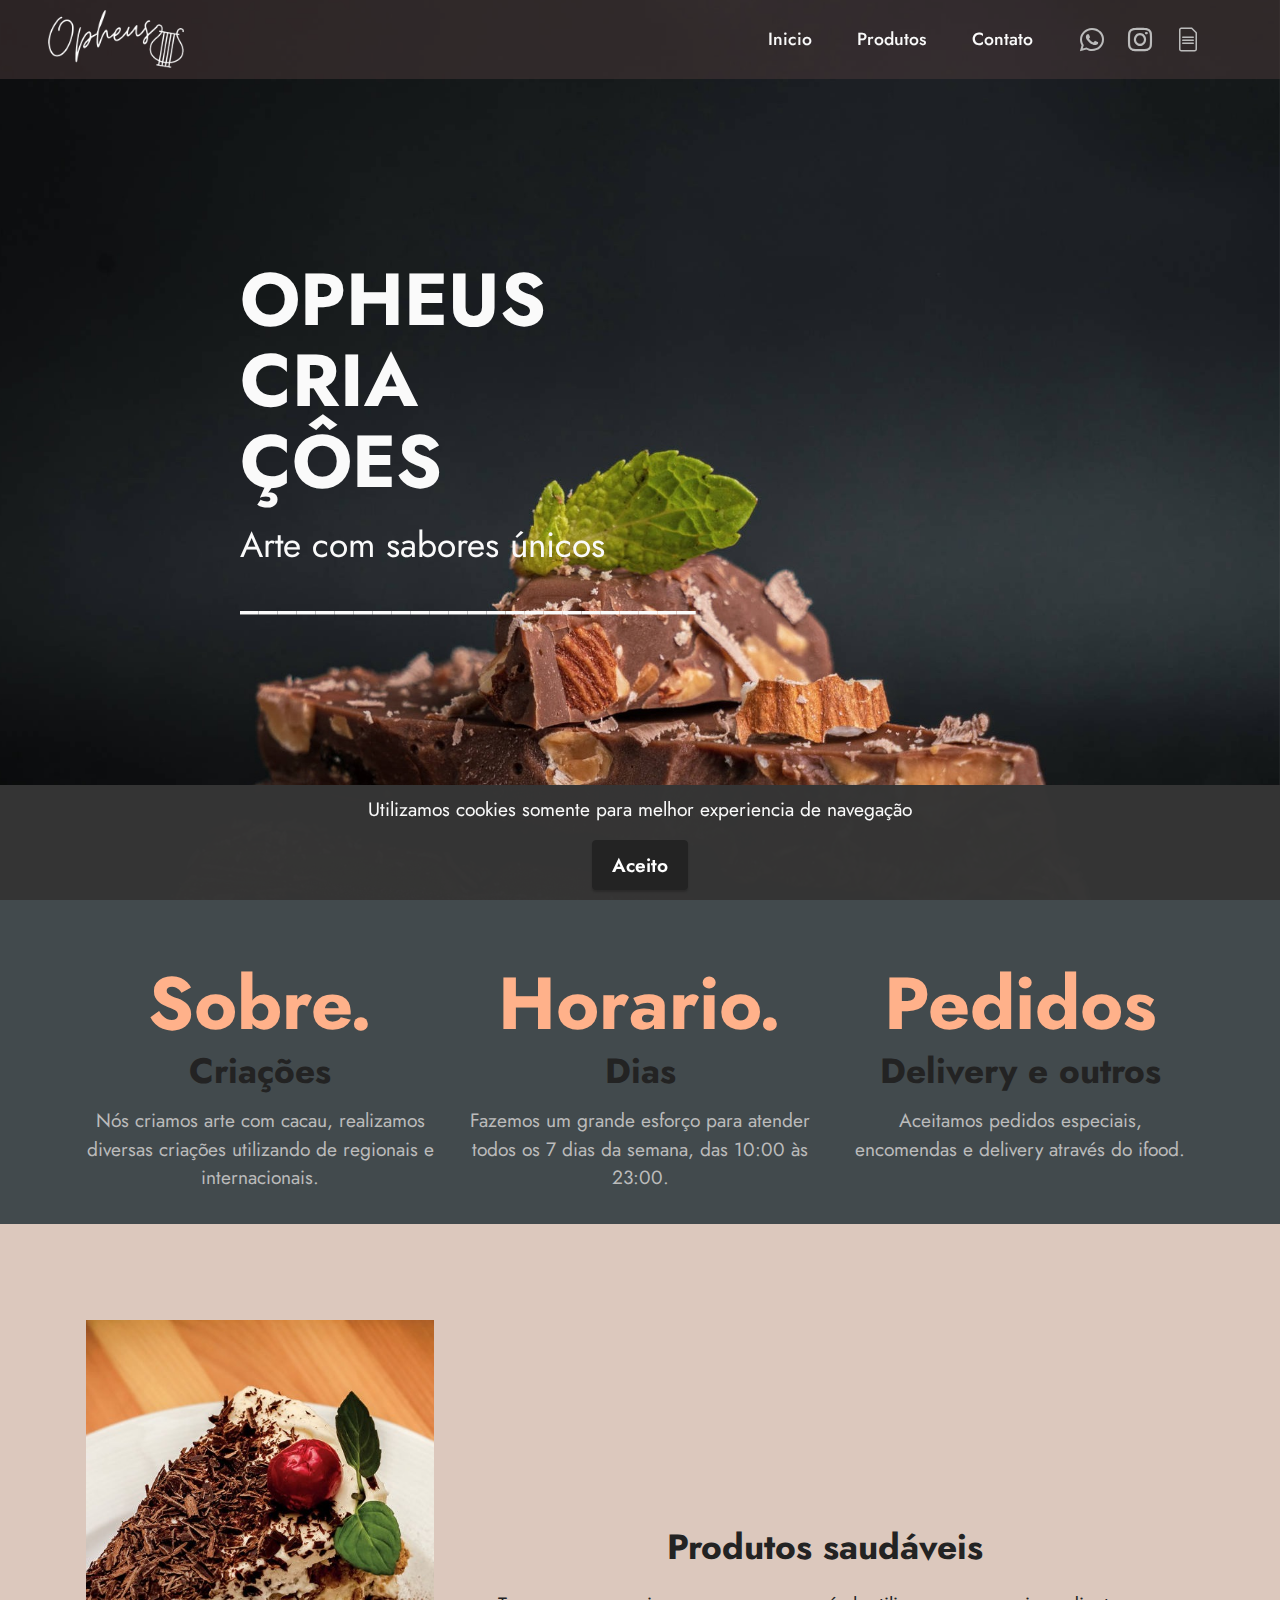
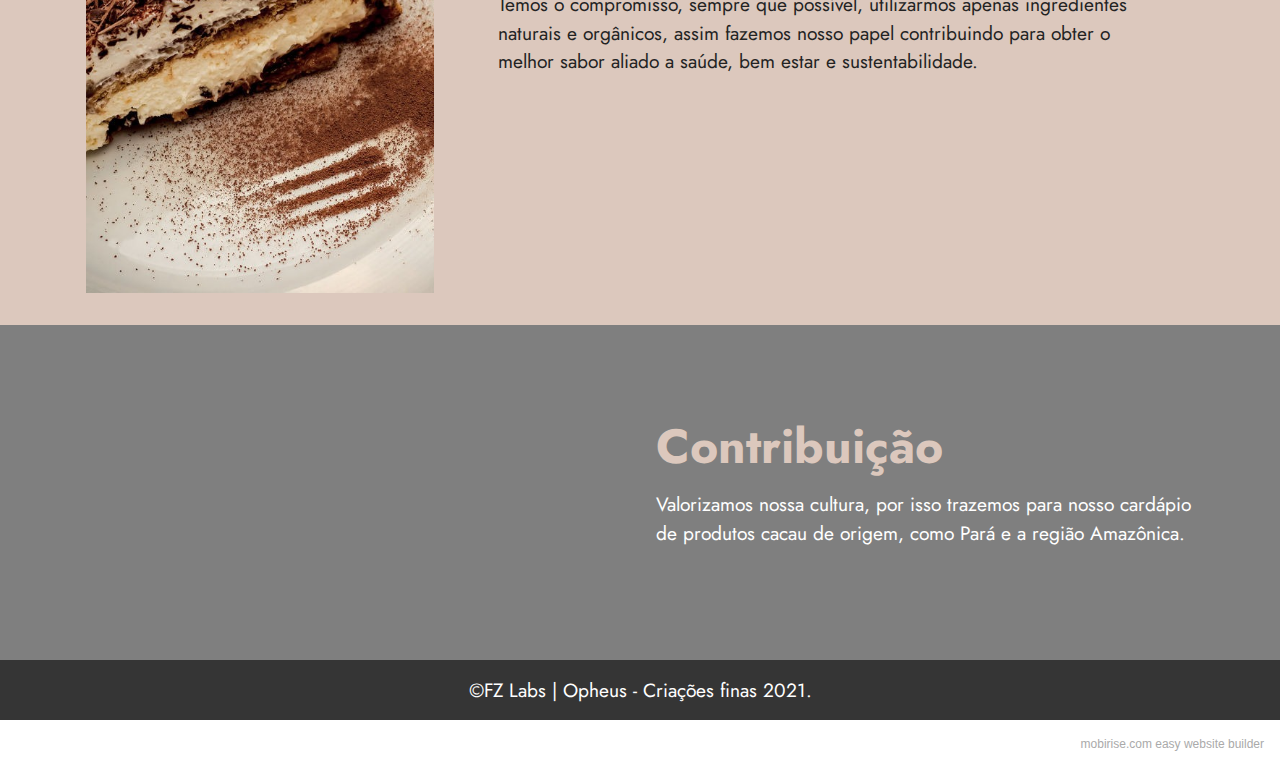
<file: index.html>
<!DOCTYPE html>
<html  >
<head>
  <!-- Site made with Mobirise Website Builder v5.4.1, https://mobirise.com -->
  <meta charset="UTF-8">
  <meta http-equiv="X-UA-Compatible" content="IE=edge">
  <meta name="generator" content="Mobirise v5.4.1, mobirise.com">
  <meta name="twitter:card" content="summary_large_image"/>
  <meta name="twitter:image:src" content="assets/images/index-meta.jpg">
  <meta property="og:image" content="assets/images/index-meta.jpg">
  <meta name="twitter:title" content="Opheus - Criações finas">
  <meta name="viewport" content="width=device-width, initial-scale=1, minimum-scale=1">
  <link rel="shortcut icon" href="assets/images/fav-3-128x128-1.png" type="image/x-icon">
  <meta name="description" content="">
  
  
  <title>Opheus - Criações finas</title>
  <link rel="stylesheet" href="assets/web/assets/mobirise-icons-bold/mobirise-icons-bold.css">
  <link rel="stylesheet" href="assets/bootstrap/css/bootstrap.min.css">
  <link rel="stylesheet" href="assets/bootstrap/css/bootstrap-grid.min.css">
  <link rel="stylesheet" href="assets/bootstrap/css/bootstrap-reboot.min.css">
  <link rel="stylesheet" href="assets/parallax/jarallax.css">
  <link rel="stylesheet" href="assets/dropdown/css/style.css">
  <link rel="stylesheet" href="assets/socicon/css/styles.css">
  <link rel="stylesheet" href="assets/theme/css/style.css">
  <link rel="preload" href="https://fonts.googleapis.com/css?family=Jost:100,200,300,400,500,600,700,800,900,100i,200i,300i,400i,500i,600i,700i,800i,900i&display=swap" as="style" onload="this.onload=null;this.rel='stylesheet'">
  <noscript><link rel="stylesheet" href="https://fonts.googleapis.com/css?family=Jost:100,200,300,400,500,600,700,800,900,100i,200i,300i,400i,500i,600i,700i,800i,900i&display=swap"></noscript>
  <link rel="preload" as="style" href="assets/mobirise/css/mbr-additional.css"><link rel="stylesheet" href="assets/mobirise/css/mbr-additional.css" type="text/css">
  
  
  
  
</head>
<body>
  
  <section data-bs-version="5.1" class="menu menu3 cid-sEtc2OxBUn" once="menu" id="menu3-k">
    
    <nav class="navbar navbar-dropdown navbar-fixed-top navbar-expand-lg">
        <div class="container-fluid">
            <div class="navbar-brand">
                <span class="navbar-logo">
                    <a href="https://opheus.com.br">
                        <img src="assets/images/logo-branca-transparente-pequena-cortada-350x148.png" alt="Mobirise" style="height: 3.6rem;">
                    </a>
                </span>
                
            </div>
            <button class="navbar-toggler" type="button" data-toggle="collapse" data-bs-toggle="collapse" data-target="#navbarSupportedContent" data-bs-target="#navbarSupportedContent" aria-controls="navbarNavAltMarkup" aria-expanded="false" aria-label="Toggle navigation">
                <div class="hamburger">
                    <span></span>
                    <span></span>
                    <span></span>
                    <span></span>
                </div>
            </button>
            <div class="collapse navbar-collapse" id="navbarSupportedContent">
                <ul class="navbar-nav nav-dropdown nav-right" data-app-modern-menu="true"><li class="nav-item"><a class="nav-link link text-white text-primary display-4" href="index.html">Inicio<br></a></li>
                    <li class="nav-item"><a class="nav-link link text-white text-primary display-4" href="page2.html">Produtos</a></li>
                    <li class="nav-item"><a class="nav-link link text-white text-primary display-4" href="contato.html">Contato</a>
                    </li></ul>
                <div class="icons-menu">
                    <a class="iconfont-wrapper" href="https://wa.me/5561998802733">
                        <span class="p-2 mbr-iconfont socicon-whatsapp socicon"></span>
                    </a>
                    <a class="iconfont-wrapper" href="https://instagram.com/ophe.us" target="_blank">
                        <span class="p-2 mbr-iconfont socicon-instagram socicon"></span>
                    </a>
                    <a class="iconfont-wrapper" href="https://mobiri.se" target="_blank">
                        <span class="p-2 mbr-iconfont mbrib-file"></span>
                    </a>
                    
                </div>
                
            </div>
        </div>
    </nav>
</section>

<section data-bs-version="5.1" class="header1 cid-s48MCQYojq mbr-fullscreen mbr-parallax-background" id="header1-f">

    

    

    <div class="align-center container-fluid">
        <div class="row justify-content-center">
            <div class="col-12 col-lg-8">
                <h1 class="mbr-section-title mbr-fonts-style mb-3 display-1"><strong>OPHEUS</strong><br><strong>CRIA</strong><br><strong>ÇÔES</strong></h1>
                <h2 class="mbr-section-title mbr-fonts-style mb-3 display-5">Arte com sabores únicos<br><strong>________________________</strong></h2>
                
                
            </div>
        </div>
    </div>
</section>

<section data-bs-version="5.1" class="features23 cid-sEtl3nvO9F" id="features23-l">

    

    
    <div class="container">
        <div class="card-wrapper">
            <div class="card-box align-left">
                
                
                
            </div>
        </div>
        <!-- col-12 col-md-6 col-lg-4 -->
        <div class="row justify-content-center content-row mt-4">
            <div class="card p-4 p-md-3 col-md-6 col-lg-4">
                <div class="card-box">
                    <div class="title">
                        <span class="num mbr-fonts-style display-1"><strong>Sobre.</strong></span>
                    </div>
                    <h4 class="card-title mbr-fonts-style display-5"><strong>Criações</strong></h4>
                    <p class="mbr-text card-text mbr-fonts-style display-7">Nós criamos arte com cacau, realizamos diversas criações utilizando de regionais e internacionais.
                    </p>
                </div>
            </div>
            <div class="card p-4 p-md-3 col-md-6 col-lg-4">
                <div class="card-box">
                    <div class="title">
                        <span class="num mbr-fonts-style display-1"><strong>Horario.</strong></span>
                    </div>
                    <h4 class="card-title mbr-fonts-style display-5"><strong>Dias</strong></h4>
                    <p class="mbr-text card-text mbr-fonts-style display-7">
                        Fazemos um grande esforço para atender todos os 7 dias da semana, das 10:00 às 23:00.
                    </p>
                </div>
            </div>
            <div class="card p-4 p-md-3 col-md-6 col-lg-4">
                <div class="card-box">
                    <div class="title">
                        <span class="num mbr-fonts-style display-1"><strong>Pedidos</strong></span>
                    </div>
                    <h4 class="card-title mbr-fonts-style display-5"><strong>Delivery e outros</strong></h4>
                    <p class="mbr-text card-text mbr-fonts-style display-7">
                        Aceitamos pedidos especiais, encomendas e delivery através do ifood.
                    </p>
                </div>
            </div>
            
            
            
            
            
        </div>
    </div>
</section>

<section data-bs-version="5.1" class="image1 cid-sEXAnaaqbT" id="image1-18">
    

    

    <div class="container">
        <div class="row align-items-center">
            <div class="col-12 col-lg-4">
                <div class="image-wrapper">
                    <img src="assets/images/mbr-816x792.jpeg" alt="">
                    
                </div>
            </div>
            <div class="col-12 col-lg">
                <div class="text-wrapper">
                    <h3 class="mbr-section-title mbr-fonts-style mb-3 display-5"><strong>Produtos saudáveis&nbsp;</strong></h3>
                    <p class="mbr-text mbr-fonts-style display-7">Temos o compromisso, sempre que possível, utilizarmos apenas ingredientes naturais e orgânicos, assim fazemos nosso papel contribuindo para obter o melhor sabor aliado a saúde, bem estar e sustentabilidade.</p>
                </div>
            </div>
        </div>
    </div>
</section>

<section data-bs-version="5.1" class="header7 cid-sEtnlnfTjL mbr-parallax-background" id="header7-m">

    

    <div class="mbr-overlay" style="opacity: 0.5; background-color: rgb(0, 0, 0);"></div>

    <div class="text-right container">
        <div class="row justify-content-end">
            <div class="col-12 col-lg-6">
                <h1 class="mbr-section-title mbr-fonts-style mb-3 display-2"><strong>Contribuição</strong></h1>
                
                <p class="mbr-text mbr-fonts-style display-7">
                    Valorizamos nossa cultura, por isso trazemos para nosso cardápio de produtos cacau de origem, como Pará e a região Amazônica.</p>
                
            </div>
        </div>
    </div>
</section>

<section data-bs-version="5.1" class="footer3 cid-s48P1Icc8J" once="footers" id="footer3-i">

    

    

    <div class="container">
        <div class="media-container-row align-center mbr-white">
            
            
            <div class="row row-copirayt">
                <p class="mbr-text mb-0 mbr-fonts-style mbr-white align-center display-7">
                    ©FZ Labs | Opheus - Criações finas 2021.</p>
            </div>
        </div>
    </div>
</section><section style="background-color: #fff; font-family: -apple-system, BlinkMacSystemFont, 'Segoe UI', 'Roboto', 'Helvetica Neue', Arial, sans-serif; color:#aaa; font-size:12px; padding: 0; align-items: center; display: flex;"><a href="https://mobirise.site/s" style="flex: 1 1; height: 3rem; padding-left: 1rem;"></a><p style="flex: 0 0 auto; margin:0; padding-right:1rem;"><a href="https://mobirise.site" style="color:#aaa;">mobirise.com</a> easy website builder</p></section><script src="assets/bootstrap/js/bootstrap.bundle.min.js"></script>  <script src="assets/parallax/jarallax.js"></script>  <script src="assets/web/assets/cookies-alert-plugin/cookies-alert-core.js"></script>  <script src="assets/web/assets/cookies-alert-plugin/cookies-alert-script.js"></script>  <script src="assets/smoothscroll/smooth-scroll.js"></script>  <script src="assets/ytplayer/index.js"></script>  <script src="assets/dropdown/js/navbar-dropdown.js"></script>  <script src="assets/theme/js/script.js"></script>  
  
  
<input name="cookieData" type="hidden" data-cookie-customDialogSelector='null' data-cookie-colorText='#fafafa' data-cookie-colorBg='rgba(53, 53, 53, 0.99)' data-cookie-textButton='Aceito' data-cookie-colorButton='#232323' data-cookie-colorLink='#bbbbbb' data-cookie-underlineLink='true' data-cookie-text="Utilizamos cookies somente para melhor experiencia de navegação">
  </body>
</html>
</file>
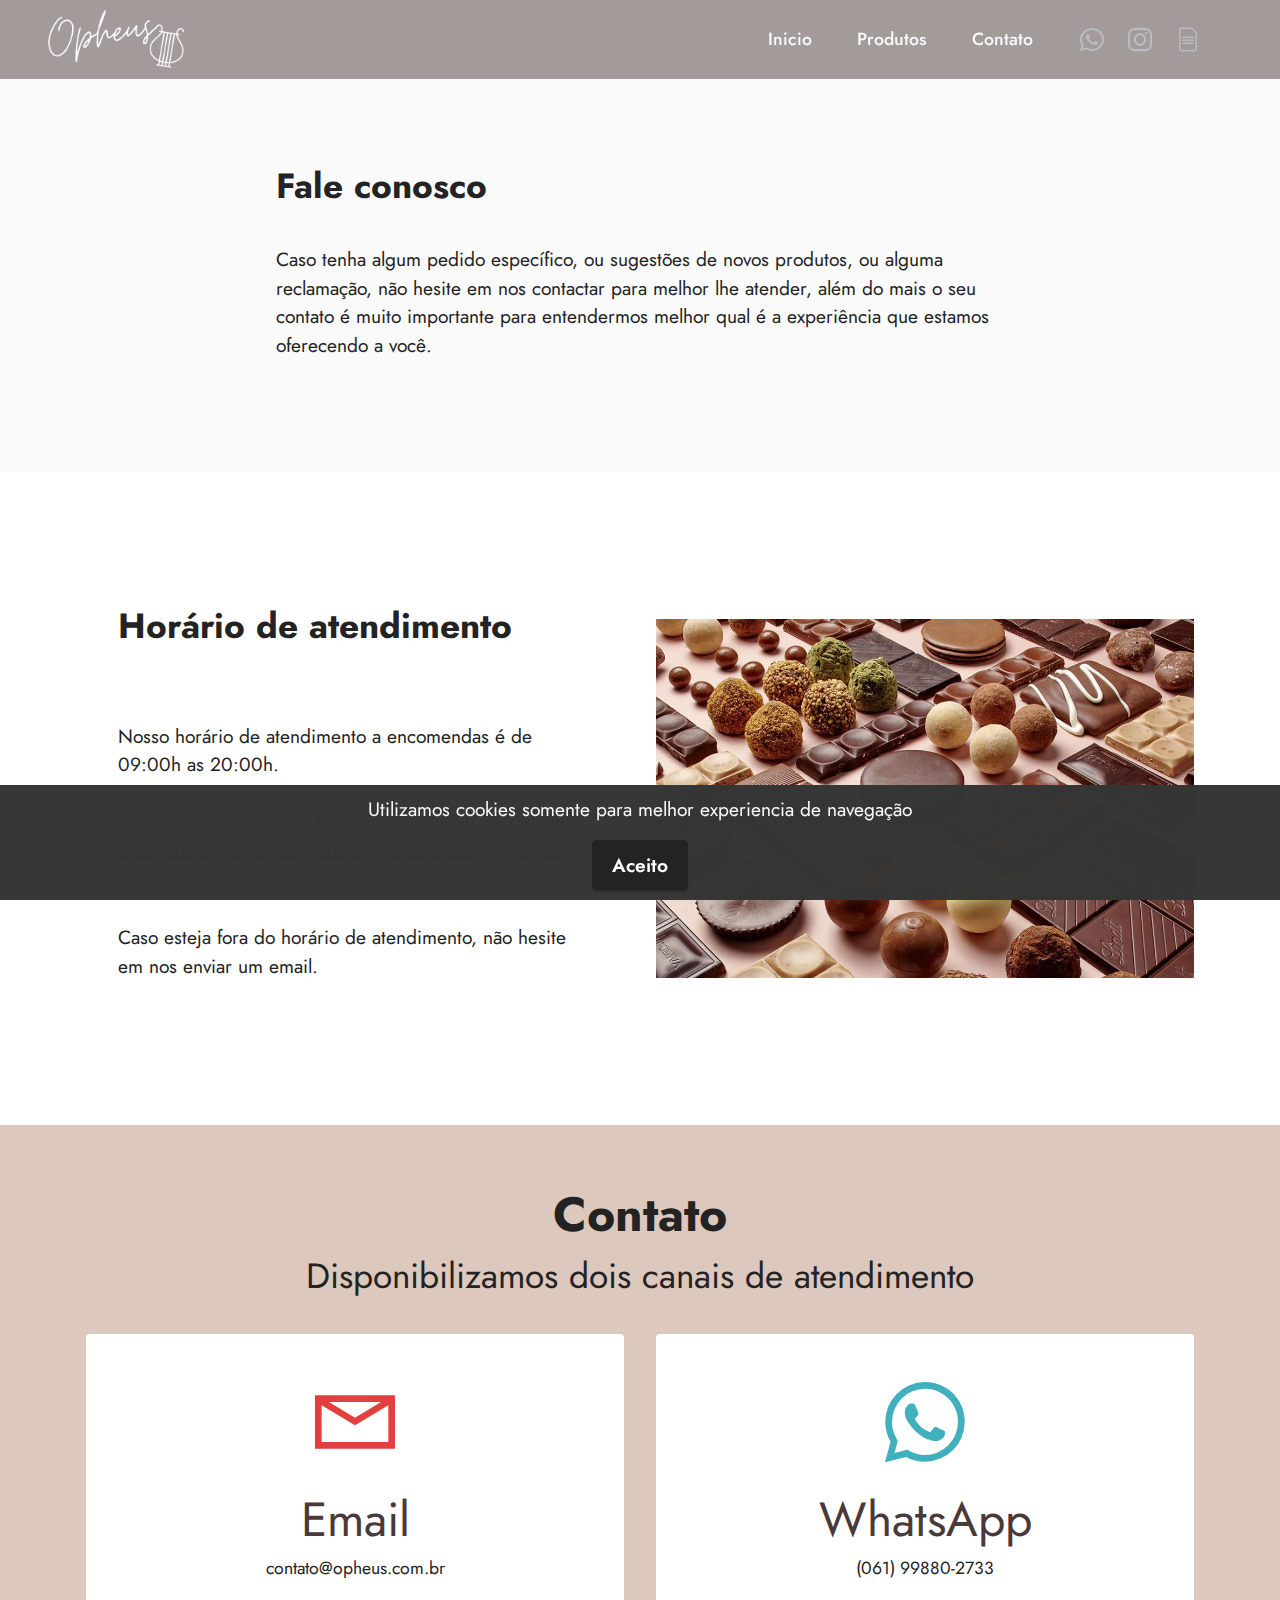
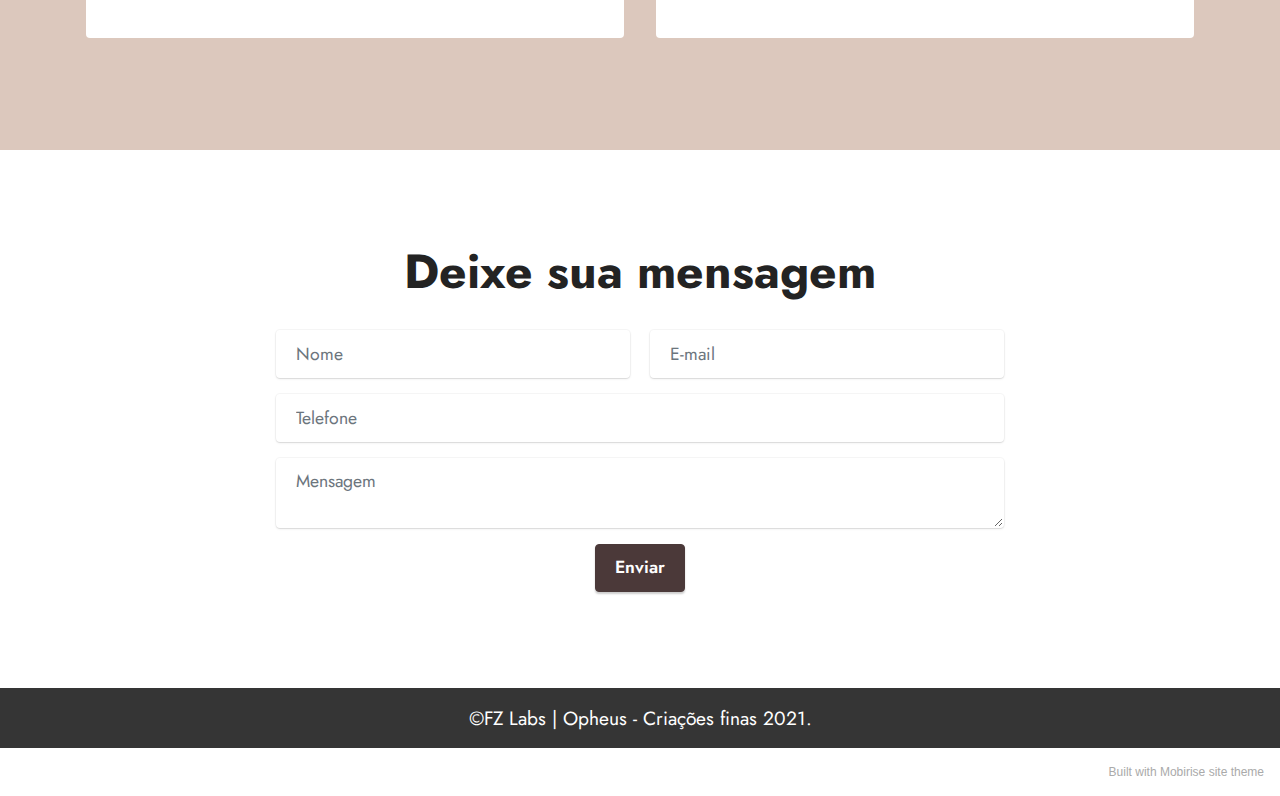
<file: contato.html>
<!DOCTYPE html>
<html  >
<head>
  <!-- Site made with Mobirise Website Builder v5.4.1, https://mobirise.com -->
  <meta charset="UTF-8">
  <meta http-equiv="X-UA-Compatible" content="IE=edge">
  <meta name="generator" content="Mobirise v5.4.1, mobirise.com">
  <meta name="twitter:card" content="summary_large_image"/>
  <meta name="twitter:image:src" content="assets/images/contato-meta.jpg">
  <meta property="og:image" content="assets/images/contato-meta.jpg">
  <meta name="twitter:title" content="Contato">
  <meta name="viewport" content="width=device-width, initial-scale=1, minimum-scale=1">
  <link rel="shortcut icon" href="assets/images/fav-3-128x128-1.png" type="image/x-icon">
  <meta name="description" content="">
  
  
  <title>Contato</title>
  <link rel="stylesheet" href="assets/web/assets/mobirise-icons2/mobirise2.css">
  <link rel="stylesheet" href="assets/web/assets/mobirise-icons-bold/mobirise-icons-bold.css">
  <link rel="stylesheet" href="assets/bootstrap/css/bootstrap.min.css">
  <link rel="stylesheet" href="assets/bootstrap/css/bootstrap-grid.min.css">
  <link rel="stylesheet" href="assets/bootstrap/css/bootstrap-reboot.min.css">
  <link rel="stylesheet" href="assets/dropdown/css/style.css">
  <link rel="stylesheet" href="assets/socicon/css/styles.css">
  <link rel="stylesheet" href="assets/theme/css/style.css">
  <link rel="preload" href="https://fonts.googleapis.com/css?family=Jost:100,200,300,400,500,600,700,800,900,100i,200i,300i,400i,500i,600i,700i,800i,900i&display=swap" as="style" onload="this.onload=null;this.rel='stylesheet'">
  <noscript><link rel="stylesheet" href="https://fonts.googleapis.com/css?family=Jost:100,200,300,400,500,600,700,800,900,100i,200i,300i,400i,500i,600i,700i,800i,900i&display=swap"></noscript>
  <link rel="preload" as="style" href="assets/mobirise/css/mbr-additional.css"><link rel="stylesheet" href="assets/mobirise/css/mbr-additional.css" type="text/css">
  
  
  
  
</head>
<body>
  
  <section data-bs-version="5.1" class="menu menu3 cid-sEyZSBzNO4" once="menu" id="menu3-n">
    
    <nav class="navbar navbar-dropdown navbar-fixed-top navbar-expand-lg">
        <div class="container-fluid">
            <div class="navbar-brand">
                <span class="navbar-logo">
                    <a href="https://opheus.com.br">
                        <img src="assets/images/logo-branca-transparente-pequena-cortada-350x148.png" alt="Mobirise" style="height: 3.6rem;">
                    </a>
                </span>
                
            </div>
            <button class="navbar-toggler" type="button" data-toggle="collapse" data-bs-toggle="collapse" data-target="#navbarSupportedContent" data-bs-target="#navbarSupportedContent" aria-controls="navbarNavAltMarkup" aria-expanded="false" aria-label="Toggle navigation">
                <div class="hamburger">
                    <span></span>
                    <span></span>
                    <span></span>
                    <span></span>
                </div>
            </button>
            <div class="collapse navbar-collapse" id="navbarSupportedContent">
                <ul class="navbar-nav nav-dropdown nav-right" data-app-modern-menu="true"><li class="nav-item"><a class="nav-link link text-white text-primary display-4" href="index.html">Inicio<br></a></li>
                    <li class="nav-item"><a class="nav-link link text-white text-primary display-4" href="page2.html">Produtos</a></li>
                    <li class="nav-item"><a class="nav-link link text-white text-primary display-4" href="contato.html">Contato</a>
                    </li></ul>
                <div class="icons-menu">
                    <a class="iconfont-wrapper" href="https://wa.me/5561998802733">
                        <span class="p-2 mbr-iconfont socicon-whatsapp socicon"></span>
                    </a>
                    <a class="iconfont-wrapper" href="https://instagram.com/ophe.us" target="_blank">
                        <span class="p-2 mbr-iconfont socicon-instagram socicon"></span>
                    </a>
                    <a class="iconfont-wrapper" href="https://mobiri.se" target="_blank">
                        <span class="p-2 mbr-iconfont mbrib-file"></span>
                    </a>
                    
                </div>
                
            </div>
        </div>
    </nav>
</section>

<section data-bs-version="5.1" class="content5 cid-sEz2UFuRZH" id="content5-u">
    
    <div class="container">
        <div class="row justify-content-center">
            <div class="col-md-12 col-lg-8">
                
                <h4 class="mbr-section-subtitle mbr-fonts-style mb-4 display-5"><strong>Fale conosco</strong></h4>
                <p class="mbr-text mbr-fonts-style display-7">
                    Caso tenha algum pedido específico, ou sugestões de novos produtos, ou alguma reclamação, não hesite em nos contactar para melhor lhe atender, além do mais o seu contato é muito importante para entendermos melhor qual é a experiência que estamos oferecendo a você.</p>
            </div>
        </div>
    </div>
</section>

<section data-bs-version="5.1" class="image2 cid-sEEBOCZPdW" id="image2-11">
    

    

    <div class="container">
        <div class="row align-items-center">
            <div class="col-12 col-lg-6">
                <div class="image-wrapper">
                    <img src="assets/images/chocolate-shops-in-paris2-1000x667.jpg" alt="Mobirise">
                    
                </div>
            </div>
            <div class="col-12 col-lg">
                <div class="text-wrapper">
                    <h3 class="mbr-section-title mbr-fonts-style mb-3 display-5"><strong>Horário de atendimento</strong><br><strong><br></strong></h3>
                    <p class="mbr-text mbr-fonts-style display-7">
                        Nosso horário de atendimento a encomendas é de 09:00h as 20:00h.<br><br>Para pedidos delivery o horário das 19:00h as 23:00h e excepcionalmente nos finais de semana das 19:00h as 02:00h.<br><br>Caso esteja fora do horário de atendimento, não hesite em nos enviar um email.</p>
                </div>
            </div>
        </div>
    </div>
</section>

<section data-bs-version="5.1" class="contacts1 cid-sEEyXHhFJX" id="contacts1-10">

    

    
    <div class="container">
        <div class="mbr-section-head">
            <h3 class="mbr-section-title mbr-fonts-style align-center mb-0 display-2">
                <strong>Contato</strong></h3>
            <h4 class="mbr-section-subtitle mbr-fonts-style align-center mb-0 mt-2 display-5">
                Disponibilizamos dois canais de atendimento</h4>
        </div>
        <div class="row justify-content-center mt-4">
            <div class="card col-12 col-lg-6">
                <div class="card-wrapper">
                    <div class="card-box align-center">
                        <div class="image-wrapper">
                            <span class="mbr-iconfont mobi-mbri-letter mobi-mbri" style="color: rgb(228, 63, 63); fill: rgb(228, 63, 63);"></span>
                        </div>
                        <h4 class="card-title mbr-fonts-style mb-2 display-2">
                            <strong><a href="mailto:contato@opheus.com.br" class="text-primary">Email</a></strong>
                        </h4>
                        <p class="mbr-text mbr-fonts-style mb-2 display-4"><a href="mailto:contato@opheus.com.br" class="text-black">contato@opheus.com.br</a></p>
                        
                    </div>
                </div>
            </div>
            <div class="card col-12 col-lg-6">
                <div class="card-wrapper">
                    <div class="card-box align-center">
                        <div class="image-wrapper">
                            <a href="https://wa.me/5561998802733"><span class="mbr-iconfont socicon-whatsapp socicon" style="color: rgb(64, 176, 191); fill: rgb(64, 176, 191);"></span></a>
                        </div>
                        <h4 class="card-title mbr-fonts-style align-center mb-2 display-2"><strong><a href="https://wa.me/5561998802733" class="text-primary">WhatsApp</a></strong></h4>
                        <p class="mbr-text mbr-fonts-style mb-2 display-4">
                            (061) 99880-2733</p>
                        
                    </div>
                </div>
            </div>
        </div>
    </div>
</section>

<section data-bs-version="5.1" class="form5 cid-sEXur8aYAB" id="form5-12">
    
    
    <div class="container">
        <div class="mbr-section-head">
            <h3 class="mbr-section-title mbr-fonts-style align-center mb-0 display-2"><strong>Deixe sua mensagem</strong></h3>
            
        </div>
        <div class="row justify-content-center mt-4">
            <div class="col-lg-8 mx-auto mbr-form" data-form-type="formoid">
                <form action="https://mobirise.eu/" method="POST" class="mbr-form form-with-styler" data-form-title="Form Name"><input type="hidden" name="email" data-form-email="true" value="3wYdRABgwV1wAxdwcZcqjGJsRsXdPfzs7W1Mv82WGXqaYm9iK3nPu52pBZTpYhTVbpGOtyfBcKi0oCGKqiH9NHKbP5OQ1s4mOEOvlija6CAqgexPYAJd9UMl2Ex7fmmi">
                    <div class="row">
                        <div hidden="hidden" data-form-alert="" class="alert alert-success col-12">Muito obrigado por entrar em contato conosco, retornaremos o mais breve possível!!!</div>
                        <div hidden="hidden" data-form-alert-danger="" class="alert alert-danger col-12">Oops...! some
                            problem!</div>
                    </div>
                    <div class="dragArea row">
                        <div class="col-md col-sm-12 form-group mb-3" data-for="name">
                            <input type="text" name="name" placeholder="Nome" data-form-field="name" class="form-control" value="" id="name-form5-12">
                        </div>
                        <div class="col-md col-sm-12 form-group mb-3" data-for="email">
                            <input type="email" name="email" placeholder="E-mail" data-form-field="email" class="form-control" value="" id="email-form5-12">
                        </div>
                        <div class="col-12 form-group mb-3" data-for="url">
                            <input type="url" name="url" placeholder="Telefone" data-form-field="url" class="form-control" value="" id="url-form5-12">
                        </div>
                        <div class="col-12 form-group mb-3" data-for="textarea">
                            <textarea name="textarea" placeholder="Mensagem" data-form-field="textarea" class="form-control" id="textarea-form5-12"></textarea>
                        </div>
                        <div class="col-lg-12 col-md-12 col-sm-12 align-center mbr-section-btn"><button type="submit" class="btn btn-primary display-4">Enviar</button></div>
                    </div>
                </form>
            </div>
        </div>
    </div>
</section>

<section data-bs-version="5.1" class="footer3 cid-sEyZSDjjcj" once="footers" id="footer3-r">

    

    

    <div class="container">
        <div class="media-container-row align-center mbr-white">
            
            
            <div class="row row-copirayt">
                <p class="mbr-text mb-0 mbr-fonts-style mbr-white align-center display-7">
                    ©FZ Labs | Opheus - Criações finas 2021.</p>
            </div>
        </div>
    </div>
</section><section style="background-color: #fff; font-family: -apple-system, BlinkMacSystemFont, 'Segoe UI', 'Roboto', 'Helvetica Neue', Arial, sans-serif; color:#aaa; font-size:12px; padding: 0; align-items: center; display: flex;"><a href="https://mobirise.site/e" style="flex: 1 1; height: 3rem; padding-left: 1rem;"></a><p style="flex: 0 0 auto; margin:0; padding-right:1rem;">Built with Mobirise <a href="https://mobirise.site/u" style="color:#aaa;">site</a> theme</p></section><script src="assets/bootstrap/js/bootstrap.bundle.min.js"></script>  <script src="assets/web/assets/cookies-alert-plugin/cookies-alert-core.js"></script>  <script src="assets/web/assets/cookies-alert-plugin/cookies-alert-script.js"></script>  <script src="assets/smoothscroll/smooth-scroll.js"></script>  <script src="assets/ytplayer/index.js"></script>  <script src="assets/dropdown/js/navbar-dropdown.js"></script>  <script src="assets/theme/js/script.js"></script>  <script src="assets/formoid/formoid.min.js"></script>  
  
  
<input name="cookieData" type="hidden" data-cookie-customDialogSelector='null' data-cookie-colorText='#fafafa' data-cookie-colorBg='rgba(53, 53, 53, 0.99)' data-cookie-textButton='Aceito' data-cookie-colorButton='#232323' data-cookie-colorLink='#bbbbbb' data-cookie-underlineLink='true' data-cookie-text="Utilizamos cookies somente para melhor experiencia de navegação">
  </body>
</html>
</file>
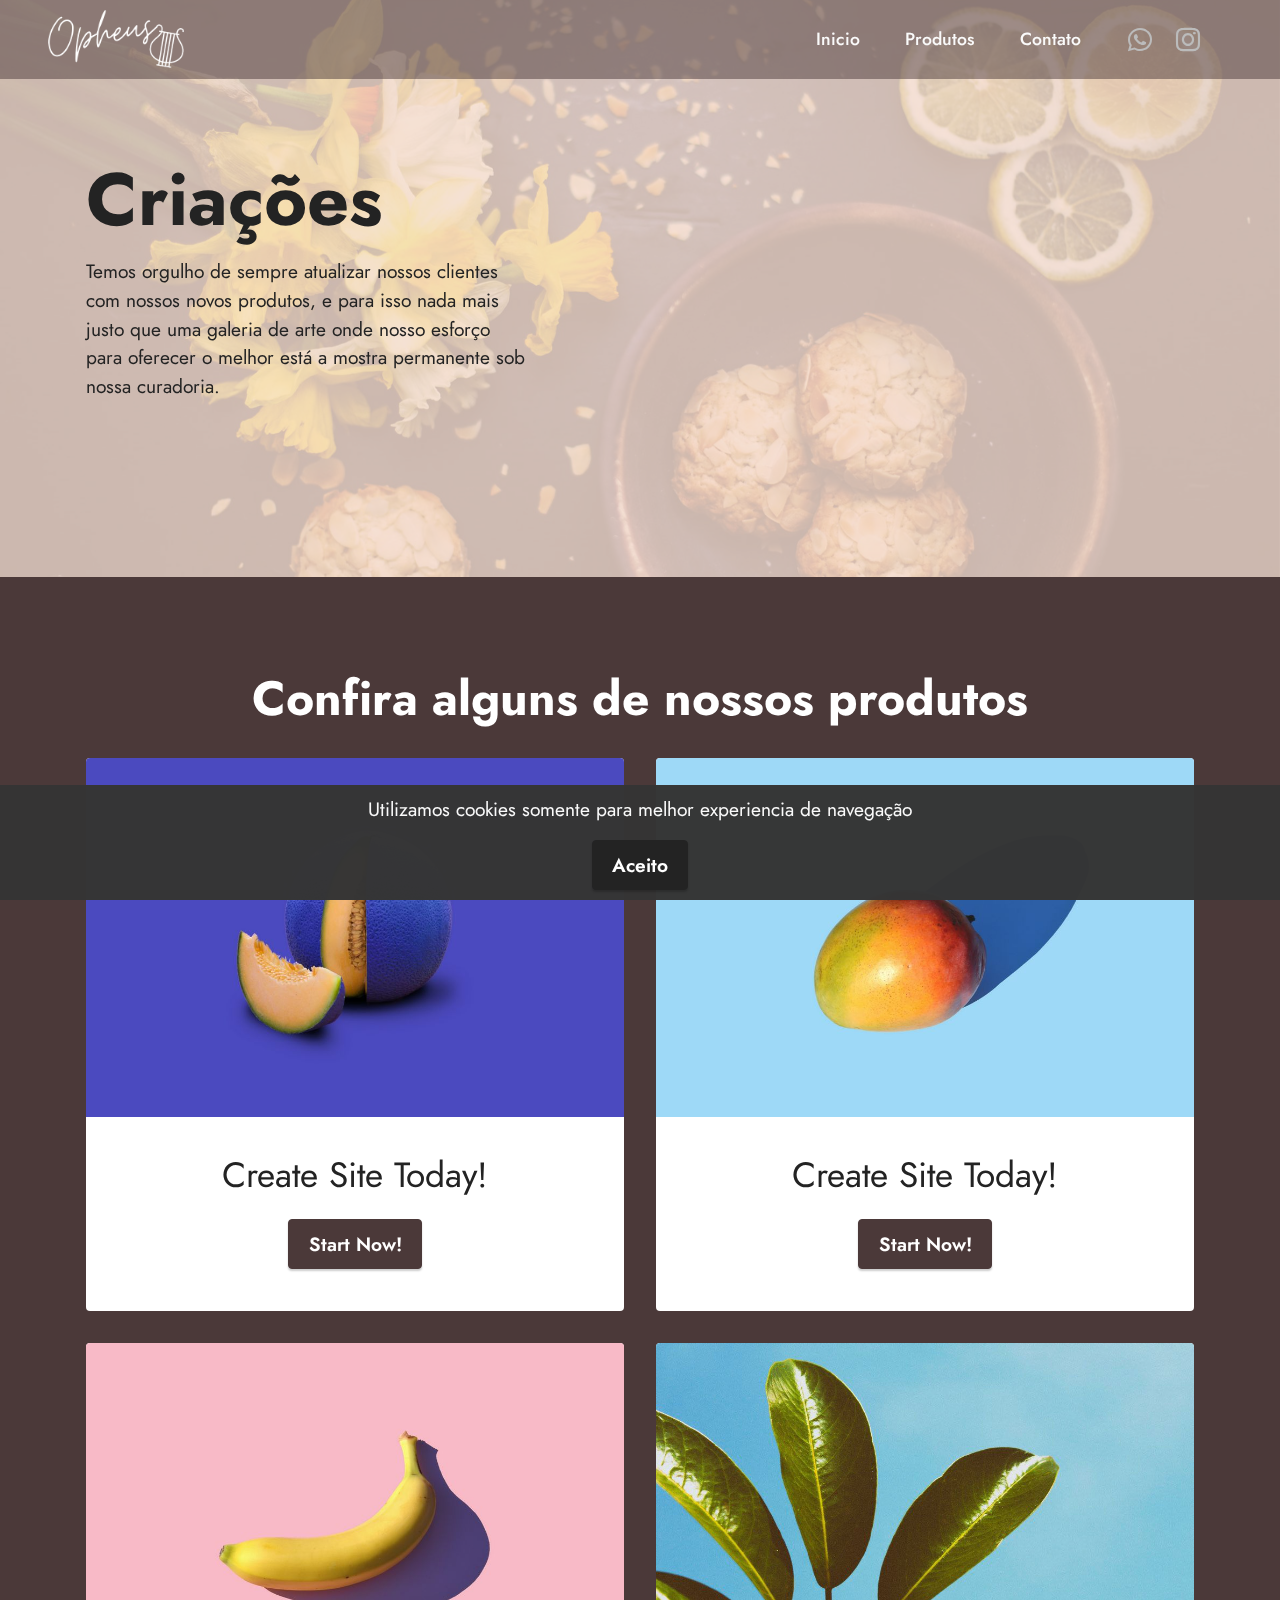
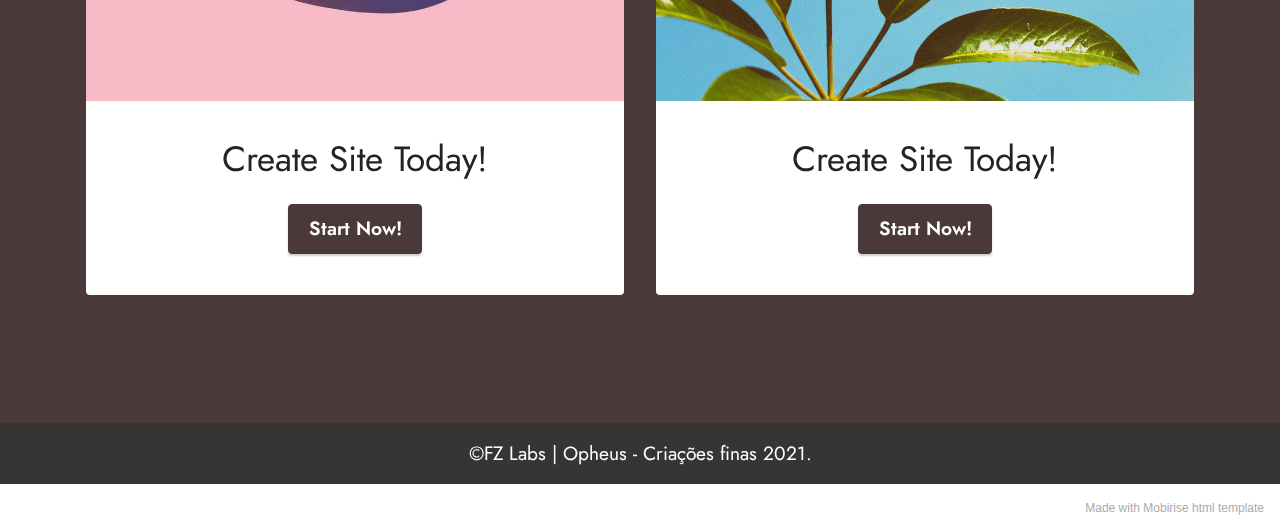
<file: page2.html>
<!DOCTYPE html>
<html  >
<head>
  <!-- Site made with Mobirise Website Builder v5.4.1, https://mobirise.com -->
  <meta charset="UTF-8">
  <meta http-equiv="X-UA-Compatible" content="IE=edge">
  <meta name="generator" content="Mobirise v5.4.1, mobirise.com">
  <meta name="viewport" content="width=device-width, initial-scale=1, minimum-scale=1">
  <link rel="shortcut icon" href="assets/images/fav-3-128x128-1.png" type="image/x-icon">
  <meta name="description" content="">
  
  
  <title>Produtos</title>
  <link rel="stylesheet" href="assets/bootstrap/css/bootstrap.min.css">
  <link rel="stylesheet" href="assets/bootstrap/css/bootstrap-grid.min.css">
  <link rel="stylesheet" href="assets/bootstrap/css/bootstrap-reboot.min.css">
  <link rel="stylesheet" href="assets/parallax/jarallax.css">
  <link rel="stylesheet" href="assets/dropdown/css/style.css">
  <link rel="stylesheet" href="assets/socicon/css/styles.css">
  <link rel="stylesheet" href="assets/theme/css/style.css">
  <link rel="preload" href="https://fonts.googleapis.com/css?family=Jost:100,200,300,400,500,600,700,800,900,100i,200i,300i,400i,500i,600i,700i,800i,900i&display=swap" as="style" onload="this.onload=null;this.rel='stylesheet'">
  <noscript><link rel="stylesheet" href="https://fonts.googleapis.com/css?family=Jost:100,200,300,400,500,600,700,800,900,100i,200i,300i,400i,500i,600i,700i,800i,900i&display=swap"></noscript>
  <link rel="preload" as="style" href="assets/mobirise/css/mbr-additional.css"><link rel="stylesheet" href="assets/mobirise/css/mbr-additional.css" type="text/css">
  
  
  
  
</head>
<body>
  
  <section data-bs-version="5.1" class="menu menu3 cid-sEXHEK7d4J" once="menu" id="menu3-1d">
    
    <nav class="navbar navbar-dropdown navbar-fixed-top navbar-expand-lg">
        <div class="container-fluid">
            <div class="navbar-brand">
                <span class="navbar-logo">
                    <a href="https://opheus.com.br">
                        <img src="assets/images/logo-branca-transparente-pequena-cortada-350x148.png" alt="Mobirise" style="height: 3.6rem;">
                    </a>
                </span>
                
            </div>
            <button class="navbar-toggler" type="button" data-toggle="collapse" data-bs-toggle="collapse" data-target="#navbarSupportedContent" data-bs-target="#navbarSupportedContent" aria-controls="navbarNavAltMarkup" aria-expanded="false" aria-label="Toggle navigation">
                <div class="hamburger">
                    <span></span>
                    <span></span>
                    <span></span>
                    <span></span>
                </div>
            </button>
            <div class="collapse navbar-collapse" id="navbarSupportedContent">
                <ul class="navbar-nav nav-dropdown nav-right" data-app-modern-menu="true"><li class="nav-item"><a class="nav-link link text-white text-primary display-4" href="index.html">Inicio<br></a></li>
                    <li class="nav-item"><a class="nav-link link text-white display-4" href="https://mobiri.se">Produtos</a></li>
                    <li class="nav-item"><a class="nav-link link text-white text-primary display-4" href="contato.html">Contato</a>
                    </li></ul>
                <div class="icons-menu">
                    <a class="iconfont-wrapper" href="https://wa.me/5561998802733">
                        <span class="p-2 mbr-iconfont socicon-whatsapp socicon"></span>
                    </a>
                    <a class="iconfont-wrapper" href="https://instagram.com/ophe.us" target="_blank">
                        <span class="p-2 mbr-iconfont socicon-instagram socicon"></span>
                    </a>
                    
                    
                </div>
                
            </div>
        </div>
    </nav>
</section>

<section data-bs-version="5.1" class="header1 cid-sKxr6aaZz1 mbr-parallax-background" id="header1-1h">

    

    <div class="mbr-overlay" style="opacity: 0.8; background-color: rgb(249, 224, 211);"></div>

    <div class="container">
        <div class="row">
            <div class="col-12 col-lg-5">
                <h1 class="mbr-section-title mbr-fonts-style mb-3 display-1"><strong>Criações&nbsp;</strong></h1>
                
                <p class="mbr-text mbr-fonts-style display-7">Temos orgulho de sempre atualizar nossos clientes com nossos novos produtos, e para isso nada mais justo que uma galeria de arte onde nosso esforço para oferecer o melhor está a mostra permanente sob nossa curadoria.</p>
                
            </div>
        </div>
    </div>
</section>

<section data-bs-version="5.1" class="gallery2 cid-sEXHXNDWvT" id="gallery2-1g">
    
    
    <div class="container">
        <div class="mbr-section-head">
            <h4 class="mbr-section-title mbr-fonts-style align-center mb-0 display-2"><strong>Confira alguns de nossos produtos</strong></h4>
            
        </div>
        <div class="row mt-4">
            <div class="item features-image сol-12 col-md-6 col-lg-6">
                <div class="item-wrapper">
                    <div class="item-img">
                        <img src="assets/images/features1.jpg">
                    </div>
                    <div class="item-content">
                        <h5 class="item-title mbr-fonts-style display-5">Create Site Today!</h5>
                        
                        
                    </div>
                    <div class="mbr-section-btn item-footer mt-2">
                        <a href="" class="btn btn-primary item-btn display-7" target="_blank">Start
                            Now!</a>
                    </div>
                </div>
            </div>
            <div class="item features-image сol-12 col-md-6 col-lg-6">
                <div class="item-wrapper">
                    <div class="item-img">
                        <img src="assets/images/features2.jpg">
                    </div>
                    <div class="item-content">
                        <h5 class="item-title mbr-fonts-style display-5">Create Site Today!</h5>
                        
                        
                    </div>
                    <div class="mbr-section-btn item-footer mt-2">
                        <a href="" class="btn btn-primary item-btn display-7" target="_blank">Start
                            Now!</a>
                    </div>
                </div>
            </div>
            <div class="item features-image сol-12 col-md-6 col-lg-6">
                <div class="item-wrapper">
                    <div class="item-img">
                        <img src="assets/images/features3.jpg">
                    </div>
                    <div class="item-content">
                        <h5 class="item-title mbr-fonts-style display-5">Create Site Today!</h5>
                        
                        
                    </div>
                    <div class="mbr-section-btn item-footer mt-2">
                        <a href="" class="btn btn-primary item-btn display-7" target="_blank">Start
                            Now!</a>
                    </div>
                </div>
            </div>
            <div class="item features-image сol-12 col-md-6 col-lg-6">
                <div class="item-wrapper">
                    <div class="item-img">
                        <img src="assets/images/features4.jpg" alt="" title="">
                    </div>
                    <div class="item-content">
                        <h5 class="item-title mbr-fonts-style display-5">Create Site Today!</h5>
                        
                        
                    </div>
                    <div class="mbr-section-btn item-footer mt-2">
                        <a href="" class="btn btn-primary item-btn display-7" target="_blank">Start
                            Now!</a>
                    </div>
                </div>
            </div>
        </div>
    </div>
</section>

<section data-bs-version="5.1" class="footer3 cid-sEXHEKkQLO" once="footers" id="footer3-1e">

    

    

    <div class="container">
        <div class="media-container-row align-center mbr-white">
            
            
            <div class="row row-copirayt">
                <p class="mbr-text mb-0 mbr-fonts-style mbr-white align-center display-7">
                    ©FZ Labs | Opheus - Criações finas 2021.</p>
            </div>
        </div>
    </div>
</section><section style="background-color: #fff; font-family: -apple-system, BlinkMacSystemFont, 'Segoe UI', 'Roboto', 'Helvetica Neue', Arial, sans-serif; color:#aaa; font-size:12px; padding: 0; align-items: center; display: flex;"><a href="https://mobirise.site/d" style="flex: 1 1; height: 3rem; padding-left: 1rem;"></a><p style="flex: 0 0 auto; margin:0; padding-right:1rem;"><a href="https://mobirise.site/t" style="color:#aaa;">Made</a> with Mobirise html template</p></section><script src="assets/bootstrap/js/bootstrap.bundle.min.js"></script>  <script src="assets/parallax/jarallax.js"></script>  <script src="assets/web/assets/cookies-alert-plugin/cookies-alert-core.js"></script>  <script src="assets/web/assets/cookies-alert-plugin/cookies-alert-script.js"></script>  <script src="assets/smoothscroll/smooth-scroll.js"></script>  <script src="assets/ytplayer/index.js"></script>  <script src="assets/dropdown/js/navbar-dropdown.js"></script>  <script src="assets/theme/js/script.js"></script>  
  
  
<input name="cookieData" type="hidden" data-cookie-customDialogSelector='null' data-cookie-colorText='#fafafa' data-cookie-colorBg='rgba(53, 53, 53, 0.99)' data-cookie-textButton='Aceito' data-cookie-colorButton='#232323' data-cookie-colorLink='#bbbbbb' data-cookie-underlineLink='true' data-cookie-text="Utilizamos cookies somente para melhor experiencia de navegação">
  </body>
</html>
</file>
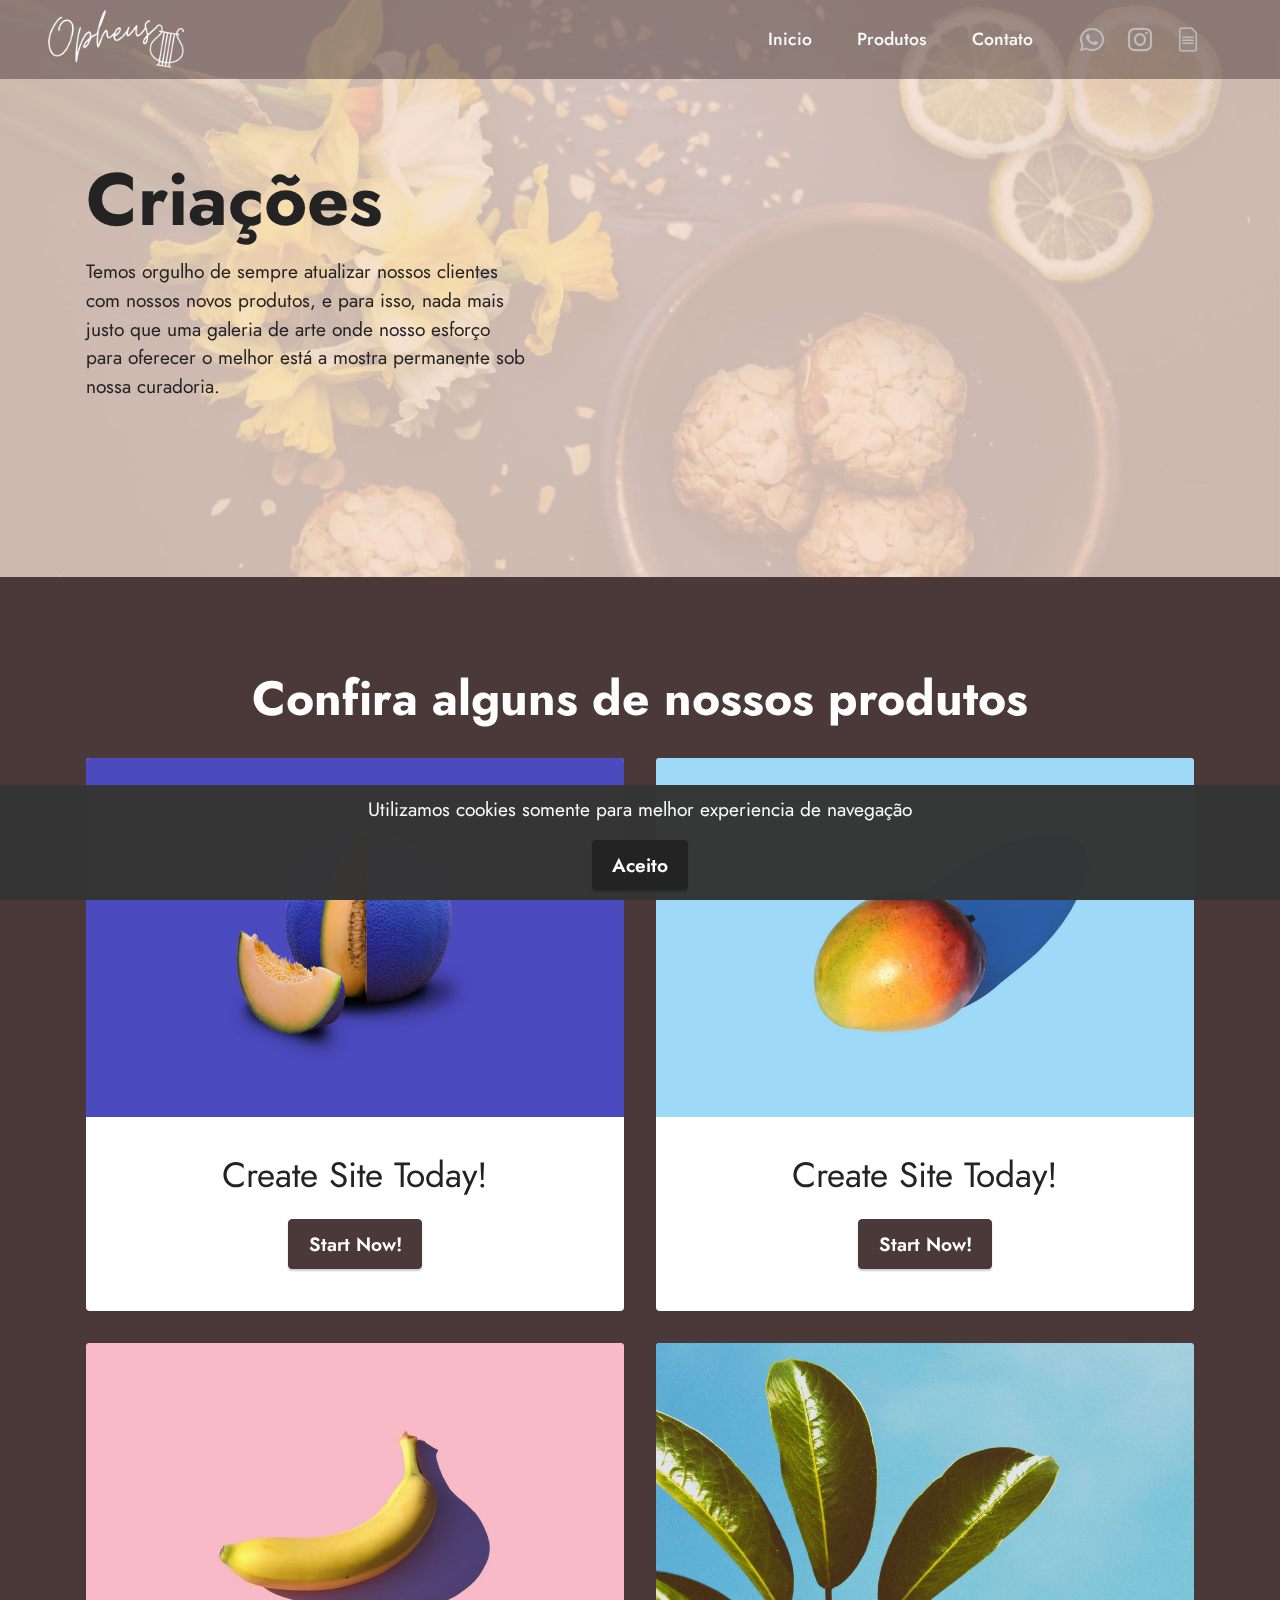
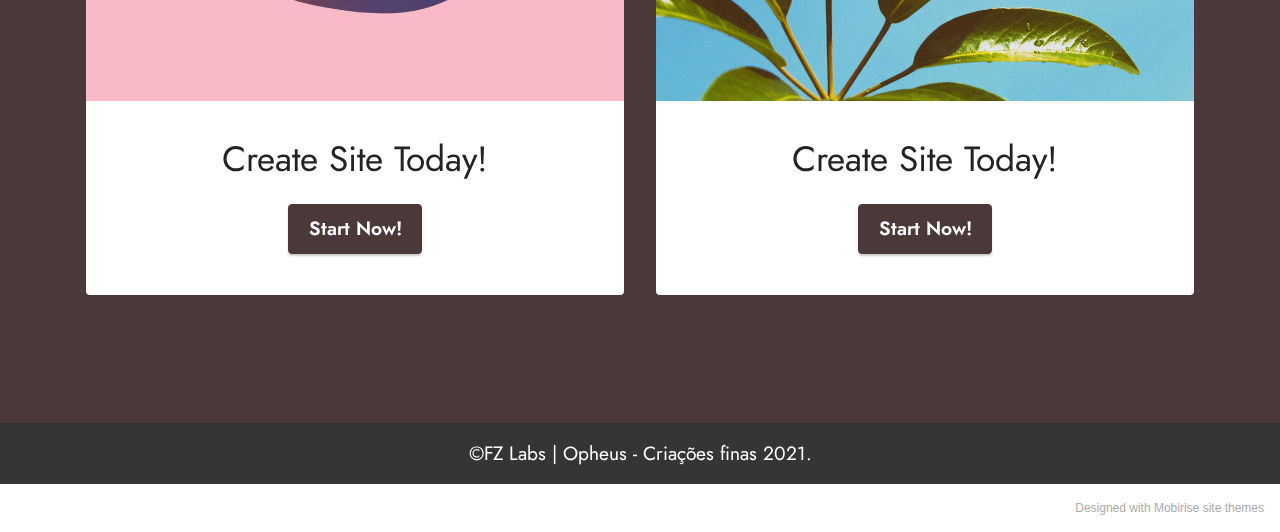
<file: produtos.html>
<!DOCTYPE html>
<html  >
<head>
  <!-- Site made with Mobirise Website Builder v5.4.1, https://mobirise.com -->
  <meta charset="UTF-8">
  <meta http-equiv="X-UA-Compatible" content="IE=edge">
  <meta name="generator" content="Mobirise v5.4.1, mobirise.com">
  <meta name="twitter:card" content="summary_large_image"/>
  <meta name="twitter:image:src" content="assets/images/produtos-meta.jpg">
  <meta property="og:image" content="assets/images/produtos-meta.jpg">
  <meta name="twitter:title" content="Produtos">
  <meta name="viewport" content="width=device-width, initial-scale=1, minimum-scale=1">
  <link rel="shortcut icon" href="assets/images/fav-3-128x128-1.png" type="image/x-icon">
  <meta name="description" content="">
  
  
  <title>Produtos</title>
  <link rel="stylesheet" href="assets/web/assets/mobirise-icons-bold/mobirise-icons-bold.css">
  <link rel="stylesheet" href="assets/bootstrap/css/bootstrap.min.css">
  <link rel="stylesheet" href="assets/bootstrap/css/bootstrap-grid.min.css">
  <link rel="stylesheet" href="assets/bootstrap/css/bootstrap-reboot.min.css">
  <link rel="stylesheet" href="assets/parallax/jarallax.css">
  <link rel="stylesheet" href="assets/dropdown/css/style.css">
  <link rel="stylesheet" href="assets/socicon/css/styles.css">
  <link rel="stylesheet" href="assets/theme/css/style.css">
  <link rel="preload" href="https://fonts.googleapis.com/css?family=Jost:100,200,300,400,500,600,700,800,900,100i,200i,300i,400i,500i,600i,700i,800i,900i&display=swap" as="style" onload="this.onload=null;this.rel='stylesheet'">
  <noscript><link rel="stylesheet" href="https://fonts.googleapis.com/css?family=Jost:100,200,300,400,500,600,700,800,900,100i,200i,300i,400i,500i,600i,700i,800i,900i&display=swap"></noscript>
  <link rel="preload" as="style" href="assets/mobirise/css/mbr-additional.css"><link rel="stylesheet" href="assets/mobirise/css/mbr-additional.css" type="text/css">
  
  
  
  
</head>
<body>
  
  <section data-bs-version="5.1" class="menu menu3 cid-sEXHEK7d4J" once="menu" id="menu3-1d">
    
    <nav class="navbar navbar-dropdown navbar-fixed-top navbar-expand-lg">
        <div class="container-fluid">
            <div class="navbar-brand">
                <span class="navbar-logo">
                    <a href="https://opheus.com.br">
                        <img src="assets/images/logo-branca-transparente-pequena-cortada-350x148.png" alt="Mobirise" style="height: 3.6rem;">
                    </a>
                </span>
                
            </div>
            <button class="navbar-toggler" type="button" data-toggle="collapse" data-bs-toggle="collapse" data-target="#navbarSupportedContent" data-bs-target="#navbarSupportedContent" aria-controls="navbarNavAltMarkup" aria-expanded="false" aria-label="Toggle navigation">
                <div class="hamburger">
                    <span></span>
                    <span></span>
                    <span></span>
                    <span></span>
                </div>
            </button>
            <div class="collapse navbar-collapse" id="navbarSupportedContent">
                <ul class="navbar-nav nav-dropdown nav-right" data-app-modern-menu="true"><li class="nav-item"><a class="nav-link link text-white text-primary display-4" href="index.html">Inicio<br></a></li>
                    <li class="nav-item"><a class="nav-link link text-white text-primary display-4" href="page2.html">Produtos</a></li>
                    <li class="nav-item"><a class="nav-link link text-white text-primary display-4" href="contato.html">Contato</a>
                    </li></ul>
                <div class="icons-menu">
                    <a class="iconfont-wrapper" href="https://wa.me/5561998802733">
                        <span class="p-2 mbr-iconfont socicon-whatsapp socicon"></span>
                    </a>
                    <a class="iconfont-wrapper" href="https://instagram.com/ophe.us" target="_blank">
                        <span class="p-2 mbr-iconfont socicon-instagram socicon"></span>
                    </a>
                    <a class="iconfont-wrapper" href="https://mobiri.se" target="_blank">
                        <span class="p-2 mbr-iconfont mbrib-file"></span>
                    </a>
                    
                </div>
                
            </div>
        </div>
    </nav>
</section>

<section data-bs-version="5.1" class="header1 cid-sKxr6aaZz1 mbr-parallax-background" id="header1-1h">

    

    <div class="mbr-overlay" style="opacity: 0.8; background-color: rgb(249, 224, 211);"></div>

    <div class="container">
        <div class="row">
            <div class="col-12 col-lg-5">
                <h1 class="mbr-section-title mbr-fonts-style mb-3 display-1"><strong>Criações&nbsp;</strong></h1>
                
                <p class="mbr-text mbr-fonts-style display-7">Temos orgulho de sempre atualizar nossos clientes com nossos novos produtos, e para isso, nada mais justo que uma galeria de arte onde nosso esforço para oferecer o melhor está a mostra permanente sob nossa curadoria.</p>
                
            </div>
        </div>
    </div>
</section>

<section data-bs-version="5.1" class="gallery2 cid-sEXHXNDWvT" id="gallery2-1g">
    
    
    <div class="container">
        <div class="mbr-section-head">
            <h4 class="mbr-section-title mbr-fonts-style align-center mb-0 display-2"><strong>Confira alguns de nossos produtos</strong></h4>
            
        </div>
        <div class="row mt-4">
            <div class="item features-image сol-12 col-md-6 col-lg-6">
                <div class="item-wrapper">
                    <div class="item-img">
                        <img src="assets/images/features1.jpg">
                    </div>
                    <div class="item-content">
                        <h5 class="item-title mbr-fonts-style display-5">Create Site Today!</h5>
                        
                        
                    </div>
                    <div class="mbr-section-btn item-footer mt-2">
                        <a href="" class="btn btn-primary item-btn display-7" target="_blank">Start
                            Now!</a>
                    </div>
                </div>
            </div>
            <div class="item features-image сol-12 col-md-6 col-lg-6">
                <div class="item-wrapper">
                    <div class="item-img">
                        <img src="assets/images/features2.jpg">
                    </div>
                    <div class="item-content">
                        <h5 class="item-title mbr-fonts-style display-5">Create Site Today!</h5>
                        
                        
                    </div>
                    <div class="mbr-section-btn item-footer mt-2">
                        <a href="" class="btn btn-primary item-btn display-7" target="_blank">Start
                            Now!</a>
                    </div>
                </div>
            </div>
            <div class="item features-image сol-12 col-md-6 col-lg-6">
                <div class="item-wrapper">
                    <div class="item-img">
                        <img src="assets/images/features3.jpg">
                    </div>
                    <div class="item-content">
                        <h5 class="item-title mbr-fonts-style display-5">Create Site Today!</h5>
                        
                        
                    </div>
                    <div class="mbr-section-btn item-footer mt-2">
                        <a href="" class="btn btn-primary item-btn display-7" target="_blank">Start
                            Now!</a>
                    </div>
                </div>
            </div>
            <div class="item features-image сol-12 col-md-6 col-lg-6">
                <div class="item-wrapper">
                    <div class="item-img">
                        <img src="assets/images/features4.jpg" alt="" title="">
                    </div>
                    <div class="item-content">
                        <h5 class="item-title mbr-fonts-style display-5">Create Site Today!</h5>
                        
                        
                    </div>
                    <div class="mbr-section-btn item-footer mt-2">
                        <a href="" class="btn btn-primary item-btn display-7" target="_blank">Start
                            Now!</a>
                    </div>
                </div>
            </div>
        </div>
    </div>
</section>

<section data-bs-version="5.1" class="footer3 cid-sEXHEKkQLO" once="footers" id="footer3-1e">

    

    

    <div class="container">
        <div class="media-container-row align-center mbr-white">
            
            
            <div class="row row-copirayt">
                <p class="mbr-text mb-0 mbr-fonts-style mbr-white align-center display-7">
                    ©FZ Labs | Opheus - Criações finas 2021.</p>
            </div>
        </div>
    </div>
</section><section style="background-color: #fff; font-family: -apple-system, BlinkMacSystemFont, 'Segoe UI', 'Roboto', 'Helvetica Neue', Arial, sans-serif; color:#aaa; font-size:12px; padding: 0; align-items: center; display: flex;"><a href="https://mobirise.site/a" style="flex: 1 1; height: 3rem; padding-left: 1rem;"></a><p style="flex: 0 0 auto; margin:0; padding-right:1rem;">Designed with <a href="https://mobirise.site/b" style="color:#aaa;">Mobirise</a> site themes</p></section><script src="assets/bootstrap/js/bootstrap.bundle.min.js"></script>  <script src="assets/parallax/jarallax.js"></script>  <script src="assets/web/assets/cookies-alert-plugin/cookies-alert-core.js"></script>  <script src="assets/web/assets/cookies-alert-plugin/cookies-alert-script.js"></script>  <script src="assets/smoothscroll/smooth-scroll.js"></script>  <script src="assets/ytplayer/index.js"></script>  <script src="assets/dropdown/js/navbar-dropdown.js"></script>  <script src="assets/theme/js/script.js"></script>  
  
  
<input name="cookieData" type="hidden" data-cookie-customDialogSelector='null' data-cookie-colorText='#fafafa' data-cookie-colorBg='rgba(53, 53, 53, 0.99)' data-cookie-textButton='Aceito' data-cookie-colorButton='#232323' data-cookie-colorLink='#bbbbbb' data-cookie-underlineLink='true' data-cookie-text="Utilizamos cookies somente para melhor experiencia de navegação">
  </body>
</html>
</file>
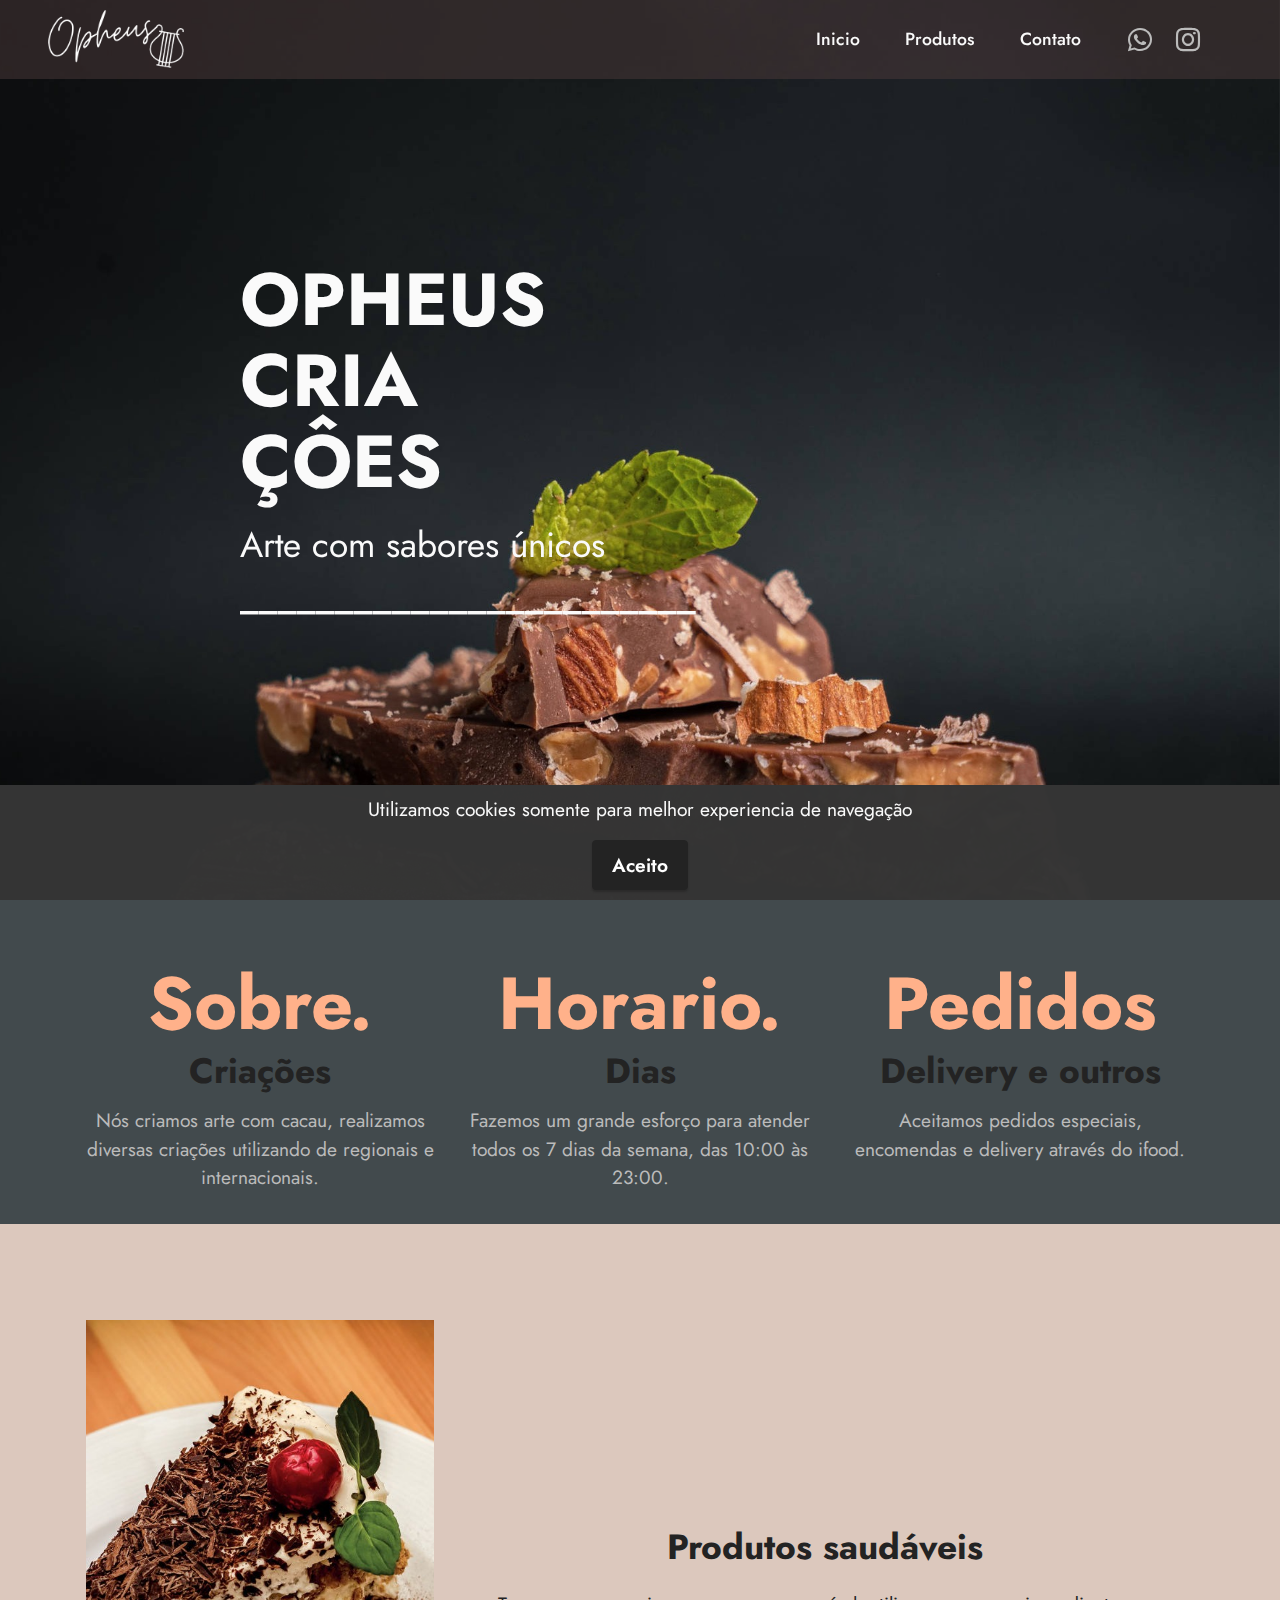
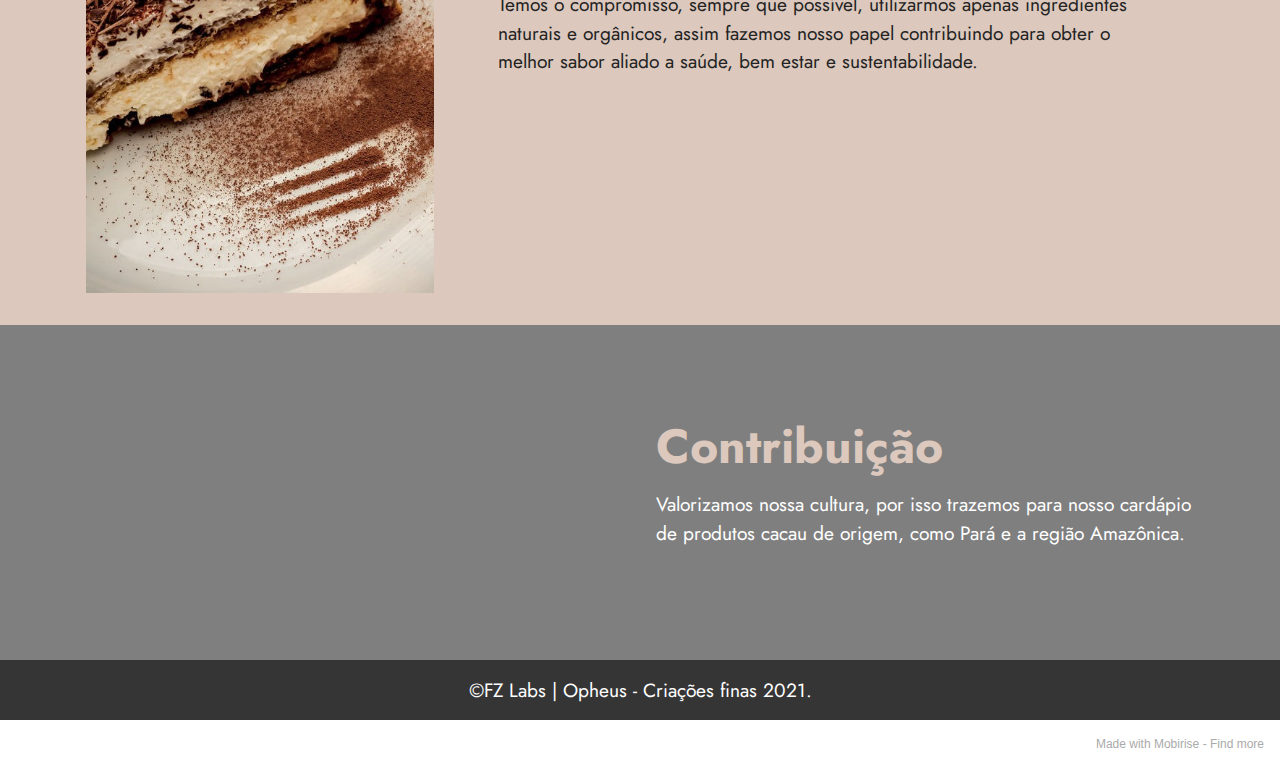
<file: site.html>
<!DOCTYPE html>
<html  >
<head>
  <!-- Site made with Mobirise Website Builder v5.4.1, https://mobirise.com -->
  <meta charset="UTF-8">
  <meta http-equiv="X-UA-Compatible" content="IE=edge">
  <meta name="generator" content="Mobirise v5.4.1, mobirise.com">
  <meta name="twitter:card" content="summary_large_image"/>
  <meta name="twitter:image:src" content="assets/images/site-meta.jpg">
  <meta property="og:image" content="assets/images/site-meta.jpg">
  <meta name="twitter:title" content="Opheus - Criações finas">
  <meta name="viewport" content="width=device-width, initial-scale=1, minimum-scale=1">
  <link rel="shortcut icon" href="assets/images/fav-3-128x128-1.png" type="image/x-icon">
  <meta name="description" content="">
  
  
  <title>Opheus - Criações finas</title>
  <link rel="stylesheet" href="assets/bootstrap/css/bootstrap.min.css">
  <link rel="stylesheet" href="assets/bootstrap/css/bootstrap-grid.min.css">
  <link rel="stylesheet" href="assets/bootstrap/css/bootstrap-reboot.min.css">
  <link rel="stylesheet" href="assets/parallax/jarallax.css">
  <link rel="stylesheet" href="assets/dropdown/css/style.css">
  <link rel="stylesheet" href="assets/socicon/css/styles.css">
  <link rel="stylesheet" href="assets/theme/css/style.css">
  <link rel="preload" href="https://fonts.googleapis.com/css?family=Jost:100,200,300,400,500,600,700,800,900,100i,200i,300i,400i,500i,600i,700i,800i,900i&display=swap" as="style" onload="this.onload=null;this.rel='stylesheet'">
  <noscript><link rel="stylesheet" href="https://fonts.googleapis.com/css?family=Jost:100,200,300,400,500,600,700,800,900,100i,200i,300i,400i,500i,600i,700i,800i,900i&display=swap"></noscript>
  <link rel="preload" as="style" href="assets/mobirise/css/mbr-additional.css"><link rel="stylesheet" href="assets/mobirise/css/mbr-additional.css" type="text/css">
  
  
  
  
</head>
<body>
  
  <section data-bs-version="5.1" class="menu menu3 cid-sEtc2OxBUn" once="menu" id="menu3-k">
    
    <nav class="navbar navbar-dropdown navbar-fixed-top navbar-expand-lg">
        <div class="container-fluid">
            <div class="navbar-brand">
                <span class="navbar-logo">
                    <a href="https://opheus.com.br">
                        <img src="assets/images/logo-branca-transparente-pequena-cortada-350x148.png" alt="Mobirise" style="height: 3.6rem;">
                    </a>
                </span>
                
            </div>
            <button class="navbar-toggler" type="button" data-toggle="collapse" data-bs-toggle="collapse" data-target="#navbarSupportedContent" data-bs-target="#navbarSupportedContent" aria-controls="navbarNavAltMarkup" aria-expanded="false" aria-label="Toggle navigation">
                <div class="hamburger">
                    <span></span>
                    <span></span>
                    <span></span>
                    <span></span>
                </div>
            </button>
            <div class="collapse navbar-collapse" id="navbarSupportedContent">
                <ul class="navbar-nav nav-dropdown nav-right" data-app-modern-menu="true"><li class="nav-item"><a class="nav-link link text-white text-primary display-4" href="index.html">Inicio<br></a></li>
                    <li class="nav-item"><a class="nav-link link text-white text-primary display-4" href="page2.html">Produtos</a></li>
                    <li class="nav-item"><a class="nav-link link text-white text-primary display-4" href="contato.html">Contato</a>
                    </li></ul>
                <div class="icons-menu">
                    <a class="iconfont-wrapper" href="https://wa.me/5561998802733">
                        <span class="p-2 mbr-iconfont socicon-whatsapp socicon"></span>
                    </a>
                    <a class="iconfont-wrapper" href="https://instagram.com/ophe.us" target="_blank">
                        <span class="p-2 mbr-iconfont socicon-instagram socicon"></span>
                    </a>
                    
                    
                </div>
                
            </div>
        </div>
    </nav>
</section>

<section data-bs-version="5.1" class="header1 cid-s48MCQYojq mbr-fullscreen mbr-parallax-background" id="header1-f">

    

    

    <div class="align-center container-fluid">
        <div class="row justify-content-center">
            <div class="col-12 col-lg-8">
                <h1 class="mbr-section-title mbr-fonts-style mb-3 display-1"><strong>OPHEUS</strong><br><strong>CRIA</strong><br><strong>ÇÔES</strong></h1>
                <h2 class="mbr-section-title mbr-fonts-style mb-3 display-5">Arte com sabores únicos<br><strong>________________________</strong></h2>
                
                
            </div>
        </div>
    </div>
</section>

<section data-bs-version="5.1" class="features23 cid-sEtl3nvO9F" id="features23-l">

    

    
    <div class="container">
        <div class="card-wrapper">
            <div class="card-box align-left">
                
                
                
            </div>
        </div>
        <!-- col-12 col-md-6 col-lg-4 -->
        <div class="row justify-content-center content-row mt-4">
            <div class="card p-4 p-md-3 col-md-6 col-lg-4">
                <div class="card-box">
                    <div class="title">
                        <span class="num mbr-fonts-style display-1"><strong>Sobre.</strong></span>
                    </div>
                    <h4 class="card-title mbr-fonts-style display-5"><strong>Criações</strong></h4>
                    <p class="mbr-text card-text mbr-fonts-style display-7">Nós criamos arte com cacau, realizamos diversas criações utilizando de regionais e internacionais.
                    </p>
                </div>
            </div>
            <div class="card p-4 p-md-3 col-md-6 col-lg-4">
                <div class="card-box">
                    <div class="title">
                        <span class="num mbr-fonts-style display-1"><strong>Horario.</strong></span>
                    </div>
                    <h4 class="card-title mbr-fonts-style display-5"><strong>Dias</strong></h4>
                    <p class="mbr-text card-text mbr-fonts-style display-7">
                        Fazemos um grande esforço para atender todos os 7 dias da semana, das 10:00 às 23:00.
                    </p>
                </div>
            </div>
            <div class="card p-4 p-md-3 col-md-6 col-lg-4">
                <div class="card-box">
                    <div class="title">
                        <span class="num mbr-fonts-style display-1"><strong>Pedidos</strong></span>
                    </div>
                    <h4 class="card-title mbr-fonts-style display-5"><strong>Delivery e outros</strong></h4>
                    <p class="mbr-text card-text mbr-fonts-style display-7">
                        Aceitamos pedidos especiais, encomendas e delivery através do ifood.
                    </p>
                </div>
            </div>
            
            
            
            
            
        </div>
    </div>
</section>

<section data-bs-version="5.1" class="image1 cid-sEXAnaaqbT" id="image1-18">
    

    

    <div class="container">
        <div class="row align-items-center">
            <div class="col-12 col-lg-4">
                <div class="image-wrapper">
                    <img src="assets/images/mbr-816x792.jpeg" alt="">
                    
                </div>
            </div>
            <div class="col-12 col-lg">
                <div class="text-wrapper">
                    <h3 class="mbr-section-title mbr-fonts-style mb-3 display-5"><strong>Produtos saudáveis&nbsp;</strong></h3>
                    <p class="mbr-text mbr-fonts-style display-7">Temos o compromisso, sempre que possível, utilizarmos apenas ingredientes naturais e orgânicos, assim fazemos nosso papel contribuindo para obter o melhor sabor aliado a saúde, bem estar e sustentabilidade.</p>
                </div>
            </div>
        </div>
    </div>
</section>

<section data-bs-version="5.1" class="header7 cid-sEtnlnfTjL mbr-parallax-background" id="header7-m">

    

    <div class="mbr-overlay" style="opacity: 0.5; background-color: rgb(0, 0, 0);"></div>

    <div class="text-right container">
        <div class="row justify-content-end">
            <div class="col-12 col-lg-6">
                <h1 class="mbr-section-title mbr-fonts-style mb-3 display-2"><strong>Contribuição</strong></h1>
                
                <p class="mbr-text mbr-fonts-style display-7">
                    Valorizamos nossa cultura, por isso trazemos para nosso cardápio de produtos cacau de origem, como Pará e a região Amazônica.</p>
                
            </div>
        </div>
    </div>
</section>

<section data-bs-version="5.1" class="footer3 cid-s48P1Icc8J" once="footers" id="footer3-i">

    

    

    <div class="container">
        <div class="media-container-row align-center mbr-white">
            
            
            <div class="row row-copirayt">
                <p class="mbr-text mb-0 mbr-fonts-style mbr-white align-center display-7">
                    ©FZ Labs | Opheus - Criações finas 2021.</p>
            </div>
        </div>
    </div>
</section><section style="background-color: #fff; font-family: -apple-system, BlinkMacSystemFont, 'Segoe UI', 'Roboto', 'Helvetica Neue', Arial, sans-serif; color:#aaa; font-size:12px; padding: 0; align-items: center; display: flex;"><a href="https://mobirise.site/v" style="flex: 1 1; height: 3rem; padding-left: 1rem;"></a><p style="flex: 0 0 auto; margin:0; padding-right:1rem;">Made with Mobirise - <a href="https://mobirise.site/m" style="color:#aaa;">Find more</a></p></section><script src="assets/bootstrap/js/bootstrap.bundle.min.js"></script>  <script src="assets/parallax/jarallax.js"></script>  <script src="assets/web/assets/cookies-alert-plugin/cookies-alert-core.js"></script>  <script src="assets/web/assets/cookies-alert-plugin/cookies-alert-script.js"></script>  <script src="assets/smoothscroll/smooth-scroll.js"></script>  <script src="assets/ytplayer/index.js"></script>  <script src="assets/dropdown/js/navbar-dropdown.js"></script>  <script src="assets/theme/js/script.js"></script>  
  
  
<input name="cookieData" type="hidden" data-cookie-customDialogSelector='null' data-cookie-colorText='#fafafa' data-cookie-colorBg='rgba(53, 53, 53, 0.99)' data-cookie-textButton='Aceito' data-cookie-colorButton='#232323' data-cookie-colorLink='#bbbbbb' data-cookie-underlineLink='true' data-cookie-text="Utilizamos cookies somente para melhor experiencia de navegação">
  </body>
</html>
</file>
<file: assets/web/assets/mobirise-icons-bold/mobirise-icons-bold.css>
@font-face {
  font-family: 'mobirise-icons-bold';
  font-display: swap;
  src:  url('mobirise-icons-bold.eot?m1l4yr');
  src:  url('mobirise-icons-bold.eot?m1l4yr#iefix') format('embedded-opentype'),
    url('mobirise-icons-bold.ttf?m1l4yr') format('truetype'),
    url('mobirise-icons-bold.woff?m1l4yr') format('woff'),
    url('mobirise-icons-bold.svg?m1l4yr#mobirise-icons-bold') format('svg');
  font-weight: normal;
  font-style: normal;
}

[class^="mbrib-"], [class*="mbrib-"] {
  /* use !important to prevent issues with browser extensions that change fonts */
  font-family: 'mobirise-icons-bold' !important;
  speak: none;
  font-style: normal;
  font-weight: normal;
  font-variant: normal;
  text-transform: none;
  line-height: 1;

  /* Better Font Rendering =========== */
  -webkit-font-smoothing: antialiased;
  -moz-osx-font-smoothing: grayscale;
}

.mbrib-add-submenu:before {
  content: "\e900";
}
.mbrib-alert:before {
  content: "\e901";
}
.mbrib-align-center:before {
  content: "\e902";
}
.mbrib-align-justify:before {
  content: "\e903";
}
.mbrib-align-left:before {
  content: "\e904";
}
.mbrib-align-right:before {
  content: "\e905";
}
.mbrib-android:before {
  content: "\e906";
}
.mbrib-apple:before {
  content: "\e907";
}
.mbrib-arrow-down:before {
  content: "\e908";
}
.mbrib-arrow-next:before {
  content: "\e909";
}
.mbrib-arrow-prev:before {
  content: "\e90a";
}
.mbrib-arrow-up:before {
  content: "\e90b";
}
.mbrib-bold:before {
  content: "\e90c";
}
.mbrib-bookmark:before {
  content: "\e90d";
}
.mbrib-bootstrap:before {
  content: "\e90e";
}
.mbrib-briefcase:before {
  content: "\e90f";
}
.mbrib-browse:before {
  content: "\e910";
}
.mbrib-bulleted-list:before {
  content: "\e911";
}
.mbrib-calendar:before {
  content: "\e912";
}
.mbrib-camera:before {
  content: "\e913";
}
.mbrib-cart-add:before {
  content: "\e914";
}
.mbrib-cart-full:before {
  content: "\e915";
}
.mbrib-cash:before {
  content: "\e916";
}
.mbrib-change-style:before {
  content: "\e917";
}
.mbrib-chat:before {
  content: "\e918";
}
.mbrib-clock:before {
  content: "\e919";
}
.mbrib-close:before {
  content: "\e91a";
}
.mbrib-cloud:before {
  content: "\e91b";
}
.mbrib-code:before {
  content: "\e91c";
}
.mbrib-contact-form:before {
  content: "\e91d";
}
.mbrib-credit-card:before {
  content: "\e91e";
}
.mbrib-cursor-click:before {
  content: "\e91f";
}
.mbrib-cust-feedback:before {
  content: "\e920";
}
.mbrib-database:before {
  content: "\e921";
}
.mbrib-delivery:before {
  content: "\e922";
}
.mbrib-desktop:before {
  content: "\e923";
}
.mbrib-devices:before {
  content: "\e924";
}
.mbrib-down:before {
  content: "\e925";
}
.mbrib-download:before {
  content: "\e926";
}
.mbrib-drag-n-drop:before {
  content: "\e927";
}
.mbrib-drag-n-drop2:before {
  content: "\e928";
}
.mbrib-edit:before {
  content: "\e929";
}
.mbrib-edit2:before {
  content: "\e92a";
}
.mbrib-error:before {
  content: "\e92b";
}
.mbrib-extension:before {
  content: "\e92c";
}
.mbrib-features:before {
  content: "\e92d";
}
.mbrib-file:before {
  content: "\e92e";
}
.mbrib-flag:before {
  content: "\e92f";
}
.mbrib-folder:before {
  content: "\e930";
}
.mbrib-gift:before {
  content: "\e931";
}
.mbrib-github:before {
  content: "\e932";
}
.mbrib-globe-2:before {
  content: "\e933";
}
.mbrib-globe:before {
  content: "\e934";
}
.mbrib-growing-chart:before {
  content: "\e935";
}
.mbrib-hearth:before {
  content: "\e936";
}
.mbrib-help:before {
  content: "\e937";
}
.mbrib-home:before {
  content: "\e938";
}
.mbrib-hot-cup:before {
  content: "\e939";
}
.mbrib-idea:before {
  content: "\e93a";
}
.mbrib-image-gallery:before {
  content: "\e93b";
}
.mbrib-image-slider:before {
  content: "\e93c";
}
.mbrib-info:before {
  content: "\e93d";
}
.mbrib-italic:before {
  content: "\e93e";
}
.mbrib-key:before {
  content: "\e93f";
}
.mbrib-laptop:before {
  content: "\e940";
}
.mbrib-layers:before {
  content: "\e941";
}
.mbrib-left-right:before {
  content: "\e942";
}
.mbrib-left:before {
  content: "\e943";
}
.mbrib-letter:before {
  content: "\e944";
}
.mbrib-like:before {
  content: "\e945";
}
.mbrib-link:before {
  content: "\e946";
}
.mbrib-lock:before {
  content: "\e947";
}
.mbrib-login:before {
  content: "\e948";
}
.mbrib-logout:before {
  content: "\e949";
}
.mbrib-magic-stick:before {
  content: "\e94a";
}
.mbrib-map-pin:before {
  content: "\e94b";
}
.mbrib-menu:before {
  content: "\e94c";
}
.mbrib-mobile:before {
  content: "\e94d";
}
.mbrib-mobile2:before {
  content: "\e94e";
}
.mbrib-mobirise:before {
  content: "\e94f";
}
.mbrib-more-horizontal:before {
  content: "\e950";
}
.mbrib-more-vertical:before {
  content: "\e951";
}
.mbrib-music:before {
  content: "\e952";
}
.mbrib-new-file:before {
  content: "\e953";
}
.mbrib-numbered-list:before {
  content: "\e954";
}
.mbrib-opened-folder:before {
  content: "\e955";
}
.mbrib-pages:before {
  content: "\e956";
}
.mbrib-paper-plane:before {
  content: "\e957";
}
.mbrib-paperclip:before {
  content: "\e958";
}
.mbrib-photo:before {
  content: "\e959";
}
.mbrib-photos:before {
  content: "\e95a";
}
.mbrib-pin:before {
  content: "\e95b";
}
.mbrib-play:before {
  content: "\e95c";
}
.mbrib-plus:before {
  content: "\e95d";
}
.mbrib-preview:before {
  content: "\e95e";
}
.mbrib-print:before {
  content: "\e95f";
}
.mbrib-protect:before {
  content: "\e960";
}
.mbrib-question:before {
  content: "\e961";
}
.mbrib-quote-left:before {
  content: "\e962";
}
.mbrib-quote-right:before {
  content: "\e963";
}
.mbrib-redo:before {
  content: "\e964";
}
.mbrib-refresh:before {
  content: "\e965";
}
.mbrib-responsive:before {
  content: "\e966";
}
.mbrib-right:before {
  content: "\e967";
}
.mbrib-rocket:before {
  content: "\e968";
}
.mbrib-sad-face:before {
  content: "\e969";
}
.mbrib-sale:before {
  content: "\e96a";
}
.mbrib-save:before {
  content: "\e96b";
}
.mbrib-search:before {
  content: "\e96c";
}
.mbrib-setting:before {
  content: "\e96d";
}
.mbrib-setting2:before {
  content: "\e96e";
}
.mbrib-setting3:before {
  content: "\e96f";
}
.mbrib-share:before {
  content: "\e970";
}
.mbrib-shopping-bag:before {
  content: "\e971";
}
.mbrib-shopping-basket:before {
  content: "\e972";
}
.mbrib-shopping-cart:before {
  content: "\e973";
}
.mbrib-sites:before {
  content: "\e974";
}
.mbrib-smile-face:before {
  content: "\e975";
}
.mbrib-speed:before {
  content: "\e976";
}
.mbrib-star:before {
  content: "\e977";
}
.mbrib-success:before {
  content: "\e978";
}
.mbrib-sun:before {
  content: "\e979";
}
.mbrib-sun2:before {
  content: "\e97a";
}
.mbrib-tablet-vertical:before {
  content: "\e97b";
}
.mbrib-tablet:before {
  content: "\e97c";
}
.mbrib-target:before {
  content: "\e97d";
}
.mbrib-timer:before {
  content: "\e97e";
}
.mbrib-to-ftp:before {
  content: "\e97f";
}
.mbrib-to-local-drive:before {
  content: "\e980";
}
.mbrib-touch-swipe:before {
  content: "\e981";
}
.mbrib-touch:before {
  content: "\e982";
}
.mbrib-trash:before {
  content: "\e983";
}
.mbrib-underline:before {
  content: "\e984";
}
.mbrib-undo:before {
  content: "\e985";
}
.mbrib-unlink:before {
  content: "\e986";
}
.mbrib-unlock:before {
  content: "\e987";
}
.mbrib-up-down:before {
  content: "\e988";
}
.mbrib-up:before {
  content: "\e989";
}
.mbrib-update:before {
  content: "\e98a";
}
.mbrib-upload:before {
  content: "\e98b";
}
.mbrib-user:before {
  content: "\e98c";
}
.mbrib-user2:before {
  content: "\e98d";
}
.mbrib-users:before {
  content: "\e98e";
}
.mbrib-video-play:before {
  content: "\e98f";
}
.mbrib-video:before {
  content: "\e990";
}
.mbrib-watch:before {
  content: "\e991";
}
.mbrib-website-theme:before {
  content: "\e992";
}
.mbrib-wifi:before {
  content: "\e993";
}
.mbrib-windows:before {
  content: "\e994";
}
.mbrib-zoom-out:before {
  content: "\e995";
}
</file>
<file: assets/parallax/jarallax.css>
.jarallax {
    position: relative;
    z-index: 0;
}
.jarallax > .jarallax-img {
    position: absolute;
    object-fit: cover;
    /* support for plugin https://github.com/bfred-it/object-fit-images */
    font-family: 'object-fit: cover;';
    top: 0;
    left: 0;
    width: 100%;
    height: 100%;
    z-index: -1;
}
</file>
<file: assets/dropdown/css/style.css>
.navbar-dropdown {
  left: 0;
  padding: 0;
  position: absolute;
  right: 0;
  top: 0;
  transition: all 0.45s ease;
  z-index: 1030;
  background: #282828; }
  .navbar-dropdown .navbar-logo {
    margin-right: 0.8rem;
    transition: margin 0.3s ease-in-out;
    vertical-align: middle; }
    .navbar-dropdown .navbar-logo img {
      height: 3.125rem;
      transition: all 0.3s ease-in-out; }
    .navbar-dropdown .navbar-logo.mbr-iconfont {
      font-size: 3.125rem;
      line-height: 3.125rem; }
  .navbar-dropdown .navbar-caption {
    font-weight: 700;
    white-space: normal;
    vertical-align: -4px;
    line-height: 3.125rem !important; }
    .navbar-dropdown .navbar-caption, .navbar-dropdown .navbar-caption:hover {
      color: inherit;
      text-decoration: none; }
  .navbar-dropdown .mbr-iconfont + .navbar-caption {
    vertical-align: -1px; }
  .navbar-dropdown.navbar-fixed-top {
    position: fixed; }
  .navbar-dropdown .navbar-brand span {
    vertical-align: -4px; }
  .navbar-dropdown.bg-color.transparent {
    background: none; }
  .navbar-dropdown.navbar-short .navbar-brand {
    padding: 0.625rem 0; }
    .navbar-dropdown.navbar-short .navbar-brand span {
      vertical-align: -1px; }
  .navbar-dropdown.navbar-short .navbar-caption {
    line-height: 2.375rem !important;
    vertical-align: -2px; }
  .navbar-dropdown.navbar-short .navbar-logo {
    margin-right: 0.5rem; }
    .navbar-dropdown.navbar-short .navbar-logo img {
      height: 2.375rem; }
    .navbar-dropdown.navbar-short .navbar-logo.mbr-iconfont {
      font-size: 2.375rem;
      line-height: 2.375rem; }
  .navbar-dropdown.navbar-short .mbr-table-cell {
    height: 3.625rem; }
  .navbar-dropdown .navbar-close {
    left: 0.6875rem;
    position: fixed;
    top: 0.75rem;
    z-index: 1000; }
  .navbar-dropdown .hamburger-icon {
    content: "";
    display: inline-block;
    vertical-align: middle;
    width: 16px;
    -webkit-box-shadow: 0 -6px 0 1px #282828,0 0 0 1px #282828,0 6px 0 1px #282828;
    -moz-box-shadow: 0 -6px 0 1px #282828,0 0 0 1px #282828,0 6px 0 1px #282828;
    box-shadow: 0 -6px 0 1px #282828,0 0 0 1px #282828,0 6px 0 1px #282828; }

.dropdown-menu .dropdown-toggle[data-toggle="dropdown-submenu"]::after {
  border-bottom: 0.35em solid transparent;
  border-left: 0.35em solid;
  border-right: 0;
  border-top: 0.35em solid transparent;
  margin-left: 0.3rem; }

.dropdown-menu .dropdown-item:focus {
  outline: 0; }

.nav-dropdown {
  font-size: 0.75rem;
  font-weight: 500;
  height: auto !important; }
  .nav-dropdown .nav-btn {
    padding-left: 1rem; }
  .nav-dropdown .link {
    margin: .667em 1.667em;
    font-weight: 500;
    padding: 0;
    transition: color .2s ease-in-out; }
    .nav-dropdown .link.dropdown-toggle {
      margin-right: 2.583em; }
      .nav-dropdown .link.dropdown-toggle::after {
        margin-left: .25rem;
        border-top: 0.35em solid;
        border-right: 0.35em solid transparent;
        border-left: 0.35em solid transparent;
        border-bottom: 0; }
      .nav-dropdown .link.dropdown-toggle[aria-expanded="true"] {
        margin: 0;
        padding: 0.667em 3.263em  0.667em 1.667em; }
  .nav-dropdown .link::after,
  .nav-dropdown .dropdown-item::after {
    color: inherit; }
  .nav-dropdown .btn {
    font-size: 0.75rem;
    font-weight: 700;
    letter-spacing: 0;
    margin-bottom: 0;
    padding-left: 1.25rem;
    padding-right: 1.25rem; }
  .nav-dropdown .dropdown-menu {
    border-radius: 0;
    border: 0;
    left: 0;
    margin: 0;
    padding-bottom: 1.25rem;
    padding-top: 1.25rem;
    position: relative; }
  .nav-dropdown .dropdown-submenu {
    margin-left: 0.125rem;
    top: 0; }
  .nav-dropdown .dropdown-item {
    font-weight: 500;
    line-height: 2;
    padding: 0.3846em 4.615em 0.3846em 1.5385em;
    position: relative;
    transition: color .2s ease-in-out, background-color .2s ease-in-out; }
    .nav-dropdown .dropdown-item::after {
      margin-top: -0.3077em;
      position: absolute;
      right: 1.1538em;
      top: 50%; }
    .nav-dropdown .dropdown-item:focus, .nav-dropdown .dropdown-item:hover {
      background: none; }

@media (max-width: 767px) {
  .nav-dropdown.navbar-toggleable-sm {
    bottom: 0;
    display: none;
    left: 0;
    overflow-x: hidden;
    position: fixed;
    top: 0;
    transform: translateX(-100%);
    -ms-transform: translateX(-100%);
    -webkit-transform: translateX(-100%);
    width: 18.75rem;
    z-index: 999; } }
.nav-dropdown.navbar-toggleable-xl {
  bottom: 0;
  display: none;
  left: 0;
  overflow-x: hidden;
  position: fixed;
  top: 0;
  transform: translateX(-100%);
  -ms-transform: translateX(-100%);
  -webkit-transform: translateX(-100%);
  width: 18.75rem;
  z-index: 999; }

.nav-dropdown-sm {
  display: block !important;
  overflow-x: hidden;
  overflow: auto;
  padding-top: 3.875rem; }
  .nav-dropdown-sm::after {
    content: "";
    display: block;
    height: 3rem;
    width: 100%; }
  .nav-dropdown-sm.collapse.in ~ .navbar-close {
    display: block !important; }
  .nav-dropdown-sm.collapsing, .nav-dropdown-sm.collapse.in {
    transform: translateX(0);
    -ms-transform: translateX(0);
    -webkit-transform: translateX(0);
    transition: all 0.25s ease-out;
    -webkit-transition: all 0.25s ease-out;
    background: #282828; }
  .nav-dropdown-sm.collapsing[aria-expanded="false"] {
    transform: translateX(-100%);
    -ms-transform: translateX(-100%);
    -webkit-transform: translateX(-100%); }
  .nav-dropdown-sm .nav-item {
    display: block;
    margin-left: 0 !important;
    padding-left: 0; }
  .nav-dropdown-sm .link,
  .nav-dropdown-sm .dropdown-item {
    border-top: 1px dotted rgba(255, 255, 255, 0.1);
    font-size: 0.8125rem;
    line-height: 1.6;
    margin: 0 !important;
    padding: 0.875rem 2.4rem 0.875rem 1.5625rem !important;
    position: relative;
    white-space: normal; }
    .nav-dropdown-sm .link:focus, .nav-dropdown-sm .link:hover,
    .nav-dropdown-sm .dropdown-item:focus,
    .nav-dropdown-sm .dropdown-item:hover {
      background: rgba(0, 0, 0, 0.2) !important;
      color: #c0a375; }
  .nav-dropdown-sm .nav-btn {
    position: relative;
    padding: 1.5625rem 1.5625rem 0 1.5625rem; }
    .nav-dropdown-sm .nav-btn::before {
      border-top: 1px dotted rgba(255, 255, 255, 0.1);
      content: "";
      left: 0;
      position: absolute;
      top: 0;
      width: 100%; }
    .nav-dropdown-sm .nav-btn + .nav-btn {
      padding-top: 0.625rem; }
      .nav-dropdown-sm .nav-btn + .nav-btn::before {
        display: none; }
  .nav-dropdown-sm .btn {
    padding: 0.625rem 0; }
  .nav-dropdown-sm .dropdown-toggle[data-toggle="dropdown-submenu"]::after {
    margin-left: .25rem;
    border-top: 0.35em solid;
    border-right: 0.35em solid transparent;
    border-left: 0.35em solid transparent;
    border-bottom: 0; }
  .nav-dropdown-sm .dropdown-toggle[data-toggle="dropdown-submenu"][aria-expanded="true"]::after {
    border-top: 0;
    border-right: 0.35em solid transparent;
    border-left: 0.35em solid transparent;
    border-bottom: 0.35em solid; }
  .nav-dropdown-sm .dropdown-menu {
    margin: 0;
    padding: 0;
    position: relative;
    top: 0;
    left: 0;
    width: 100%;
    border: 0;
    float: none;
    border-radius: 0;
    background: none; }
  .nav-dropdown-sm .dropdown-submenu {
    left: 100%;
    margin-left: 0.125rem;
    margin-top: -1.25rem;
    top: 0; }

.navbar-toggleable-sm .nav-dropdown .dropdown-menu {
  position: absolute; }

.navbar-toggleable-sm .nav-dropdown .dropdown-submenu {
  left: 100%;
  margin-left: 0.125rem;
  margin-top: -1.25rem;
  top: 0; }

.navbar-toggleable-sm.opened .nav-dropdown .dropdown-menu {
  position: relative; }

.navbar-toggleable-sm.opened .nav-dropdown .dropdown-submenu {
  left: 0;
  margin-left: 00rem;
  margin-top: 0rem;
  top: 0; }

.is-builder .nav-dropdown.collapsing {
  transition: none !important; }

/*# sourceMappingURL=style.css.map */
</file>
<file: assets/socicon/css/styles.css>
@charset "UTF-8";

@font-face {
  font-family: 'Socicon';
  src:  url('../fonts/socicon.eot');
  src:  url('../fonts/socicon.eot?#iefix') format('embedded-opentype'),
    url('../fonts/socicon.woff2') format('woff2'),
    url('../fonts/socicon.ttf') format('truetype'),
    url('../fonts/socicon.woff') format('woff'),
    url('../fonts/socicon.svg#socicon') format('svg');
  font-weight: normal;
  font-style: normal;
  font-display: swap;
}

[data-icon]:before {
  font-family: "socicon" !important;
  content: attr(data-icon);
  font-style: normal !important;
  font-weight: normal !important;
  font-variant: normal !important;
  text-transform: none !important;
  speak: none;
  line-height: 1;
  -webkit-font-smoothing: antialiased;
  -moz-osx-font-smoothing: grayscale;
}

[class^="socicon-"], [class*=" socicon-"] {
  /* use !important to prevent issues with browser extensions that change fonts */
  font-family: 'Socicon' !important;
  speak: none;
  font-style: normal;
  font-weight: normal;
  font-variant: normal;
  text-transform: none;
  line-height: 1;

  /* Better Font Rendering =========== */
  -webkit-font-smoothing: antialiased;
  -moz-osx-font-smoothing: grayscale;
}

.socicon-eitaa:before {
  content: "\e97c";
}
.socicon-soroush:before {
  content: "\e97d";
}
.socicon-bale:before {
  content: "\e97e";
}
.socicon-zazzle:before {
  content: "\e97b";
}
.socicon-society6:before {
  content: "\e97a";
}
.socicon-redbubble:before {
  content: "\e979";
}
.socicon-avvo:before {
  content: "\e978";
}
.socicon-stitcher:before {
  content: "\e977";
}
.socicon-googlehangouts:before {
  content: "\e974";
}
.socicon-dlive:before {
  content: "\e975";
}
.socicon-vsco:before {
  content: "\e976";
}
.socicon-flipboard:before {
  content: "\e973";
}
.socicon-ubuntu:before {
  content: "\e958";
}
.socicon-artstation:before {
  content: "\e959";
}
.socicon-invision:before {
  content: "\e95a";
}
.socicon-torial:before {
  content: "\e95b";
}
.socicon-collectorz:before {
  content: "\e95c";
}
.socicon-seenthis:before {
  content: "\e95d";
}
.socicon-googleplaymusic:before {
  content: "\e95e";
}
.socicon-debian:before {
  content: "\e95f";
}
.socicon-filmfreeway:before {
  content: "\e960";
}
.socicon-gnome:before {
  content: "\e961";
}
.socicon-itchio:before {
  content: "\e962";
}
.socicon-jamendo:before {
  content: "\e963";
}
.socicon-mix:before {
  content: "\e964";
}
.socicon-sharepoint:before {
  content: "\e965";
}
.socicon-tinder:before {
  content: "\e966";
}
.socicon-windguru:before {
  content: "\e967";
}
.socicon-cdbaby:before {
  content: "\e968";
}
.socicon-elementaryos:before {
  content: "\e969";
}
.socicon-stage32:before {
  content: "\e96a";
}
.socicon-tiktok:before {
  content: "\e96b";
}
.socicon-gitter:before {
  content: "\e96c";
}
.socicon-letterboxd:before {
  content: "\e96d";
}
.socicon-threema:before {
  content: "\e96e";
}
.socicon-splice:before {
  content: "\e96f";
}
.socicon-metapop:before {
  content: "\e970";
}
.socicon-naver:before {
  content: "\e971";
}
.socicon-remote:before {
  content: "\e972";
}
.socicon-internet:before {
  content: "\e957";
}
.socicon-moddb:before {
  content: "\e94b";
}
.socicon-indiedb:before {
  content: "\e94c";
}
.socicon-traxsource:before {
  content: "\e94d";
}
.socicon-gamefor:before {
  content: "\e94e";
}
.socicon-pixiv:before {
  content: "\e94f";
}
.socicon-myanimelist:before {
  content: "\e950";
}
.socicon-blackberry:before {
  content: "\e951";
}
.socicon-wickr:before {
  content: "\e952";
}
.socicon-spip:before {
  content: "\e953";
}
.socicon-napster:before {
  content: "\e954";
}
.socicon-beatport:before {
  content: "\e955";
}
.socicon-hackerone:before {
  content: "\e956";
}
.socicon-hackernews:before {
  content: "\e946";
}
.socicon-smashwords:before {
  content: "\e947";
}
.socicon-kobo:before {
  content: "\e948";
}
.socicon-bookbub:before {
  content: "\e949";
}
.socicon-mailru:before {
  content: "\e94a";
}
.socicon-gitlab:before {
  content: "\e945";
}
.socicon-instructables:before {
  content: "\e944";
}
.socicon-portfolio:before {
  content: "\e943";
}
.socicon-codered:before {
  content: "\e940";
}
.socicon-origin:before {
  content: "\e941";
}
.socicon-nextdoor:before {
  content: "\e942";
}
.socicon-udemy:before {
  content: "\e93f";
}
.socicon-livemaster:before {
  content: "\e93e";
}
.socicon-crunchbase:before {
  content: "\e93b";
}
.socicon-homefy:before {
  content: "\e93c";
}
.socicon-calendly:before {
  content: "\e93d";
}
.socicon-realtor:before {
  content: "\e90f";
}
.socicon-tidal:before {
  content: "\e910";
}
.socicon-qobuz:before {
  content: "\e911";
}
.socicon-natgeo:before {
  content: "\e912";
}
.socicon-mastodon:before {
  content: "\e913";
}
.socicon-unsplash:before {
  content: "\e914";
}
.socicon-homeadvisor:before {
  content: "\e915";
}
.socicon-angieslist:before {
  content: "\e916";
}
.socicon-codepen:before {
  content: "\e917";
}
.socicon-slack:before {
  content: "\e918";
}
.socicon-openaigym:before {
  content: "\e919";
}
.socicon-logmein:before {
  content: "\e91a";
}
.socicon-fiverr:before {
  content: "\e91b";
}
.socicon-gotomeeting:before {
  content: "\e91c";
}
.socicon-aliexpress:before {
  content: "\e91d";
}
.socicon-guru:before {
  content: "\e91e";
}
.socicon-appstore:before {
  content: "\e91f";
}
.socicon-homes:before {
  content: "\e920";
}
.socicon-zoom:before {
  content: "\e921";
}
.socicon-alibaba:before {
  content: "\e922";
}
.socicon-craigslist:before {
  content: "\e923";
}
.socicon-wix:before {
  content: "\e924";
}
.socicon-redfin:before {
  content: "\e925";
}
.socicon-googlecalendar:before {
  content: "\e926";
}
.socicon-shopify:before {
  content: "\e927";
}
.socicon-freelancer:before {
  content: "\e928";
}
.socicon-seedrs:before {
  content: "\e929";
}
.socicon-bing:before {
  content: "\e92a";
}
.socicon-doodle:before {
  content: "\e92b";
}
.socicon-bonanza:before {
  content: "\e92c";
}
.socicon-squarespace:before {
  content: "\e92d";
}
.socicon-toptal:before {
  content: "\e92e";
}
.socicon-gust:before {
  content: "\e92f";
}
.socicon-ask:before {
  content: "\e930";
}
.socicon-trulia:before {
  content: "\e931";
}
.socicon-loomly:before {
  content: "\e932";
}
.socicon-ghost:before {
  content: "\e933";
}
.socicon-upwork:before {
  content: "\e934";
}
.socicon-fundable:before {
  content: "\e935";
}
.socicon-booking:before {
  content: "\e936";
}
.socicon-googlemaps:before {
  content: "\e937";
}
.socicon-zillow:before {
  content: "\e938";
}
.socicon-niconico:before {
  content: "\e939";
}
.socicon-toneden:before {
  content: "\e93a";
}
.socicon-augment:before {
  content: "\e908";
}
.socicon-bitbucket:before {
  content: "\e909";
}
.socicon-fyuse:before {
  content: "\e90a";
}
.socicon-yt-gaming:before {
  content: "\e90b";
}
.socicon-sketchfab:before {
  content: "\e90c";
}
.socicon-mobcrush:before {
  content: "\e90d";
}
.socicon-microsoft:before {
  content: "\e90e";
}
.socicon-pandora:before {
  content: "\e907";
}
.socicon-messenger:before {
  content: "\e906";
}
.socicon-gamewisp:before {
  content: "\e905";
}
.socicon-bloglovin:before {
  content: "\e904";
}
.socicon-tunein:before {
  content: "\e903";
}
.socicon-gamejolt:before {
  content: "\e901";
}
.socicon-trello:before {
  content: "\e902";
}
.socicon-spreadshirt:before {
  content: "\e900";
}
.socicon-500px:before {
  content: "\e000";
}
.socicon-8tracks:before {
  content: "\e001";
}
.socicon-airbnb:before {
  content: "\e002";
}
.socicon-alliance:before {
  content: "\e003";
}
.socicon-amazon:before {
  content: "\e004";
}
.socicon-amplement:before {
  content: "\e005";
}
.socicon-android:before {
  content: "\e006";
}
.socicon-angellist:before {
  content: "\e007";
}
.socicon-apple:before {
  content: "\e008";
}
.socicon-appnet:before {
  content: "\e009";
}
.socicon-baidu:before {
  content: "\e00a";
}
.socicon-bandcamp:before {
  content: "\e00b";
}
.socicon-battlenet:before {
  content: "\e00c";
}
.socicon-mixer:before {
  content: "\e00d";
}
.socicon-bebee:before {
  content: "\e00e";
}
.socicon-bebo:before {
  content: "\e00f";
}
.socicon-behance:before {
  content: "\e010";
}
.socicon-blizzard:before {
  content: "\e011";
}
.socicon-blogger:before {
  content: "\e012";
}
.socicon-buffer:before {
  content: "\e013";
}
.socicon-chrome:before {
  content: "\e014";
}
.socicon-coderwall:before {
  content: "\e015";
}
.socicon-curse:before {
  content: "\e016";
}
.socicon-dailymotion:before {
  content: "\e017";
}
.socicon-deezer:before {
  content: "\e018";
}
.socicon-delicious:before {
  content: "\e019";
}
.socicon-deviantart:before {
  content: "\e01a";
}
.socicon-diablo:before {
  content: "\e01b";
}
.socicon-digg:before {
  content: "\e01c";
}
.socicon-discord:before {
  content: "\e01d";
}
.socicon-disqus:before {
  content: "\e01e";
}
.socicon-douban:before {
  content: "\e01f";
}
.socicon-draugiem:before {
  content: "\e020";
}
.socicon-dribbble:before {
  content: "\e021";
}
.socicon-drupal:before {
  content: "\e022";
}
.socicon-ebay:before {
  content: "\e023";
}
.socicon-ello:before {
  content: "\e024";
}
.socicon-endomodo:before {
  content: "\e025";
}
.socicon-envato:before {
  content: "\e026";
}
.socicon-etsy:before {
  content: "\e027";
}
.socicon-facebook:before {
  content: "\e028";
}
.socicon-feedburner:before {
  content: "\e029";
}
.socicon-filmweb:before {
  content: "\e02a";
}
.socicon-firefox:before {
  content: "\e02b";
}
.socicon-flattr:before {
  content: "\e02c";
}
.socicon-flickr:before {
  content: "\e02d";
}
.socicon-formulr:before {
  content: "\e02e";
}
.socicon-forrst:before {
  content: "\e02f";
}
.socicon-foursquare:before {
  content: "\e030";
}
.socicon-friendfeed:before {
  content: "\e031";
}
.socicon-github:before {
  content: "\e032";
}
.socicon-goodreads:before {
  content: "\e033";
}
.socicon-google:before {
  content: "\e034";
}
.socicon-googlescholar:before {
  content: "\e035";
}
.socicon-googlegroups:before {
  content: "\e036";
}
.socicon-googlephotos:before {
  content: "\e037";
}
.socicon-googleplus:before {
  content: "\e038";
}
.socicon-grooveshark:before {
  content: "\e039";
}
.socicon-hackerrank:before {
  content: "\e03a";
}
.socicon-hearthstone:before {
  content: "\e03b";
}
.socicon-hellocoton:before {
  content: "\e03c";
}
.socicon-heroes:before {
  content: "\e03d";
}
.socicon-smashcast:before {
  content: "\e03e";
}
.socicon-horde:before {
  content: "\e03f";
}
.socicon-houzz:before {
  content: "\e040";
}
.socicon-icq:before {
  content: "\e041";
}
.socicon-identica:before {
  content: "\e042";
}
.socicon-imdb:before {
  content: "\e043";
}
.socicon-instagram:before {
  content: "\e044";
}
.socicon-issuu:before {
  content: "\e045";
}
.socicon-istock:before {
  content: "\e046";
}
.socicon-itunes:before {
  content: "\e047";
}
.socicon-keybase:before {
  content: "\e048";
}
.socicon-lanyrd:before {
  content: "\e049";
}
.socicon-lastfm:before {
  content: "\e04a";
}
.socicon-line:before {
  content: "\e04b";
}
.socicon-linkedin:before {
  content: "\e04c";
}
.socicon-livejournal:before {
  content: "\e04d";
}
.socicon-lyft:before {
  content: "\e04e";
}
.socicon-macos:before {
  content: "\e04f";
}
.socicon-mail:before {
  content: "\e050";
}
.socicon-medium:before {
  content: "\e051";
}
.socicon-meetup:before {
  content: "\e052";
}
.socicon-mixcloud:before {
  content: "\e053";
}
.socicon-modelmayhem:before {
  content: "\e054";
}
.socicon-mumble:before {
  content: "\e055";
}
.socicon-myspace:before {
  content: "\e056";
}
.socicon-newsvine:before {
  content: "\e057";
}
.socicon-nintendo:before {
  content: "\e058";
}
.socicon-npm:before {
  content: "\e059";
}
.socicon-odnoklassniki:before {
  content: "\e05a";
}
.socicon-openid:before {
  content: "\e05b";
}
.socicon-opera:before {
  content: "\e05c";
}
.socicon-outlook:before {
  content: "\e05d";
}
.socicon-overwatch:before {
  content: "\e05e";
}
.socicon-patreon:before {
  content: "\e05f";
}
.socicon-paypal:before {
  content: "\e060";
}
.socicon-periscope:before {
  content: "\e061";
}
.socicon-persona:before {
  content: "\e062";
}
.socicon-pinterest:before {
  content: "\e063";
}
.socicon-play:before {
  content: "\e064";
}
.socicon-player:before {
  content: "\e065";
}
.socicon-playstation:before {
  content: "\e066";
}
.socicon-pocket:before {
  content: "\e067";
}
.socicon-qq:before {
  content: "\e068";
}
.socicon-quora:before {
  content: "\e069";
}
.socicon-raidcall:before {
  content: "\e06a";
}
.socicon-ravelry:before {
  content: "\e06b";
}
.socicon-reddit:before {
  content: "\e06c";
}
.socicon-renren:before {
  content: "\e06d";
}
.socicon-researchgate:before {
  content: "\e06e";
}
.socicon-residentadvisor:before {
  content: "\e06f";
}
.socicon-reverbnation:before {
  content: "\e070";
}
.socicon-rss:before {
  content: "\e071";
}
.socicon-sharethis:before {
  content: "\e072";
}
.socicon-skype:before {
  content: "\e073";
}
.socicon-slideshare:before {
  content: "\e074";
}
.socicon-smugmug:before {
  content: "\e075";
}
.socicon-snapchat:before {
  content: "\e076";
}
.socicon-songkick:before {
  content: "\e077";
}
.socicon-soundcloud:before {
  content: "\e078";
}
.socicon-spotify:before {
  content: "\e079";
}
.socicon-stackexchange:before {
  content: "\e07a";
}
.socicon-stackoverflow:before {
  content: "\e07b";
}
.socicon-starcraft:before {
  content: "\e07c";
}
.socicon-stayfriends:before {
  content: "\e07d";
}
.socicon-steam:before {
  content: "\e07e";
}
.socicon-storehouse:before {
  content: "\e07f";
}
.socicon-strava:before {
  content: "\e080";
}
.socicon-streamjar:before {
  content: "\e081";
}
.socicon-stumbleupon:before {
  content: "\e082";
}
.socicon-swarm:before {
  content: "\e083";
}
.socicon-teamspeak:before {
  content: "\e084";
}
.socicon-teamviewer:before {
  content: "\e085";
}
.socicon-technorati:before {
  content: "\e086";
}
.socicon-telegram:before {
  content: "\e087";
}
.socicon-tripadvisor:before {
  content: "\e088";
}
.socicon-tripit:before {
  content: "\e089";
}
.socicon-triplej:before {
  content: "\e08a";
}
.socicon-tumblr:before {
  content: "\e08b";
}
.socicon-twitch:before {
  content: "\e08c";
}
.socicon-twitter:before {
  content: "\e08d";
}
.socicon-uber:before {
  content: "\e08e";
}
.socicon-ventrilo:before {
  content: "\e08f";
}
.socicon-viadeo:before {
  content: "\e090";
}
.socicon-viber:before {
  content: "\e091";
}
.socicon-viewbug:before {
  content: "\e092";
}
.socicon-vimeo:before {
  content: "\e093";
}
.socicon-vine:before {
  content: "\e094";
}
.socicon-vkontakte:before {
  content: "\e095";
}
.socicon-warcraft:before {
  content: "\e096";
}
.socicon-wechat:before {
  content: "\e097";
}
.socicon-weibo:before {
  content: "\e098";
}
.socicon-whatsapp:before {
  content: "\e099";
}
.socicon-wikipedia:before {
  content: "\e09a";
}
.socicon-windows:before {
  content: "\e09b";
}
.socicon-wordpress:before {
  content: "\e09c";
}
.socicon-wykop:before {
  content: "\e09d";
}
.socicon-xbox:before {
  content: "\e09e";
}
.socicon-xing:before {
  content: "\e09f";
}
.socicon-yahoo:before {
  content: "\e0a0";
}
.socicon-yammer:before {
  content: "\e0a1";
}
.socicon-yandex:before {
  content: "\e0a2";
}
.socicon-yelp:before {
  content: "\e0a3";
}
.socicon-younow:before {
  content: "\e0a4";
}
.socicon-youtube:before {
  content: "\e0a5";
}
.socicon-zapier:before {
  content: "\e0a6";
}
.socicon-zerply:before {
  content: "\e0a7";
}
.socicon-zomato:before {
  content: "\e0a8";
}
.socicon-zynga:before {
  content: "\e0a9";
}
</file>
<file: assets/theme/css/style.css>
@charset "UTF-8";
section {
  background-color: #ffffff;
}

body {
  font-style: normal;
  line-height: 1.5;
  font-weight: 400;
  color: #232323;
  position: relative;
}

section,
.container,
.container-fluid {
  position: relative;
  word-wrap: break-word;
}

a.mbr-iconfont:hover {
  text-decoration: none;
}

.article .lead p,
.article .lead ul,
.article .lead ol,
.article .lead pre,
.article .lead blockquote {
  margin-bottom: 0;
}

a {
  font-style: normal;
  font-weight: 400;
  cursor: pointer;
}
a, a:hover {
  text-decoration: none;
}

.mbr-section-title {
  font-style: normal;
  line-height: 1.3;
}

.mbr-section-subtitle {
  line-height: 1.3;
}

.mbr-text {
  font-style: normal;
  line-height: 1.7;
}

h1,
h2,
h3,
h4,
h5,
h6,
.display-1,
.display-2,
.display-4,
.display-5,
.display-7,
span,
p,
a {
  line-height: 1;
  word-break: break-word;
  word-wrap: break-word;
  font-weight: 400;
}

b,
strong {
  font-weight: bold;
}

input:-webkit-autofill, input:-webkit-autofill:hover, input:-webkit-autofill:focus, input:-webkit-autofill:active {
  transition-delay: 9999s;
  -webkit-transition-property: background-color, color;
  transition-property: background-color, color;
}

textarea[type=hidden] {
  display: none;
}

section {
  background-position: 50% 50%;
  background-repeat: no-repeat;
  background-size: cover;
}
section .mbr-background-video,
section .mbr-background-video-preview {
  position: absolute;
  bottom: 0;
  left: 0;
  right: 0;
  top: 0;
}

.hidden {
  visibility: hidden;
}

.mbr-z-index20 {
  z-index: 20;
}

/*! Base colors */
.mbr-white {
  color: #ffffff;
}

.mbr-black {
  color: #111111;
}

.mbr-bg-white {
  background-color: #ffffff;
}

.mbr-bg-black {
  background-color: #000000;
}

/*! Text-aligns */
.align-left {
  text-align: left;
}

.align-center {
  text-align: center;
}

.align-right {
  text-align: right;
}

/*! Font-weight  */
.mbr-light {
  font-weight: 300;
}

.mbr-regular {
  font-weight: 400;
}

.mbr-semibold {
  font-weight: 500;
}

.mbr-bold {
  font-weight: 700;
}

/*! Media  */
.media-content {
  flex-basis: 100%;
}

.media-container-row {
  display: flex;
  flex-direction: row;
  flex-wrap: wrap;
  justify-content: center;
  align-content: center;
  align-items: start;
}
.media-container-row .media-size-item {
  width: 400px;
}

.media-container-column {
  display: flex;
  flex-direction: column;
  flex-wrap: wrap;
  justify-content: center;
  align-content: center;
  align-items: stretch;
}
.media-container-column > * {
  width: 100%;
}

@media (min-width: 992px) {
  .media-container-row {
    flex-wrap: nowrap;
  }
}
figure {
  margin-bottom: 0;
  overflow: hidden;
}

figure[mbr-media-size] {
  transition: width 0.1s;
}

img,
iframe {
  display: block;
  width: 100%;
}

.card {
  background-color: transparent;
  border: none;
}

.card-box {
  width: 100%;
}

.card-img {
  text-align: center;
  flex-shrink: 0;
  -webkit-flex-shrink: 0;
}

.media {
  max-width: 100%;
  margin: 0 auto;
}

.mbr-figure {
  align-self: center;
}

.media-container > div {
  max-width: 100%;
}

.mbr-figure img,
.card-img img {
  width: 100%;
}

@media (max-width: 991px) {
  .media-size-item {
    width: auto !important;
  }

  .media {
    width: auto;
  }

  .mbr-figure {
    width: 100% !important;
  }
}
/*! Buttons */
.mbr-section-btn {
  margin-left: -0.6rem;
  margin-right: -0.6rem;
  font-size: 0;
}

.btn {
  font-weight: 600;
  border-width: 1px;
  font-style: normal;
  margin: 0.6rem 0.6rem;
  white-space: normal;
  transition: all 0.2s ease-in-out;
  display: inline-flex;
  align-items: center;
  justify-content: center;
  word-break: break-word;
}

.btn-sm {
  font-weight: 600;
  letter-spacing: 0px;
  transition: all 0.3s ease-in-out;
}

.btn-md {
  font-weight: 600;
  letter-spacing: 0px;
  transition: all 0.3s ease-in-out;
}

.btn-lg {
  font-weight: 600;
  letter-spacing: 0px;
  transition: all 0.3s ease-in-out;
}

.btn-form {
  margin: 0;
}
.btn-form:hover {
  cursor: pointer;
}

nav .mbr-section-btn {
  margin-left: 0rem;
  margin-right: 0rem;
}

/*! Btn icon margin */
.btn .mbr-iconfont,
.btn.btn-sm .mbr-iconfont {
  order: 1;
  cursor: pointer;
  margin-left: 0.5rem;
  vertical-align: sub;
}

.btn.btn-md .mbr-iconfont,
.btn.btn-md .mbr-iconfont {
  margin-left: 0.8rem;
}

.mbr-regular {
  font-weight: 400;
}

.mbr-semibold {
  font-weight: 500;
}

.mbr-bold {
  font-weight: 700;
}

[type=submit] {
  -webkit-appearance: none;
}

/*! Full-screen */
.mbr-fullscreen .mbr-overlay {
  min-height: 100vh;
}

.mbr-fullscreen {
  display: flex;
  display: -moz-flex;
  display: -ms-flex;
  display: -o-flex;
  align-items: center;
  min-height: 100vh;
  padding-top: 3rem;
  padding-bottom: 3rem;
}

/*! Map */
.map {
  height: 25rem;
  position: relative;
}
.map iframe {
  width: 100%;
  height: 100%;
}

/*! Scroll to top arrow */
.mbr-arrow-up {
  bottom: 25px;
  right: 90px;
  position: fixed;
  text-align: right;
  z-index: 5000;
  color: #ffffff;
  font-size: 22px;
}

.mbr-arrow-up a {
  background: rgba(0, 0, 0, 0.2);
  border-radius: 50%;
  color: #fff;
  display: inline-block;
  height: 60px;
  width: 60px;
  border: 2px solid #fff;
  outline-style: none !important;
  position: relative;
  text-decoration: none;
  transition: all 0.3s ease-in-out;
  cursor: pointer;
  text-align: center;
}
.mbr-arrow-up a:hover {
  background-color: rgba(0, 0, 0, 0.4);
}
.mbr-arrow-up a i {
  line-height: 60px;
}

.mbr-arrow-up-icon {
  display: block;
  color: #fff;
}

.mbr-arrow-up-icon::before {
  content: "›";
  display: inline-block;
  font-family: serif;
  font-size: 22px;
  line-height: 1;
  font-style: normal;
  position: relative;
  top: 6px;
  left: -4px;
  transform: rotate(-90deg);
}

/*! Arrow Down */
.mbr-arrow {
  position: absolute;
  bottom: 45px;
  left: 50%;
  width: 60px;
  height: 60px;
  cursor: pointer;
  background-color: rgba(80, 80, 80, 0.5);
  border-radius: 50%;
  transform: translateX(-50%);
}
@media (max-width: 767px) {
  .mbr-arrow {
    display: none;
  }
}
.mbr-arrow > a {
  display: inline-block;
  text-decoration: none;
  outline-style: none;
  -webkit-animation: arrowdown 1.7s ease-in-out infinite;
          animation: arrowdown 1.7s ease-in-out infinite;
  color: #ffffff;
}
.mbr-arrow > a > i {
  position: absolute;
  top: -2px;
  left: 15px;
  font-size: 2rem;
}

#scrollToTop a i::before {
  content: "";
  position: absolute;
  display: block;
  border-bottom: 2.5px solid #fff;
  border-left: 2.5px solid #fff;
  width: 27.8%;
  height: 27.8%;
  left: 50%;
  top: 51%;
  transform: translateY(-30%) translateX(-50%) rotate(135deg);
}

@keyframes arrowdown {
  0% {
    transform: translateY(0px);
  }
  50% {
    transform: translateY(-5px);
  }
  100% {
    transform: translateY(0px);
  }
}
@-webkit-keyframes arrowdown {
  0% {
    transform: translateY(0px);
  }
  50% {
    transform: translateY(-5px);
  }
  100% {
    transform: translateY(0px);
  }
}
@media (max-width: 500px) {
  .mbr-arrow-up {
    left: 0;
    right: 0;
    text-align: center;
  }
}
/*Gradients animation*/
@keyframes gradient-animation {
  from {
    background-position: 0% 100%;
    -webkit-animation-timing-function: ease-in-out;
            animation-timing-function: ease-in-out;
  }
  to {
    background-position: 100% 0%;
    -webkit-animation-timing-function: ease-in-out;
            animation-timing-function: ease-in-out;
  }
}
@-webkit-keyframes gradient-animation {
  from {
    background-position: 0% 100%;
    -webkit-animation-timing-function: ease-in-out;
            animation-timing-function: ease-in-out;
  }
  to {
    background-position: 100% 0%;
    -webkit-animation-timing-function: ease-in-out;
            animation-timing-function: ease-in-out;
  }
}
.bg-gradient {
  background-size: 200% 200%;
  animation: gradient-animation 5s infinite alternate;
  -webkit-animation: gradient-animation 5s infinite alternate;
}

.menu .navbar-brand {
  display: -webkit-flex;
}
.menu .navbar-brand span {
  display: flex;
  display: -webkit-flex;
}
.menu .navbar-brand .navbar-caption-wrap {
  display: -webkit-flex;
}
.menu .navbar-brand .navbar-logo img {
  display: -webkit-flex;
  width: auto;
}
@media (min-width: 768px) and (max-width: 991px) {
  .menu .navbar-toggleable-sm .navbar-nav {
    display: -ms-flexbox;
  }
}
@media (max-width: 991px) {
  .menu .navbar-collapse {
    max-height: 93.5vh;
  }
  .menu .navbar-collapse.show {
    overflow: auto;
  }
}
@media (min-width: 992px) {
  .menu .navbar-nav.nav-dropdown {
    display: -webkit-flex;
  }
  .menu .navbar-toggleable-sm .navbar-collapse {
    display: -webkit-flex !important;
  }
  .menu .collapsed .navbar-collapse {
    max-height: 93.5vh;
  }
  .menu .collapsed .navbar-collapse.show {
    overflow: auto;
  }
}
@media (max-width: 767px) {
  .menu .navbar-collapse {
    max-height: 80vh;
  }
}

.nav-link .mbr-iconfont {
  margin-right: 0.5rem;
}

.navbar {
  display: -webkit-flex;
  -webkit-flex-wrap: wrap;
  -webkit-align-items: center;
  -webkit-justify-content: space-between;
}

.navbar-collapse {
  -webkit-flex-basis: 100%;
  -webkit-flex-grow: 1;
  -webkit-align-items: center;
}

.nav-dropdown .link {
  padding: 0.667em 1.667em !important;
  margin: 0 !important;
}

.nav {
  display: -webkit-flex;
  -webkit-flex-wrap: wrap;
}

.row {
  display: -webkit-flex;
  -webkit-flex-wrap: wrap;
}

.justify-content-center {
  -webkit-justify-content: center;
}

.form-inline {
  display: -webkit-flex;
}

.card-wrapper {
  -webkit-flex: 1;
}

.carousel-control {
  z-index: 10;
  display: -webkit-flex;
}

.carousel-controls {
  display: -webkit-flex;
}

.media {
  display: -webkit-flex;
}

.form-group:focus {
  outline: none;
}

.jq-selectbox__select {
  padding: 7px 0;
  position: relative;
}

.jq-selectbox__dropdown {
  overflow: hidden;
  border-radius: 10px;
  position: absolute;
  top: 100%;
  left: 0 !important;
  width: 100% !important;
}

.jq-selectbox__trigger-arrow {
  right: 0;
  transform: translateY(-50%);
}

.jq-selectbox li {
  padding: 1.07em 0.5em;
}

input[type=range] {
  padding-left: 0 !important;
  padding-right: 0 !important;
}

.modal-dialog,
.modal-content {
  height: 100%;
}

.modal-dialog .carousel-inner {
  height: calc(100vh - 1.75rem);
}
@media (max-width: 575px) {
  .modal-dialog .carousel-inner {
    height: calc(100vh - 1rem);
  }
}

.carousel-item {
  text-align: center;
}

.carousel-item img {
  margin: auto;
}

.navbar-toggler {
  align-self: flex-start;
  padding: 0.25rem 0.75rem;
  font-size: 1.25rem;
  line-height: 1;
  background: transparent;
  border: 1px solid transparent;
  border-radius: 0.25rem;
}

.navbar-toggler:focus,
.navbar-toggler:hover {
  text-decoration: none;
}

.navbar-toggler-icon {
  display: inline-block;
  width: 1.5em;
  height: 1.5em;
  vertical-align: middle;
  content: "";
  background: no-repeat center center;
  background-size: 100% 100%;
}

.navbar-toggler-left {
  position: absolute;
  left: 1rem;
}

.navbar-toggler-right {
  position: absolute;
  right: 1rem;
}

.card-img {
  width: auto;
}

.menu .navbar.collapsed:not(.beta-menu) {
  flex-direction: column;
}

.carousel-item.active,
.carousel-item-next,
.carousel-item-prev {
  display: flex;
}

.note-air-layout .dropup .dropdown-menu,
.note-air-layout .navbar-fixed-bottom .dropdown .dropdown-menu {
  bottom: initial !important;
}

html,
body {
  height: auto;
  min-height: 100vh;
}

.dropup .dropdown-toggle::after {
  display: none;
}

.form-asterisk {
  font-family: initial;
  position: absolute;
  top: -2px;
  font-weight: normal;
}

.form-control-label {
  position: relative;
  cursor: pointer;
  margin-bottom: 0.357em;
  padding: 0;
}

.alert {
  color: #ffffff;
  border-radius: 0;
  border: 0;
  font-size: 1.1rem;
  line-height: 1.5;
  margin-bottom: 1.875rem;
  padding: 1.25rem;
  position: relative;
  text-align: center;
}
.alert.alert-form::after {
  background-color: inherit;
  bottom: -7px;
  content: "";
  display: block;
  height: 14px;
  left: 50%;
  margin-left: -7px;
  position: absolute;
  transform: rotate(45deg);
  width: 14px;
}

.form-control {
  background-color: #ffffff;
  background-clip: border-box;
  color: #232323;
  line-height: 1rem !important;
  height: auto;
  padding: 0.6rem 1.2rem;
  transition: border-color 0.25s ease 0s;
  border: 1px solid transparent !important;
  border-radius: 4px;
  box-shadow: rgba(0, 0, 0, 0.07) 0px 1px 1px 0px, rgba(0, 0, 0, 0.07) 0px 1px 3px 0px, rgba(0, 0, 0, 0.03) 0px 0px 0px 1px;
}
.form-active .form-control:invalid {
  border-color: red;
}

form .row {
  margin-left: -0.6rem;
  margin-right: -0.6rem;
}
form .row [class*=col] {
  padding-left: 0.6rem;
  padding-right: 0.6rem;
}

form .mbr-section-btn {
  margin: 0;
  padding-left: 0.6rem;
  padding-right: 0.6rem;
}

form .btn {
  display: flex;
  padding: 0.6rem 1.2rem;
  margin: 0;
}

form .form-check-input {
  margin-top: 0.5;
}

textarea.form-control {
  line-height: 1.5rem !important;
}

.form-group {
  margin-bottom: 1.2rem;
}

.form-control,
form .btn {
  min-height: 48px;
}

.gdpr-block label span.textGDPR input[name=gdpr] {
  top: 7px;
}

.form-control:focus {
  box-shadow: none;
}

:focus {
  outline: none;
}

.mbr-overlay {
  background-color: #000;
  bottom: 0;
  left: 0;
  opacity: 0.5;
  position: absolute;
  right: 0;
  top: 0;
  z-index: 0;
  pointer-events: none;
}

blockquote {
  font-style: italic;
  padding: 3rem;
  font-size: 1.09rem;
  position: relative;
  border-left: 3px solid;
}

ul,
ol,
pre,
blockquote {
  margin-bottom: 2.3125rem;
}

.mt-4 {
  margin-top: 2rem !important;
}

.mb-4 {
  margin-bottom: 2rem !important;
}

@media (min-width: 992px) {
  .container {
    padding-left: 16px;
    padding-right: 16px;
  }

  .row {
    margin-left: -16px;
    margin-right: -16px;
  }
  .row > [class*=col] {
    padding-left: 16px;
    padding-right: 16px;
  }
}
@media (min-width: 768px) {
  .container-fluid {
    padding-left: 32px;
    padding-right: 32px;
  }
}
@media (min-width: 768px) and (max-width: 991px) {
  .mbr-container {
    padding-left: 32px;
    padding-right: 32px;
  }
}
@media (max-width: 767px) {
  .mbr-container {
    padding-left: 16px;
    padding-right: 16px;
  }
}
.card-wrapper,
.item-wrapper {
  overflow: hidden;
}

.app-video-wrapper > img {
  opacity: 1;
}.engine {
	position: absolute;
	text-indent: -2400px;
	text-align: center;
	padding: 0;
	top: 0;
	left: -2400px;
}
</file>
<file: assets/mobirise/css/mbr-additional.css>
body {
  font-family: Jost;
}
.display-1 {
  font-family: 'Jost', sans-serif;
  font-size: 4.6rem;
  line-height: 1.1;
}
.display-1 > .mbr-iconfont {
  font-size: 5.75rem;
}
.display-2 {
  font-family: 'Jost', sans-serif;
  font-size: 3rem;
  line-height: 1.1;
}
.display-2 > .mbr-iconfont {
  font-size: 3.75rem;
}
.display-4 {
  font-family: 'Jost', sans-serif;
  font-size: 1.1rem;
  line-height: 1.5;
}
.display-4 > .mbr-iconfont {
  font-size: 1.375rem;
}
.display-5 {
  font-family: 'Jost', sans-serif;
  font-size: 2.2rem;
  line-height: 1.5;
}
.display-5 > .mbr-iconfont {
  font-size: 2.75rem;
}
.display-7 {
  font-family: 'Jost', sans-serif;
  font-size: 1.2rem;
  line-height: 1.5;
}
.display-7 > .mbr-iconfont {
  font-size: 1.5rem;
}
/* ---- Fluid typography for mobile devices ---- */
/* 1.4 - font scale ratio ( bootstrap == 1.42857 ) */
/* 100vw - current viewport width */
/* (48 - 20)  48 == 48rem == 768px, 20 == 20rem == 320px(minimal supported viewport) */
/* 0.65 - min scale variable, may vary */
@media (max-width: 992px) {
  .display-1 {
    font-size: 3.68rem;
  }
}
@media (max-width: 768px) {
  .display-1 {
    font-size: 3.22rem;
    font-size: calc( 2.26rem + (4.6 - 2.26) * ((100vw - 20rem) / (48 - 20)));
    line-height: calc( 1.1 * (2.26rem + (4.6 - 2.26) * ((100vw - 20rem) / (48 - 20))));
  }
  .display-2 {
    font-size: 2.4rem;
    font-size: calc( 1.7rem + (3 - 1.7) * ((100vw - 20rem) / (48 - 20)));
    line-height: calc( 1.3 * (1.7rem + (3 - 1.7) * ((100vw - 20rem) / (48 - 20))));
  }
  .display-4 {
    font-size: 0.88rem;
    font-size: calc( 1.0350000000000001rem + (1.1 - 1.0350000000000001) * ((100vw - 20rem) / (48 - 20)));
    line-height: calc( 1.4 * (1.0350000000000001rem + (1.1 - 1.0350000000000001) * ((100vw - 20rem) / (48 - 20))));
  }
  .display-5 {
    font-size: 1.76rem;
    font-size: calc( 1.42rem + (2.2 - 1.42) * ((100vw - 20rem) / (48 - 20)));
    line-height: calc( 1.4 * (1.42rem + (2.2 - 1.42) * ((100vw - 20rem) / (48 - 20))));
  }
  .display-7 {
    font-size: 0.96rem;
    font-size: calc( 1.07rem + (1.2 - 1.07) * ((100vw - 20rem) / (48 - 20)));
    line-height: calc( 1.4 * (1.07rem + (1.2 - 1.07) * ((100vw - 20rem) / (48 - 20))));
  }
}
/* Buttons */
.btn {
  padding: 0.6rem 1.2rem;
  border-radius: 4px;
}
.btn-sm {
  padding: 0.6rem 1.2rem;
  border-radius: 4px;
}
.btn-md {
  padding: 0.6rem 1.2rem;
  border-radius: 4px;
}
.btn-lg {
  padding: 1rem 2.6rem;
  border-radius: 4px;
}
.bg-primary {
  background-color: #4b3939 !important;
}
.bg-success {
  background-color: #40b0bf !important;
}
.bg-info {
  background-color: #47b5ed !important;
}
.bg-warning {
  background-color: #ffe161 !important;
}
.bg-danger {
  background-color: #ff9966 !important;
}
.btn-primary,
.btn-primary:active {
  background-color: #4b3939 !important;
  border-color: #4b3939 !important;
  color: #ffffff !important;
  box-shadow: 0 2px 2px 0 rgba(0, 0, 0, 0.2);
}
.btn-primary:hover,
.btn-primary:focus,
.btn-primary.focus,
.btn-primary.active {
  color: #ffffff !important;
  background-color: #1a1414 !important;
  border-color: #1a1414 !important;
  box-shadow: 0 2px 5px 0 rgba(0, 0, 0, 0.2);
}
.btn-primary.disabled,
.btn-primary:disabled {
  color: #ffffff !important;
  background-color: #1a1414 !important;
  border-color: #1a1414 !important;
}
.btn-secondary,
.btn-secondary:active {
  background-color: #ff6666 !important;
  border-color: #ff6666 !important;
  color: #ffffff !important;
  box-shadow: 0 2px 2px 0 rgba(0, 0, 0, 0.2);
}
.btn-secondary:hover,
.btn-secondary:focus,
.btn-secondary.focus,
.btn-secondary.active {
  color: #ffffff !important;
  background-color: #ff0f0f !important;
  border-color: #ff0f0f !important;
  box-shadow: 0 2px 5px 0 rgba(0, 0, 0, 0.2);
}
.btn-secondary.disabled,
.btn-secondary:disabled {
  color: #ffffff !important;
  background-color: #ff0f0f !important;
  border-color: #ff0f0f !important;
}
.btn-info,
.btn-info:active {
  background-color: #47b5ed !important;
  border-color: #47b5ed !important;
  color: #ffffff !important;
  box-shadow: 0 2px 2px 0 rgba(0, 0, 0, 0.2);
}
.btn-info:hover,
.btn-info:focus,
.btn-info.focus,
.btn-info.active {
  color: #ffffff !important;
  background-color: #148cca !important;
  border-color: #148cca !important;
  box-shadow: 0 2px 5px 0 rgba(0, 0, 0, 0.2);
}
.btn-info.disabled,
.btn-info:disabled {
  color: #ffffff !important;
  background-color: #148cca !important;
  border-color: #148cca !important;
}
.btn-success,
.btn-success:active {
  background-color: #40b0bf !important;
  border-color: #40b0bf !important;
  color: #ffffff !important;
  box-shadow: 0 2px 2px 0 rgba(0, 0, 0, 0.2);
}
.btn-success:hover,
.btn-success:focus,
.btn-success.focus,
.btn-success.active {
  color: #ffffff !important;
  background-color: #2a747e !important;
  border-color: #2a747e !important;
  box-shadow: 0 2px 5px 0 rgba(0, 0, 0, 0.2);
}
.btn-success.disabled,
.btn-success:disabled {
  color: #ffffff !important;
  background-color: #2a747e !important;
  border-color: #2a747e !important;
}
.btn-warning,
.btn-warning:active {
  background-color: #ffe161 !important;
  border-color: #ffe161 !important;
  color: #614f00 !important;
  box-shadow: 0 2px 2px 0 rgba(0, 0, 0, 0.2);
}
.btn-warning:hover,
.btn-warning:focus,
.btn-warning.focus,
.btn-warning.active {
  color: #0a0800 !important;
  background-color: #ffd10a !important;
  border-color: #ffd10a !important;
  box-shadow: 0 2px 5px 0 rgba(0, 0, 0, 0.2);
}
.btn-warning.disabled,
.btn-warning:disabled {
  color: #614f00 !important;
  background-color: #ffd10a !important;
  border-color: #ffd10a !important;
}
.btn-danger,
.btn-danger:active {
  background-color: #ff9966 !important;
  border-color: #ff9966 !important;
  color: #ffffff !important;
  box-shadow: 0 2px 2px 0 rgba(0, 0, 0, 0.2);
}
.btn-danger:hover,
.btn-danger:focus,
.btn-danger.focus,
.btn-danger.active {
  color: #ffffff !important;
  background-color: #ff5f0f !important;
  border-color: #ff5f0f !important;
  box-shadow: 0 2px 5px 0 rgba(0, 0, 0, 0.2);
}
.btn-danger.disabled,
.btn-danger:disabled {
  color: #ffffff !important;
  background-color: #ff5f0f !important;
  border-color: #ff5f0f !important;
}
.btn-white,
.btn-white:active {
  background-color: #fafafa !important;
  border-color: #fafafa !important;
  color: #7a7a7a !important;
  box-shadow: 0 2px 2px 0 rgba(0, 0, 0, 0.2);
}
.btn-white:hover,
.btn-white:focus,
.btn-white.focus,
.btn-white.active {
  color: #4f4f4f !important;
  background-color: #cfcfcf !important;
  border-color: #cfcfcf !important;
  box-shadow: 0 2px 5px 0 rgba(0, 0, 0, 0.2);
}
.btn-white.disabled,
.btn-white:disabled {
  color: #7a7a7a !important;
  background-color: #cfcfcf !important;
  border-color: #cfcfcf !important;
}
.btn-black,
.btn-black:active {
  background-color: #232323 !important;
  border-color: #232323 !important;
  color: #ffffff !important;
  box-shadow: 0 2px 2px 0 rgba(0, 0, 0, 0.2);
}
.btn-black:hover,
.btn-black:focus,
.btn-black.focus,
.btn-black.active {
  color: #ffffff !important;
  background-color: #000000 !important;
  border-color: #000000 !important;
  box-shadow: 0 2px 5px 0 rgba(0, 0, 0, 0.2);
}
.btn-black.disabled,
.btn-black:disabled {
  color: #ffffff !important;
  background-color: #000000 !important;
  border-color: #000000 !important;
}
.btn-primary-outline,
.btn-primary-outline:active {
  background-color: transparent !important;
  border-color: transparent;
  color: #4b3939;
}
.btn-primary-outline:hover,
.btn-primary-outline:focus,
.btn-primary-outline.focus,
.btn-primary-outline.active {
  color: #1a1414 !important;
  background-color: transparent!important;
  border-color: transparent!important;
  box-shadow: none!important;
}
.btn-primary-outline.disabled,
.btn-primary-outline:disabled {
  color: #ffffff !important;
  background-color: #4b3939 !important;
  border-color: #4b3939 !important;
}
.btn-secondary-outline,
.btn-secondary-outline:active {
  background-color: transparent !important;
  border-color: transparent;
  color: #ff6666;
}
.btn-secondary-outline:hover,
.btn-secondary-outline:focus,
.btn-secondary-outline.focus,
.btn-secondary-outline.active {
  color: #ff0f0f !important;
  background-color: transparent!important;
  border-color: transparent!important;
  box-shadow: none!important;
}
.btn-secondary-outline.disabled,
.btn-secondary-outline:disabled {
  color: #ffffff !important;
  background-color: #ff6666 !important;
  border-color: #ff6666 !important;
}
.btn-info-outline,
.btn-info-outline:active {
  background-color: transparent !important;
  border-color: transparent;
  color: #47b5ed;
}
.btn-info-outline:hover,
.btn-info-outline:focus,
.btn-info-outline.focus,
.btn-info-outline.active {
  color: #148cca !important;
  background-color: transparent!important;
  border-color: transparent!important;
  box-shadow: none!important;
}
.btn-info-outline.disabled,
.btn-info-outline:disabled {
  color: #ffffff !important;
  background-color: #47b5ed !important;
  border-color: #47b5ed !important;
}
.btn-success-outline,
.btn-success-outline:active {
  background-color: transparent !important;
  border-color: transparent;
  color: #40b0bf;
}
.btn-success-outline:hover,
.btn-success-outline:focus,
.btn-success-outline.focus,
.btn-success-outline.active {
  color: #2a747e !important;
  background-color: transparent!important;
  border-color: transparent!important;
  box-shadow: none!important;
}
.btn-success-outline.disabled,
.btn-success-outline:disabled {
  color: #ffffff !important;
  background-color: #40b0bf !important;
  border-color: #40b0bf !important;
}
.btn-warning-outline,
.btn-warning-outline:active {
  background-color: transparent !important;
  border-color: transparent;
  color: #ffe161;
}
.btn-warning-outline:hover,
.btn-warning-outline:focus,
.btn-warning-outline.focus,
.btn-warning-outline.active {
  color: #ffd10a !important;
  background-color: transparent!important;
  border-color: transparent!important;
  box-shadow: none!important;
}
.btn-warning-outline.disabled,
.btn-warning-outline:disabled {
  color: #614f00 !important;
  background-color: #ffe161 !important;
  border-color: #ffe161 !important;
}
.btn-danger-outline,
.btn-danger-outline:active {
  background-color: transparent !important;
  border-color: transparent;
  color: #ff9966;
}
.btn-danger-outline:hover,
.btn-danger-outline:focus,
.btn-danger-outline.focus,
.btn-danger-outline.active {
  color: #ff5f0f !important;
  background-color: transparent!important;
  border-color: transparent!important;
  box-shadow: none!important;
}
.btn-danger-outline.disabled,
.btn-danger-outline:disabled {
  color: #ffffff !important;
  background-color: #ff9966 !important;
  border-color: #ff9966 !important;
}
.btn-black-outline,
.btn-black-outline:active {
  background-color: transparent !important;
  border-color: transparent;
  color: #232323;
}
.btn-black-outline:hover,
.btn-black-outline:focus,
.btn-black-outline.focus,
.btn-black-outline.active {
  color: #000000 !important;
  background-color: transparent!important;
  border-color: transparent!important;
  box-shadow: none!important;
}
.btn-black-outline.disabled,
.btn-black-outline:disabled {
  color: #ffffff !important;
  background-color: #232323 !important;
  border-color: #232323 !important;
}
.btn-white-outline,
.btn-white-outline:active {
  background-color: transparent !important;
  border-color: transparent;
  color: #fafafa;
}
.btn-white-outline:hover,
.btn-white-outline:focus,
.btn-white-outline.focus,
.btn-white-outline.active {
  color: #cfcfcf !important;
  background-color: transparent!important;
  border-color: transparent!important;
  box-shadow: none!important;
}
.btn-white-outline.disabled,
.btn-white-outline:disabled {
  color: #7a7a7a !important;
  background-color: #fafafa !important;
  border-color: #fafafa !important;
}
.text-primary {
  color: #4b3939 !important;
}
.text-secondary {
  color: #ff6666 !important;
}
.text-success {
  color: #40b0bf !important;
}
.text-info {
  color: #47b5ed !important;
}
.text-warning {
  color: #ffe161 !important;
}
.text-danger {
  color: #ff9966 !important;
}
.text-white {
  color: #fafafa !important;
}
.text-black {
  color: #232323 !important;
}
a.text-primary:hover,
a.text-primary:focus,
a.text-primary.active {
  color: #110d0d !important;
}
a.text-secondary:hover,
a.text-secondary:focus,
a.text-secondary.active {
  color: #ff0000 !important;
}
a.text-success:hover,
a.text-success:focus,
a.text-success.active {
  color: #266a73 !important;
}
a.text-info:hover,
a.text-info:focus,
a.text-info.active {
  color: #1283bc !important;
}
a.text-warning:hover,
a.text-warning:focus,
a.text-warning.active {
  color: #facb00 !important;
}
a.text-danger:hover,
a.text-danger:focus,
a.text-danger.active {
  color: #ff5500 !important;
}
a.text-white:hover,
a.text-white:focus,
a.text-white.active {
  color: #c7c7c7 !important;
}
a.text-black:hover,
a.text-black:focus,
a.text-black.active {
  color: #000000 !important;
}
a[class*="text-"]:not(.nav-link):not(.dropdown-item):not([role]):not(.navbar-caption) {
  position: relative;
  background-image: transparent;
  background-size: 10000px 2px;
  background-repeat: no-repeat;
  background-position: 0px 1.2em;
  background-position: -10000px 1.2em;
}
a[class*="text-"]:not(.nav-link):not(.dropdown-item):not([role]):not(.navbar-caption):hover {
  transition: background-position 2s ease-in-out;
  background-image: linear-gradient(currentColor 50%, currentColor 50%);
  background-position: 0px 1.2em;
}
.nav-tabs .nav-link.active {
  color: #4b3939;
}
.nav-tabs .nav-link:not(.active) {
  color: #232323;
}
.alert-success {
  background-color: #70c770;
}
.alert-info {
  background-color: #47b5ed;
}
.alert-warning {
  background-color: #ffe161;
}
.alert-danger {
  background-color: #ff9966;
}
.mbr-gallery-filter li.active .btn {
  background-color: #4b3939;
  border-color: #4b3939;
  color: #ffffff;
}
.mbr-gallery-filter li.active .btn:focus {
  box-shadow: none;
}
a,
a:hover {
  color: #4b3939;
}
.mbr-plan-header.bg-primary .mbr-plan-subtitle,
.mbr-plan-header.bg-primary .mbr-plan-price-desc {
  color: #bfabab;
}
.mbr-plan-header.bg-success .mbr-plan-subtitle,
.mbr-plan-header.bg-success .mbr-plan-price-desc {
  color: #a0d8df;
}
.mbr-plan-header.bg-info .mbr-plan-subtitle,
.mbr-plan-header.bg-info .mbr-plan-price-desc {
  color: #ffffff;
}
.mbr-plan-header.bg-warning .mbr-plan-subtitle,
.mbr-plan-header.bg-warning .mbr-plan-price-desc {
  color: #ffffff;
}
.mbr-plan-header.bg-danger .mbr-plan-subtitle,
.mbr-plan-header.bg-danger .mbr-plan-price-desc {
  color: #ffffff;
}
/* Scroll to top button*/
.scrollToTop_wraper {
  display: none;
}
.form-control {
  font-family: 'Jost', sans-serif;
  font-size: 1.1rem;
  line-height: 1.5;
  font-weight: 400;
}
.form-control > .mbr-iconfont {
  font-size: 1.375rem;
}
.form-control:hover,
.form-control:focus {
  box-shadow: rgba(0, 0, 0, 0.07) 0px 1px 1px 0px, rgba(0, 0, 0, 0.07) 0px 1px 3px 0px, rgba(0, 0, 0, 0.03) 0px 0px 0px 1px;
  border-color: #4b3939 !important;
}
.form-control:-webkit-input-placeholder {
  font-family: 'Jost', sans-serif;
  font-size: 1.1rem;
  line-height: 1.5;
  font-weight: 400;
}
.form-control:-webkit-input-placeholder > .mbr-iconfont {
  font-size: 1.375rem;
}
blockquote {
  border-color: #4b3939;
}
/* Forms */
.jq-selectbox li:hover,
.jq-selectbox li.selected {
  background-color: #4b3939;
  color: #ffffff;
}
.jq-number__spin {
  transition: 0.25s ease;
}
.jq-number__spin:hover {
  border-color: #4b3939;
}
.jq-selectbox .jq-selectbox__trigger-arrow,
.jq-number__spin.minus:after,
.jq-number__spin.plus:after {
  transition: 0.4s;
  border-top-color: #353535;
  border-bottom-color: #353535;
}
.jq-selectbox:hover .jq-selectbox__trigger-arrow,
.jq-number__spin.minus:hover:after,
.jq-number__spin.plus:hover:after {
  border-top-color: #4b3939;
  border-bottom-color: #4b3939;
}
.xdsoft_datetimepicker .xdsoft_calendar td.xdsoft_default,
.xdsoft_datetimepicker .xdsoft_calendar td.xdsoft_current,
.xdsoft_datetimepicker .xdsoft_timepicker .xdsoft_time_box > div > div.xdsoft_current {
  color: #ffffff !important;
  background-color: #4b3939 !important;
  box-shadow: none !important;
}
.xdsoft_datetimepicker .xdsoft_calendar td:hover,
.xdsoft_datetimepicker .xdsoft_timepicker .xdsoft_time_box > div > div:hover {
  color: #000000 !important;
  background: #ff6666 !important;
  box-shadow: none !important;
}
.lazy-bg {
  background-image: none !important;
}
.lazy-placeholder:not(section),
.lazy-none {
  display: block;
  position: relative;
  padding-bottom: 56.25%;
  width: 100%;
  height: auto;
}
iframe.lazy-placeholder,
.lazy-placeholder:after {
  content: '';
  position: absolute;
  width: 200px;
  height: 200px;
  background: transparent no-repeat center;
  background-size: contain;
  top: 50%;
  left: 50%;
  transform: translateX(-50%) translateY(-50%);
  background-image: url("data:image/svg+xml;charset=UTF-8,%3csvg width='32' height='32' viewBox='0 0 64 64' xmlns='http://www.w3.org/2000/svg' stroke='%234b3939' %3e%3cg fill='none' fill-rule='evenodd'%3e%3cg transform='translate(16 16)' stroke-width='2'%3e%3ccircle stroke-opacity='.5' cx='16' cy='16' r='16'/%3e%3cpath d='M32 16c0-9.94-8.06-16-16-16'%3e%3canimateTransform attributeName='transform' type='rotate' from='0 16 16' to='360 16 16' dur='1s' repeatCount='indefinite'/%3e%3c/path%3e%3c/g%3e%3c/g%3e%3c/svg%3e");
}
section.lazy-placeholder:after {
  opacity: 0.5;
}
body {
  overflow-x: hidden;
}
a {
  transition: color 0.6s;
}
.cid-sEz2UFuRZH {
  padding-top: 10rem;
  padding-bottom: 6rem;
  background-color: #fafafa;
}
.cid-sEEBOCZPdW {
  padding-top: 6rem;
  padding-bottom: 6rem;
  background-color: #ffffff;
}
@media (max-width: 991px) {
  .cid-sEEBOCZPdW .image-wrapper {
    margin-bottom: 1rem;
  }
}
.cid-sEEBOCZPdW .row {
  flex-direction: row-reverse;
}
.cid-sEEBOCZPdW img {
  width: 100%;
}
@media (min-width: 992px) {
  .cid-sEEBOCZPdW .text-wrapper {
    padding: 2rem;
  }
}
.cid-sEEyXHhFJX {
  padding-top: 4rem;
  padding-bottom: 7rem;
  background-color: #dcc8bd;
}
.cid-sEEyXHhFJX .mbr-iconfont {
  display: block;
  font-size: 5rem;
  color: #4b3939;
  margin-bottom: 2rem;
}
.cid-sEEyXHhFJX .card-wrapper {
  padding: 3rem;
  background: #ffffff;
  border-radius: 4px;
}
@media (max-width: 992px) {
  .cid-sEEyXHhFJX .card-wrapper {
    margin-bottom: 2rem;
  }
}
@media (max-width: 767px) {
  .cid-sEEyXHhFJX .card-wrapper {
    padding: 3rem 1rem;
  }
}
.cid-sEEyXHhFJX .card-title {
  text-align: center;
}
.cid-sEXur8aYAB {
  padding-top: 6rem;
  padding-bottom: 6rem;
  background-color: #ffffff;
}
.cid-sEXur8aYAB .mbr-overlay {
  background-color: #ffffff;
  opacity: 0.4;
}
.cid-sEXur8aYAB form .mbr-section-btn {
  text-align: center;
  width: 100%;
}
.cid-sEXur8aYAB form .mbr-section-btn .btn {
  display: inline-flex;
}
@media (max-width: 991px) {
  .cid-sEXur8aYAB form .mbr-section-btn .btn {
    width: 100%;
  }
}
.cid-sEyZSBzNO4 {
  z-index: 1000;
  width: 100%;
}
.cid-sEyZSBzNO4 nav.navbar {
  position: fixed;
}
.cid-sEyZSBzNO4 .dropdown-item:before {
  font-family: Moririse2 !important;
  content: "\e966";
  display: inline-block;
  width: 0;
  position: absolute;
  left: 1rem;
  top: 0.5rem;
  margin-right: 0.5rem;
  line-height: 1;
  font-size: inherit;
  vertical-align: middle;
  text-align: center;
  overflow: hidden;
  transform: scale(0, 1);
  transition: all 0.25s ease-in-out;
}
.cid-sEyZSBzNO4 .dropdown-menu {
  padding: 0;
  border-radius: 4px;
  box-shadow: 0 1px 3px 0 rgba(0, 0, 0, 0.1);
}
.cid-sEyZSBzNO4 .dropdown-item {
  border-bottom: 1px solid #e6e6e6;
}
.cid-sEyZSBzNO4 .dropdown-item:hover,
.cid-sEyZSBzNO4 .dropdown-item:focus {
  background: #4b3939 !important;
  color: white !important;
}
.cid-sEyZSBzNO4 .dropdown-item:first-child {
  border-top-left-radius: 4px;
  border-top-right-radius: 4px;
}
.cid-sEyZSBzNO4 .dropdown-item:last-child {
  border-bottom: none;
  border-bottom-left-radius: 4px;
  border-bottom-right-radius: 4px;
}
.cid-sEyZSBzNO4 .nav-dropdown .link {
  padding: 0 0.3em !important;
  margin: 0.667em 1em !important;
}
.cid-sEyZSBzNO4 .nav-dropdown .link.dropdown-toggle::after {
  margin-left: 0.5rem;
  margin-top: 0.2rem;
}
.cid-sEyZSBzNO4 .nav-link {
  position: relative;
}
.cid-sEyZSBzNO4 .container {
  display: flex;
  margin: auto;
}
.cid-sEyZSBzNO4 .iconfont-wrapper {
  color: #bbbbbb !important;
  font-size: 1.5rem;
  padding-right: 0.5rem;
}
.cid-sEyZSBzNO4 .dropdown-menu,
.cid-sEyZSBzNO4 .navbar.opened {
  background: #4b3939 !important;
}
.cid-sEyZSBzNO4 .nav-item:focus,
.cid-sEyZSBzNO4 .nav-link:focus {
  outline: none;
}
.cid-sEyZSBzNO4 .dropdown .dropdown-menu .dropdown-item {
  width: auto;
  transition: all 0.25s ease-in-out;
}
.cid-sEyZSBzNO4 .dropdown .dropdown-menu .dropdown-item::after {
  right: 0.5rem;
}
.cid-sEyZSBzNO4 .dropdown .dropdown-menu .dropdown-item .mbr-iconfont {
  margin-right: 0.5rem;
  vertical-align: sub;
}
.cid-sEyZSBzNO4 .dropdown .dropdown-menu .dropdown-item .mbr-iconfont:before {
  display: inline-block;
  transform: scale(1, 1);
  transition: all 0.25s ease-in-out;
}
.cid-sEyZSBzNO4 .collapsed .dropdown-menu .dropdown-item:before {
  display: none;
}
.cid-sEyZSBzNO4 .collapsed .dropdown .dropdown-menu .dropdown-item {
  padding: 0.235em 1.5em 0.235em 1.5em !important;
  transition: none;
  margin: 0 !important;
}
.cid-sEyZSBzNO4 .navbar {
  min-height: 70px;
  transition: all 0.3s;
  border-bottom: 1px solid transparent;
  background: rgba(75, 57, 57, 0.5);
}
.cid-sEyZSBzNO4 .navbar.opened {
  transition: all 0.3s;
}
.cid-sEyZSBzNO4 .navbar .dropdown-item {
  padding: 0.5rem 1.8rem;
}
.cid-sEyZSBzNO4 .navbar .navbar-logo img {
  width: auto;
}
.cid-sEyZSBzNO4 .navbar .navbar-collapse {
  justify-content: flex-end;
  z-index: 1;
}
.cid-sEyZSBzNO4 .navbar.collapsed {
  justify-content: center;
}
.cid-sEyZSBzNO4 .navbar.collapsed .nav-item .nav-link::before {
  display: none;
}
.cid-sEyZSBzNO4 .navbar.collapsed.opened .dropdown-menu {
  top: 0;
}
@media (min-width: 992px) {
  .cid-sEyZSBzNO4 .navbar.collapsed.opened:not(.navbar-short) .navbar-collapse {
    max-height: calc(98.5vh - 3.6rem);
  }
}
.cid-sEyZSBzNO4 .navbar.collapsed .dropdown-menu .dropdown-submenu {
  left: 0 !important;
}
.cid-sEyZSBzNO4 .navbar.collapsed .dropdown-menu .dropdown-item:after {
  right: auto;
}
.cid-sEyZSBzNO4 .navbar.collapsed .dropdown-menu .dropdown-toggle[data-toggle="dropdown-submenu"]:after {
  margin-left: 0.5rem;
  margin-top: 0.2rem;
  border-top: 0.35em solid;
  border-right: 0.35em solid transparent;
  border-left: 0.35em solid transparent;
  border-bottom: 0;
  top: 41%;
}
.cid-sEyZSBzNO4 .navbar.collapsed ul.navbar-nav li {
  margin: auto;
}
.cid-sEyZSBzNO4 .navbar.collapsed .dropdown-menu .dropdown-item {
  padding: 0.25rem 1.5rem;
  text-align: center;
}
.cid-sEyZSBzNO4 .navbar.collapsed .icons-menu {
  padding-left: 0;
  padding-right: 0;
  padding-top: 0.5rem;
  padding-bottom: 0.5rem;
}
@media (max-width: 991px) {
  .cid-sEyZSBzNO4 .navbar .nav-item .nav-link::before {
    display: none;
  }
  .cid-sEyZSBzNO4 .navbar.opened .dropdown-menu {
    top: 0;
  }
  .cid-sEyZSBzNO4 .navbar .dropdown-menu .dropdown-submenu {
    left: 0 !important;
  }
  .cid-sEyZSBzNO4 .navbar .dropdown-menu .dropdown-item:after {
    right: auto;
  }
  .cid-sEyZSBzNO4 .navbar .dropdown-menu .dropdown-toggle[data-toggle="dropdown-submenu"]:after {
    margin-left: 0.5rem;
    margin-top: 0.2rem;
    border-top: 0.35em solid;
    border-right: 0.35em solid transparent;
    border-left: 0.35em solid transparent;
    border-bottom: 0;
    top: 40%;
  }
  .cid-sEyZSBzNO4 .navbar .navbar-logo img {
    height: 3rem !important;
  }
  .cid-sEyZSBzNO4 .navbar ul.navbar-nav li {
    margin: auto;
  }
  .cid-sEyZSBzNO4 .navbar .dropdown-menu .dropdown-item {
    padding: 0.25rem 1.5rem !important;
    text-align: center;
  }
  .cid-sEyZSBzNO4 .navbar .navbar-brand {
    flex-shrink: initial;
    flex-basis: auto;
    word-break: break-word;
    padding-right: 2rem;
  }
  .cid-sEyZSBzNO4 .navbar .navbar-toggler {
    flex-basis: auto;
  }
  .cid-sEyZSBzNO4 .navbar .icons-menu {
    padding-left: 0;
    padding-top: 0.5rem;
    padding-bottom: 0.5rem;
  }
}
.cid-sEyZSBzNO4 .navbar.navbar-short {
  min-height: 60px;
}
.cid-sEyZSBzNO4 .navbar.navbar-short .navbar-logo img {
  height: 2.5rem !important;
}
.cid-sEyZSBzNO4 .navbar.navbar-short .navbar-brand {
  min-height: 60px;
  padding: 0;
}
.cid-sEyZSBzNO4 .navbar-brand {
  min-height: 70px;
  flex-shrink: 0;
  align-items: center;
  margin-right: 0;
  padding: 10px 0;
  transition: all 0.3s;
  word-break: break-word;
  z-index: 1;
}
.cid-sEyZSBzNO4 .navbar-brand .navbar-caption {
  line-height: inherit !important;
}
.cid-sEyZSBzNO4 .navbar-brand .navbar-logo a {
  outline: none;
}
.cid-sEyZSBzNO4 .dropdown-item.active,
.cid-sEyZSBzNO4 .dropdown-item:active {
  background-color: transparent;
}
.cid-sEyZSBzNO4 .navbar-expand-lg .navbar-nav .nav-link {
  padding: 0;
}
.cid-sEyZSBzNO4 .nav-dropdown .link.dropdown-toggle {
  margin-right: 1.667em;
}
.cid-sEyZSBzNO4 .nav-dropdown .link.dropdown-toggle[aria-expanded="true"] {
  margin-right: 0;
  padding: 0.667em 1.667em;
}
.cid-sEyZSBzNO4 .navbar.navbar-expand-lg .dropdown .dropdown-menu {
  background: #4b3939;
}
.cid-sEyZSBzNO4 .navbar.navbar-expand-lg .dropdown .dropdown-menu .dropdown-submenu {
  margin: 0;
  left: 100%;
}
.cid-sEyZSBzNO4 .navbar .dropdown.open > .dropdown-menu {
  display: block;
}
.cid-sEyZSBzNO4 ul.navbar-nav {
  flex-wrap: wrap;
}
.cid-sEyZSBzNO4 .navbar-buttons {
  text-align: center;
  min-width: 170px;
}
.cid-sEyZSBzNO4 button.navbar-toggler {
  outline: none;
  width: 31px;
  height: 20px;
  cursor: pointer;
  transition: all 0.2s;
  position: relative;
  align-self: center;
}
.cid-sEyZSBzNO4 button.navbar-toggler .hamburger span {
  position: absolute;
  right: 0;
  width: 30px;
  height: 2px;
  border-right: 5px;
  background-color: #000000;
}
.cid-sEyZSBzNO4 button.navbar-toggler .hamburger span:nth-child(1) {
  top: 0;
  transition: all 0.2s;
}
.cid-sEyZSBzNO4 button.navbar-toggler .hamburger span:nth-child(2) {
  top: 8px;
  transition: all 0.15s;
}
.cid-sEyZSBzNO4 button.navbar-toggler .hamburger span:nth-child(3) {
  top: 8px;
  transition: all 0.15s;
}
.cid-sEyZSBzNO4 button.navbar-toggler .hamburger span:nth-child(4) {
  top: 16px;
  transition: all 0.2s;
}
.cid-sEyZSBzNO4 nav.opened .hamburger span:nth-child(1) {
  top: 8px;
  width: 0;
  opacity: 0;
  right: 50%;
  transition: all 0.2s;
}
.cid-sEyZSBzNO4 nav.opened .hamburger span:nth-child(2) {
  transform: rotate(45deg);
  transition: all 0.25s;
}
.cid-sEyZSBzNO4 nav.opened .hamburger span:nth-child(3) {
  transform: rotate(-45deg);
  transition: all 0.25s;
}
.cid-sEyZSBzNO4 nav.opened .hamburger span:nth-child(4) {
  top: 8px;
  width: 0;
  opacity: 0;
  right: 50%;
  transition: all 0.2s;
}
.cid-sEyZSBzNO4 .navbar-dropdown {
  padding: 0 1rem;
  position: fixed;
}
.cid-sEyZSBzNO4 a.nav-link {
  display: flex;
  align-items: center;
  justify-content: center;
}
.cid-sEyZSBzNO4 .icons-menu {
  flex-wrap: nowrap;
  display: flex;
  justify-content: center;
  padding-left: 1rem;
  padding-right: 1rem;
  padding-top: 0.3rem;
  text-align: center;
}
@media screen and (-ms-high-contrast: active), (-ms-high-contrast: none) {
  .cid-sEyZSBzNO4 .navbar {
    height: 70px;
  }
  .cid-sEyZSBzNO4 .navbar.opened {
    height: auto;
  }
  .cid-sEyZSBzNO4 .nav-item .nav-link:hover::before {
    width: 175%;
    max-width: calc(100% + 2rem);
    left: -1rem;
  }
}
.cid-sEyZSDjjcj {
  padding-top: 1rem;
  padding-bottom: 1rem;
  background-color: #353535;
}
.cid-sEyZSDjjcj .row-links {
  width: 100%;
  justify-content: center;
}
.cid-sEyZSDjjcj .social-row {
  width: 100%;
  justify-content: center;
}
.cid-sEyZSDjjcj .media-container-row {
  flex-direction: column;
  justify-content: center;
  align-items: center;
}
.cid-sEyZSDjjcj .media-container-row .foot-menu {
  list-style: none;
  display: flex;
  justify-content: center;
  flex-wrap: wrap;
  padding: 0;
  margin-bottom: 0;
}
.cid-sEyZSDjjcj .media-container-row .foot-menu li {
  padding: 0 1rem 1rem 1rem;
}
.cid-sEyZSDjjcj .media-container-row .foot-menu li p {
  margin: 0;
}
.cid-sEyZSDjjcj .media-container-row .social-list {
  padding-left: 0;
  margin-bottom: 0;
  list-style: none;
  display: flex;
  flex-wrap: wrap;
  justify-content: flex-end;
}
.cid-sEyZSDjjcj .media-container-row .social-list .mbr-iconfont-social {
  font-size: 1.5rem;
  color: #ffffff;
}
.cid-sEyZSDjjcj .media-container-row .social-list .soc-item {
  margin: 0 .5rem;
}
.cid-sEyZSDjjcj .media-container-row .social-list a {
  margin: 0;
  opacity: .5;
  transition: .2s linear;
}
.cid-sEyZSDjjcj .media-container-row .social-list a:hover {
  opacity: 1;
}
@media (max-width: 767px) {
  .cid-sEyZSDjjcj .media-container-row .social-list {
    -webkit-justify-content: center;
    justify-content: center;
  }
}
.cid-sEyZSDjjcj .media-container-row .row-copirayt {
  word-break: break-word;
  width: 100%;
}
.cid-sEyZSDjjcj .media-container-row .row-copirayt p {
  width: 100%;
}
.cid-sEyZSDjjcj .media-container-row .mbr-text {
  text-align: center;
}
.cid-sKxr6aaZz1 {
  padding-top: 10rem;
  padding-bottom: 10rem;
  background-image: url("../../../assets/images/mbr-1-1920x1280.jpg");
}
.cid-sEXHEK7d4J {
  z-index: 1000;
  width: 100%;
}
.cid-sEXHEK7d4J nav.navbar {
  position: fixed;
}
.cid-sEXHEK7d4J .dropdown-item:before {
  font-family: Moririse2 !important;
  content: "\e966";
  display: inline-block;
  width: 0;
  position: absolute;
  left: 1rem;
  top: 0.5rem;
  margin-right: 0.5rem;
  line-height: 1;
  font-size: inherit;
  vertical-align: middle;
  text-align: center;
  overflow: hidden;
  transform: scale(0, 1);
  transition: all 0.25s ease-in-out;
}
.cid-sEXHEK7d4J .dropdown-menu {
  padding: 0;
  border-radius: 4px;
  box-shadow: 0 1px 3px 0 rgba(0, 0, 0, 0.1);
}
.cid-sEXHEK7d4J .dropdown-item {
  border-bottom: 1px solid #e6e6e6;
}
.cid-sEXHEK7d4J .dropdown-item:hover,
.cid-sEXHEK7d4J .dropdown-item:focus {
  background: #4b3939 !important;
  color: white !important;
}
.cid-sEXHEK7d4J .dropdown-item:first-child {
  border-top-left-radius: 4px;
  border-top-right-radius: 4px;
}
.cid-sEXHEK7d4J .dropdown-item:last-child {
  border-bottom: none;
  border-bottom-left-radius: 4px;
  border-bottom-right-radius: 4px;
}
.cid-sEXHEK7d4J .nav-dropdown .link {
  padding: 0 0.3em !important;
  margin: 0.667em 1em !important;
}
.cid-sEXHEK7d4J .nav-dropdown .link.dropdown-toggle::after {
  margin-left: 0.5rem;
  margin-top: 0.2rem;
}
.cid-sEXHEK7d4J .nav-link {
  position: relative;
}
.cid-sEXHEK7d4J .container {
  display: flex;
  margin: auto;
}
.cid-sEXHEK7d4J .iconfont-wrapper {
  color: #bbbbbb !important;
  font-size: 1.5rem;
  padding-right: 0.5rem;
}
.cid-sEXHEK7d4J .dropdown-menu,
.cid-sEXHEK7d4J .navbar.opened {
  background: #4b3939 !important;
}
.cid-sEXHEK7d4J .nav-item:focus,
.cid-sEXHEK7d4J .nav-link:focus {
  outline: none;
}
.cid-sEXHEK7d4J .dropdown .dropdown-menu .dropdown-item {
  width: auto;
  transition: all 0.25s ease-in-out;
}
.cid-sEXHEK7d4J .dropdown .dropdown-menu .dropdown-item::after {
  right: 0.5rem;
}
.cid-sEXHEK7d4J .dropdown .dropdown-menu .dropdown-item .mbr-iconfont {
  margin-right: 0.5rem;
  vertical-align: sub;
}
.cid-sEXHEK7d4J .dropdown .dropdown-menu .dropdown-item .mbr-iconfont:before {
  display: inline-block;
  transform: scale(1, 1);
  transition: all 0.25s ease-in-out;
}
.cid-sEXHEK7d4J .collapsed .dropdown-menu .dropdown-item:before {
  display: none;
}
.cid-sEXHEK7d4J .collapsed .dropdown .dropdown-menu .dropdown-item {
  padding: 0.235em 1.5em 0.235em 1.5em !important;
  transition: none;
  margin: 0 !important;
}
.cid-sEXHEK7d4J .navbar {
  min-height: 70px;
  transition: all 0.3s;
  border-bottom: 1px solid transparent;
  background: rgba(75, 57, 57, 0.5);
}
.cid-sEXHEK7d4J .navbar.opened {
  transition: all 0.3s;
}
.cid-sEXHEK7d4J .navbar .dropdown-item {
  padding: 0.5rem 1.8rem;
}
.cid-sEXHEK7d4J .navbar .navbar-logo img {
  width: auto;
}
.cid-sEXHEK7d4J .navbar .navbar-collapse {
  justify-content: flex-end;
  z-index: 1;
}
.cid-sEXHEK7d4J .navbar.collapsed {
  justify-content: center;
}
.cid-sEXHEK7d4J .navbar.collapsed .nav-item .nav-link::before {
  display: none;
}
.cid-sEXHEK7d4J .navbar.collapsed.opened .dropdown-menu {
  top: 0;
}
@media (min-width: 992px) {
  .cid-sEXHEK7d4J .navbar.collapsed.opened:not(.navbar-short) .navbar-collapse {
    max-height: calc(98.5vh - 3.6rem);
  }
}
.cid-sEXHEK7d4J .navbar.collapsed .dropdown-menu .dropdown-submenu {
  left: 0 !important;
}
.cid-sEXHEK7d4J .navbar.collapsed .dropdown-menu .dropdown-item:after {
  right: auto;
}
.cid-sEXHEK7d4J .navbar.collapsed .dropdown-menu .dropdown-toggle[data-toggle="dropdown-submenu"]:after {
  margin-left: 0.5rem;
  margin-top: 0.2rem;
  border-top: 0.35em solid;
  border-right: 0.35em solid transparent;
  border-left: 0.35em solid transparent;
  border-bottom: 0;
  top: 41%;
}
.cid-sEXHEK7d4J .navbar.collapsed ul.navbar-nav li {
  margin: auto;
}
.cid-sEXHEK7d4J .navbar.collapsed .dropdown-menu .dropdown-item {
  padding: 0.25rem 1.5rem;
  text-align: center;
}
.cid-sEXHEK7d4J .navbar.collapsed .icons-menu {
  padding-left: 0;
  padding-right: 0;
  padding-top: 0.5rem;
  padding-bottom: 0.5rem;
}
@media (max-width: 991px) {
  .cid-sEXHEK7d4J .navbar .nav-item .nav-link::before {
    display: none;
  }
  .cid-sEXHEK7d4J .navbar.opened .dropdown-menu {
    top: 0;
  }
  .cid-sEXHEK7d4J .navbar .dropdown-menu .dropdown-submenu {
    left: 0 !important;
  }
  .cid-sEXHEK7d4J .navbar .dropdown-menu .dropdown-item:after {
    right: auto;
  }
  .cid-sEXHEK7d4J .navbar .dropdown-menu .dropdown-toggle[data-toggle="dropdown-submenu"]:after {
    margin-left: 0.5rem;
    margin-top: 0.2rem;
    border-top: 0.35em solid;
    border-right: 0.35em solid transparent;
    border-left: 0.35em solid transparent;
    border-bottom: 0;
    top: 40%;
  }
  .cid-sEXHEK7d4J .navbar .navbar-logo img {
    height: 3rem !important;
  }
  .cid-sEXHEK7d4J .navbar ul.navbar-nav li {
    margin: auto;
  }
  .cid-sEXHEK7d4J .navbar .dropdown-menu .dropdown-item {
    padding: 0.25rem 1.5rem !important;
    text-align: center;
  }
  .cid-sEXHEK7d4J .navbar .navbar-brand {
    flex-shrink: initial;
    flex-basis: auto;
    word-break: break-word;
    padding-right: 2rem;
  }
  .cid-sEXHEK7d4J .navbar .navbar-toggler {
    flex-basis: auto;
  }
  .cid-sEXHEK7d4J .navbar .icons-menu {
    padding-left: 0;
    padding-top: 0.5rem;
    padding-bottom: 0.5rem;
  }
}
.cid-sEXHEK7d4J .navbar.navbar-short {
  min-height: 60px;
}
.cid-sEXHEK7d4J .navbar.navbar-short .navbar-logo img {
  height: 2.5rem !important;
}
.cid-sEXHEK7d4J .navbar.navbar-short .navbar-brand {
  min-height: 60px;
  padding: 0;
}
.cid-sEXHEK7d4J .navbar-brand {
  min-height: 70px;
  flex-shrink: 0;
  align-items: center;
  margin-right: 0;
  padding: 10px 0;
  transition: all 0.3s;
  word-break: break-word;
  z-index: 1;
}
.cid-sEXHEK7d4J .navbar-brand .navbar-caption {
  line-height: inherit !important;
}
.cid-sEXHEK7d4J .navbar-brand .navbar-logo a {
  outline: none;
}
.cid-sEXHEK7d4J .dropdown-item.active,
.cid-sEXHEK7d4J .dropdown-item:active {
  background-color: transparent;
}
.cid-sEXHEK7d4J .navbar-expand-lg .navbar-nav .nav-link {
  padding: 0;
}
.cid-sEXHEK7d4J .nav-dropdown .link.dropdown-toggle {
  margin-right: 1.667em;
}
.cid-sEXHEK7d4J .nav-dropdown .link.dropdown-toggle[aria-expanded="true"] {
  margin-right: 0;
  padding: 0.667em 1.667em;
}
.cid-sEXHEK7d4J .navbar.navbar-expand-lg .dropdown .dropdown-menu {
  background: #4b3939;
}
.cid-sEXHEK7d4J .navbar.navbar-expand-lg .dropdown .dropdown-menu .dropdown-submenu {
  margin: 0;
  left: 100%;
}
.cid-sEXHEK7d4J .navbar .dropdown.open > .dropdown-menu {
  display: block;
}
.cid-sEXHEK7d4J ul.navbar-nav {
  flex-wrap: wrap;
}
.cid-sEXHEK7d4J .navbar-buttons {
  text-align: center;
  min-width: 170px;
}
.cid-sEXHEK7d4J button.navbar-toggler {
  outline: none;
  width: 31px;
  height: 20px;
  cursor: pointer;
  transition: all 0.2s;
  position: relative;
  align-self: center;
}
.cid-sEXHEK7d4J button.navbar-toggler .hamburger span {
  position: absolute;
  right: 0;
  width: 30px;
  height: 2px;
  border-right: 5px;
  background-color: #000000;
}
.cid-sEXHEK7d4J button.navbar-toggler .hamburger span:nth-child(1) {
  top: 0;
  transition: all 0.2s;
}
.cid-sEXHEK7d4J button.navbar-toggler .hamburger span:nth-child(2) {
  top: 8px;
  transition: all 0.15s;
}
.cid-sEXHEK7d4J button.navbar-toggler .hamburger span:nth-child(3) {
  top: 8px;
  transition: all 0.15s;
}
.cid-sEXHEK7d4J button.navbar-toggler .hamburger span:nth-child(4) {
  top: 16px;
  transition: all 0.2s;
}
.cid-sEXHEK7d4J nav.opened .hamburger span:nth-child(1) {
  top: 8px;
  width: 0;
  opacity: 0;
  right: 50%;
  transition: all 0.2s;
}
.cid-sEXHEK7d4J nav.opened .hamburger span:nth-child(2) {
  transform: rotate(45deg);
  transition: all 0.25s;
}
.cid-sEXHEK7d4J nav.opened .hamburger span:nth-child(3) {
  transform: rotate(-45deg);
  transition: all 0.25s;
}
.cid-sEXHEK7d4J nav.opened .hamburger span:nth-child(4) {
  top: 8px;
  width: 0;
  opacity: 0;
  right: 50%;
  transition: all 0.2s;
}
.cid-sEXHEK7d4J .navbar-dropdown {
  padding: 0 1rem;
  position: fixed;
}
.cid-sEXHEK7d4J a.nav-link {
  display: flex;
  align-items: center;
  justify-content: center;
}
.cid-sEXHEK7d4J .icons-menu {
  flex-wrap: nowrap;
  display: flex;
  justify-content: center;
  padding-left: 1rem;
  padding-right: 1rem;
  padding-top: 0.3rem;
  text-align: center;
}
@media screen and (-ms-high-contrast: active), (-ms-high-contrast: none) {
  .cid-sEXHEK7d4J .navbar {
    height: 70px;
  }
  .cid-sEXHEK7d4J .navbar.opened {
    height: auto;
  }
  .cid-sEXHEK7d4J .nav-item .nav-link:hover::before {
    width: 175%;
    max-width: calc(100% + 2rem);
    left: -1rem;
  }
}
.cid-sEXHXNDWvT {
  padding-top: 6rem;
  padding-bottom: 6rem;
  background-color: #4b3939;
}
.cid-sEXHXNDWvT img,
.cid-sEXHXNDWvT .item-img {
  width: 100%;
}
.cid-sEXHXNDWvT .item:focus,
.cid-sEXHXNDWvT span:focus {
  outline: none;
}
.cid-sEXHXNDWvT .item {
  cursor: pointer;
  margin-bottom: 2rem;
}
.cid-sEXHXNDWvT .item-wrapper {
  position: relative;
  border-radius: 4px;
  background: #ffffff;
  height: 100%;
  display: flex;
  flex-flow: column nowrap;
}
@media (min-width: 992px) {
  .cid-sEXHXNDWvT .item-wrapper .item-content {
    padding: 2rem 2rem 0;
  }
  .cid-sEXHXNDWvT .item-wrapper .item-footer {
    padding: 0 2rem 2rem;
  }
}
@media (max-width: 991px) {
  .cid-sEXHXNDWvT .item-wrapper .item-content {
    padding: 1rem 1rem 0;
  }
  .cid-sEXHXNDWvT .item-wrapper .item-footer {
    padding: 0 1rem 1rem;
  }
}
.cid-sEXHXNDWvT .mbr-section-btn {
  margin-top: auto !important;
}
.cid-sEXHXNDWvT .mbr-section-title {
  color: #ffffff;
}
.cid-sEXHXNDWvT .mbr-text,
.cid-sEXHXNDWvT .mbr-section-btn {
  text-align: center;
}
.cid-sEXHXNDWvT .item-title {
  text-align: center;
}
.cid-sEXHXNDWvT .item-subtitle {
  text-align: left;
}
.cid-sEXHEKkQLO {
  padding-top: 1rem;
  padding-bottom: 1rem;
  background-color: #353535;
}
.cid-sEXHEKkQLO .row-links {
  width: 100%;
  justify-content: center;
}
.cid-sEXHEKkQLO .social-row {
  width: 100%;
  justify-content: center;
}
.cid-sEXHEKkQLO .media-container-row {
  flex-direction: column;
  justify-content: center;
  align-items: center;
}
.cid-sEXHEKkQLO .media-container-row .foot-menu {
  list-style: none;
  display: flex;
  justify-content: center;
  flex-wrap: wrap;
  padding: 0;
  margin-bottom: 0;
}
.cid-sEXHEKkQLO .media-container-row .foot-menu li {
  padding: 0 1rem 1rem 1rem;
}
.cid-sEXHEKkQLO .media-container-row .foot-menu li p {
  margin: 0;
}
.cid-sEXHEKkQLO .media-container-row .social-list {
  padding-left: 0;
  margin-bottom: 0;
  list-style: none;
  display: flex;
  flex-wrap: wrap;
  justify-content: flex-end;
}
.cid-sEXHEKkQLO .media-container-row .social-list .mbr-iconfont-social {
  font-size: 1.5rem;
  color: #ffffff;
}
.cid-sEXHEKkQLO .media-container-row .social-list .soc-item {
  margin: 0 .5rem;
}
.cid-sEXHEKkQLO .media-container-row .social-list a {
  margin: 0;
  opacity: .5;
  transition: .2s linear;
}
.cid-sEXHEKkQLO .media-container-row .social-list a:hover {
  opacity: 1;
}
@media (max-width: 767px) {
  .cid-sEXHEKkQLO .media-container-row .social-list {
    -webkit-justify-content: center;
    justify-content: center;
  }
}
.cid-sEXHEKkQLO .media-container-row .row-copirayt {
  word-break: break-word;
  width: 100%;
}
.cid-sEXHEKkQLO .media-container-row .row-copirayt p {
  width: 100%;
}
.cid-sEXHEKkQLO .media-container-row .mbr-text {
  text-align: center;
}
.cid-sEtc2OxBUn {
  z-index: 1000;
  width: 100%;
}
.cid-sEtc2OxBUn nav.navbar {
  position: fixed;
}
.cid-sEtc2OxBUn .dropdown-item:before {
  font-family: Moririse2 !important;
  content: "\e966";
  display: inline-block;
  width: 0;
  position: absolute;
  left: 1rem;
  top: 0.5rem;
  margin-right: 0.5rem;
  line-height: 1;
  font-size: inherit;
  vertical-align: middle;
  text-align: center;
  overflow: hidden;
  transform: scale(0, 1);
  transition: all 0.25s ease-in-out;
}
.cid-sEtc2OxBUn .dropdown-menu {
  padding: 0;
  border-radius: 4px;
  box-shadow: 0 1px 3px 0 rgba(0, 0, 0, 0.1);
}
.cid-sEtc2OxBUn .dropdown-item {
  border-bottom: 1px solid #e6e6e6;
}
.cid-sEtc2OxBUn .dropdown-item:hover,
.cid-sEtc2OxBUn .dropdown-item:focus {
  background: #4b3939 !important;
  color: white !important;
}
.cid-sEtc2OxBUn .dropdown-item:first-child {
  border-top-left-radius: 4px;
  border-top-right-radius: 4px;
}
.cid-sEtc2OxBUn .dropdown-item:last-child {
  border-bottom: none;
  border-bottom-left-radius: 4px;
  border-bottom-right-radius: 4px;
}
.cid-sEtc2OxBUn .nav-dropdown .link {
  padding: 0 0.3em !important;
  margin: 0.667em 1em !important;
}
.cid-sEtc2OxBUn .nav-dropdown .link.dropdown-toggle::after {
  margin-left: 0.5rem;
  margin-top: 0.2rem;
}
.cid-sEtc2OxBUn .nav-link {
  position: relative;
}
.cid-sEtc2OxBUn .container {
  display: flex;
  margin: auto;
}
.cid-sEtc2OxBUn .iconfont-wrapper {
  color: #bbbbbb !important;
  font-size: 1.5rem;
  padding-right: 0.5rem;
}
.cid-sEtc2OxBUn .dropdown-menu,
.cid-sEtc2OxBUn .navbar.opened {
  background: #4b3939 !important;
}
.cid-sEtc2OxBUn .nav-item:focus,
.cid-sEtc2OxBUn .nav-link:focus {
  outline: none;
}
.cid-sEtc2OxBUn .dropdown .dropdown-menu .dropdown-item {
  width: auto;
  transition: all 0.25s ease-in-out;
}
.cid-sEtc2OxBUn .dropdown .dropdown-menu .dropdown-item::after {
  right: 0.5rem;
}
.cid-sEtc2OxBUn .dropdown .dropdown-menu .dropdown-item .mbr-iconfont {
  margin-right: 0.5rem;
  vertical-align: sub;
}
.cid-sEtc2OxBUn .dropdown .dropdown-menu .dropdown-item .mbr-iconfont:before {
  display: inline-block;
  transform: scale(1, 1);
  transition: all 0.25s ease-in-out;
}
.cid-sEtc2OxBUn .collapsed .dropdown-menu .dropdown-item:before {
  display: none;
}
.cid-sEtc2OxBUn .collapsed .dropdown .dropdown-menu .dropdown-item {
  padding: 0.235em 1.5em 0.235em 1.5em !important;
  transition: none;
  margin: 0 !important;
}
.cid-sEtc2OxBUn .navbar {
  min-height: 70px;
  transition: all 0.3s;
  border-bottom: 1px solid transparent;
  background: rgba(75, 57, 57, 0.5);
}
.cid-sEtc2OxBUn .navbar.opened {
  transition: all 0.3s;
}
.cid-sEtc2OxBUn .navbar .dropdown-item {
  padding: 0.5rem 1.8rem;
}
.cid-sEtc2OxBUn .navbar .navbar-logo img {
  width: auto;
}
.cid-sEtc2OxBUn .navbar .navbar-collapse {
  justify-content: flex-end;
  z-index: 1;
}
.cid-sEtc2OxBUn .navbar.collapsed {
  justify-content: center;
}
.cid-sEtc2OxBUn .navbar.collapsed .nav-item .nav-link::before {
  display: none;
}
.cid-sEtc2OxBUn .navbar.collapsed.opened .dropdown-menu {
  top: 0;
}
@media (min-width: 992px) {
  .cid-sEtc2OxBUn .navbar.collapsed.opened:not(.navbar-short) .navbar-collapse {
    max-height: calc(98.5vh - 3.6rem);
  }
}
.cid-sEtc2OxBUn .navbar.collapsed .dropdown-menu .dropdown-submenu {
  left: 0 !important;
}
.cid-sEtc2OxBUn .navbar.collapsed .dropdown-menu .dropdown-item:after {
  right: auto;
}
.cid-sEtc2OxBUn .navbar.collapsed .dropdown-menu .dropdown-toggle[data-toggle="dropdown-submenu"]:after {
  margin-left: 0.5rem;
  margin-top: 0.2rem;
  border-top: 0.35em solid;
  border-right: 0.35em solid transparent;
  border-left: 0.35em solid transparent;
  border-bottom: 0;
  top: 41%;
}
.cid-sEtc2OxBUn .navbar.collapsed ul.navbar-nav li {
  margin: auto;
}
.cid-sEtc2OxBUn .navbar.collapsed .dropdown-menu .dropdown-item {
  padding: 0.25rem 1.5rem;
  text-align: center;
}
.cid-sEtc2OxBUn .navbar.collapsed .icons-menu {
  padding-left: 0;
  padding-right: 0;
  padding-top: 0.5rem;
  padding-bottom: 0.5rem;
}
@media (max-width: 991px) {
  .cid-sEtc2OxBUn .navbar .nav-item .nav-link::before {
    display: none;
  }
  .cid-sEtc2OxBUn .navbar.opened .dropdown-menu {
    top: 0;
  }
  .cid-sEtc2OxBUn .navbar .dropdown-menu .dropdown-submenu {
    left: 0 !important;
  }
  .cid-sEtc2OxBUn .navbar .dropdown-menu .dropdown-item:after {
    right: auto;
  }
  .cid-sEtc2OxBUn .navbar .dropdown-menu .dropdown-toggle[data-toggle="dropdown-submenu"]:after {
    margin-left: 0.5rem;
    margin-top: 0.2rem;
    border-top: 0.35em solid;
    border-right: 0.35em solid transparent;
    border-left: 0.35em solid transparent;
    border-bottom: 0;
    top: 40%;
  }
  .cid-sEtc2OxBUn .navbar .navbar-logo img {
    height: 3rem !important;
  }
  .cid-sEtc2OxBUn .navbar ul.navbar-nav li {
    margin: auto;
  }
  .cid-sEtc2OxBUn .navbar .dropdown-menu .dropdown-item {
    padding: 0.25rem 1.5rem !important;
    text-align: center;
  }
  .cid-sEtc2OxBUn .navbar .navbar-brand {
    flex-shrink: initial;
    flex-basis: auto;
    word-break: break-word;
    padding-right: 2rem;
  }
  .cid-sEtc2OxBUn .navbar .navbar-toggler {
    flex-basis: auto;
  }
  .cid-sEtc2OxBUn .navbar .icons-menu {
    padding-left: 0;
    padding-top: 0.5rem;
    padding-bottom: 0.5rem;
  }
}
.cid-sEtc2OxBUn .navbar.navbar-short {
  min-height: 60px;
}
.cid-sEtc2OxBUn .navbar.navbar-short .navbar-logo img {
  height: 2.5rem !important;
}
.cid-sEtc2OxBUn .navbar.navbar-short .navbar-brand {
  min-height: 60px;
  padding: 0;
}
.cid-sEtc2OxBUn .navbar-brand {
  min-height: 70px;
  flex-shrink: 0;
  align-items: center;
  margin-right: 0;
  padding: 10px 0;
  transition: all 0.3s;
  word-break: break-word;
  z-index: 1;
}
.cid-sEtc2OxBUn .navbar-brand .navbar-caption {
  line-height: inherit !important;
}
.cid-sEtc2OxBUn .navbar-brand .navbar-logo a {
  outline: none;
}
.cid-sEtc2OxBUn .dropdown-item.active,
.cid-sEtc2OxBUn .dropdown-item:active {
  background-color: transparent;
}
.cid-sEtc2OxBUn .navbar-expand-lg .navbar-nav .nav-link {
  padding: 0;
}
.cid-sEtc2OxBUn .nav-dropdown .link.dropdown-toggle {
  margin-right: 1.667em;
}
.cid-sEtc2OxBUn .nav-dropdown .link.dropdown-toggle[aria-expanded="true"] {
  margin-right: 0;
  padding: 0.667em 1.667em;
}
.cid-sEtc2OxBUn .navbar.navbar-expand-lg .dropdown .dropdown-menu {
  background: #4b3939;
}
.cid-sEtc2OxBUn .navbar.navbar-expand-lg .dropdown .dropdown-menu .dropdown-submenu {
  margin: 0;
  left: 100%;
}
.cid-sEtc2OxBUn .navbar .dropdown.open > .dropdown-menu {
  display: block;
}
.cid-sEtc2OxBUn ul.navbar-nav {
  flex-wrap: wrap;
}
.cid-sEtc2OxBUn .navbar-buttons {
  text-align: center;
  min-width: 170px;
}
.cid-sEtc2OxBUn button.navbar-toggler {
  outline: none;
  width: 31px;
  height: 20px;
  cursor: pointer;
  transition: all 0.2s;
  position: relative;
  align-self: center;
}
.cid-sEtc2OxBUn button.navbar-toggler .hamburger span {
  position: absolute;
  right: 0;
  width: 30px;
  height: 2px;
  border-right: 5px;
  background-color: #000000;
}
.cid-sEtc2OxBUn button.navbar-toggler .hamburger span:nth-child(1) {
  top: 0;
  transition: all 0.2s;
}
.cid-sEtc2OxBUn button.navbar-toggler .hamburger span:nth-child(2) {
  top: 8px;
  transition: all 0.15s;
}
.cid-sEtc2OxBUn button.navbar-toggler .hamburger span:nth-child(3) {
  top: 8px;
  transition: all 0.15s;
}
.cid-sEtc2OxBUn button.navbar-toggler .hamburger span:nth-child(4) {
  top: 16px;
  transition: all 0.2s;
}
.cid-sEtc2OxBUn nav.opened .hamburger span:nth-child(1) {
  top: 8px;
  width: 0;
  opacity: 0;
  right: 50%;
  transition: all 0.2s;
}
.cid-sEtc2OxBUn nav.opened .hamburger span:nth-child(2) {
  transform: rotate(45deg);
  transition: all 0.25s;
}
.cid-sEtc2OxBUn nav.opened .hamburger span:nth-child(3) {
  transform: rotate(-45deg);
  transition: all 0.25s;
}
.cid-sEtc2OxBUn nav.opened .hamburger span:nth-child(4) {
  top: 8px;
  width: 0;
  opacity: 0;
  right: 50%;
  transition: all 0.2s;
}
.cid-sEtc2OxBUn .navbar-dropdown {
  padding: 0 1rem;
  position: fixed;
}
.cid-sEtc2OxBUn a.nav-link {
  display: flex;
  align-items: center;
  justify-content: center;
}
.cid-sEtc2OxBUn .icons-menu {
  flex-wrap: nowrap;
  display: flex;
  justify-content: center;
  padding-left: 1rem;
  padding-right: 1rem;
  padding-top: 0.3rem;
  text-align: center;
}
@media screen and (-ms-high-contrast: active), (-ms-high-contrast: none) {
  .cid-sEtc2OxBUn .navbar {
    height: 70px;
  }
  .cid-sEtc2OxBUn .navbar.opened {
    height: auto;
  }
  .cid-sEtc2OxBUn .nav-item .nav-link:hover::before {
    width: 175%;
    max-width: calc(100% + 2rem);
    left: -1rem;
  }
}
.cid-s48MCQYojq {
  background-image: url("../../../assets/images/pushpak-dsilva-r-hqw-obfd0-unsplash-2-2000x3000.jpeg");
}
.cid-s48MCQYojq .mbr-section-title {
  text-align: left;
  color: #fafafa;
}
.cid-s48MCQYojq .mbr-text,
.cid-s48MCQYojq .mbr-section-btn {
  color: #232323;
  text-align: center;
}
@media (max-width: 991px) {
  .cid-s48MCQYojq .mbr-section-title,
  .cid-s48MCQYojq .mbr-section-btn,
  .cid-s48MCQYojq .mbr-text {
    text-align: center;
  }
}
.cid-sEtl3nvO9F {
  padding-top: 1rem;
  padding-bottom: 1rem;
  background-color: #424a4d;
}
.cid-sEtl3nvO9F .mbr-text {
  color: #767676;
}
.cid-sEtl3nvO9F .mbr-section-subtitle {
  color: #767676;
}
.cid-sEtl3nvO9F .title .num {
  width: 100%;
  display: block;
}
.cid-sEtl3nvO9F .title .card-title {
  z-index: 1;
}
.cid-sEtl3nvO9F .num {
  color: #ffb18a;
  text-align: center;
}
@media (max-width: 767px) {
  .cid-sEtl3nvO9F * {
    text-align: center !important;
  }
  .cid-sEtl3nvO9F .content-column {
    margin-bottom: 2rem;
  }
}
.cid-sEtl3nvO9F .card-text {
  color: #bbbbbb;
  text-align: center;
}
.cid-sEtl3nvO9F .card-title,
.cid-sEtl3nvO9F .card-img {
  text-align: center;
}
.cid-sEXAnaaqbT {
  padding-top: 6rem;
  padding-bottom: 2rem;
  background-color: #dcc8bd;
}
@media (max-width: 991px) {
  .cid-sEXAnaaqbT .image-wrapper {
    margin-bottom: 1rem;
  }
}
.cid-sEXAnaaqbT img {
  width: 100%;
}
@media (min-width: 992px) {
  .cid-sEXAnaaqbT .text-wrapper {
    padding: 2rem;
  }
}
.cid-sEXAnaaqbT .mbr-section-title {
  text-align: center;
}
.cid-sEXAnaaqbT .mbr-text {
  text-align: left;
}
.cid-sEtnlnfTjL {
  padding-top: 6rem;
  padding-bottom: 6rem;
  background-image: url("../../../assets/images/mbr-1920x1024.jpg");
}
.cid-sEtnlnfTjL .mbr-section-title {
  color: #dcc8bd;
}
.cid-sEtnlnfTjL .mbr-text,
.cid-sEtnlnfTjL .mbr-section-btn {
  color: #ffffff;
}
.cid-s48P1Icc8J {
  padding-top: 1rem;
  padding-bottom: 1rem;
  background-color: #353535;
}
.cid-s48P1Icc8J .row-links {
  width: 100%;
  justify-content: center;
}
.cid-s48P1Icc8J .social-row {
  width: 100%;
  justify-content: center;
}
.cid-s48P1Icc8J .media-container-row {
  flex-direction: column;
  justify-content: center;
  align-items: center;
}
.cid-s48P1Icc8J .media-container-row .foot-menu {
  list-style: none;
  display: flex;
  justify-content: center;
  flex-wrap: wrap;
  padding: 0;
  margin-bottom: 0;
}
.cid-s48P1Icc8J .media-container-row .foot-menu li {
  padding: 0 1rem 1rem 1rem;
}
.cid-s48P1Icc8J .media-container-row .foot-menu li p {
  margin: 0;
}
.cid-s48P1Icc8J .media-container-row .social-list {
  padding-left: 0;
  margin-bottom: 0;
  list-style: none;
  display: flex;
  flex-wrap: wrap;
  justify-content: flex-end;
}
.cid-s48P1Icc8J .media-container-row .social-list .mbr-iconfont-social {
  font-size: 1.5rem;
  color: #ffffff;
}
.cid-s48P1Icc8J .media-container-row .social-list .soc-item {
  margin: 0 .5rem;
}
.cid-s48P1Icc8J .media-container-row .social-list a {
  margin: 0;
  opacity: .5;
  transition: .2s linear;
}
.cid-s48P1Icc8J .media-container-row .social-list a:hover {
  opacity: 1;
}
@media (max-width: 767px) {
  .cid-s48P1Icc8J .media-container-row .social-list {
    -webkit-justify-content: center;
    justify-content: center;
  }
}
.cid-s48P1Icc8J .media-container-row .row-copirayt {
  word-break: break-word;
  width: 100%;
}
.cid-s48P1Icc8J .media-container-row .row-copirayt p {
  width: 100%;
}
.cid-s48P1Icc8J .media-container-row .mbr-text {
  text-align: center;
}
</file>
<file: assets/web/assets/mobirise-icons2/mobirise2.css>
@font-face {
  font-family: 'Moririse2';
  font-display: swap;
  src:  url('mobirise2.eot?f2bix4');
  src:  url('mobirise2.eot?f2bix4#iefix') format('embedded-opentype'),
    url('mobirise2.ttf?f2bix4') format('truetype'),
    url('mobirise2.woff?f2bix4') format('woff'),
    url('mobirise2.svg?f2bix4#mobirise2') format('svg');
  font-weight: normal;
  font-style: normal;
}

[class^="mobi-"], [class*=" mobi-"] {
  /* use !important to prevent issues with browser extensions that change fonts */
  font-family: 'Moririse2' !important;
  speak: none;
  font-style: normal;
  font-weight: normal;
  font-variant: normal;
  text-transform: none;
  line-height: 1;

  /* Better Font Rendering =========== */
  -webkit-font-smoothing: antialiased;
  -moz-osx-font-smoothing: grayscale;
}

.mobi-mbri-add-submenu:before {
  content: "\e900";
}
.mobi-mbri-alert:before {
  content: "\e901";
}
.mobi-mbri-align-center:before {
  content: "\e902";
}
.mobi-mbri-align-justify:before {
  content: "\e903";
}
.mobi-mbri-align-left:before {
  content: "\e904";
}
.mobi-mbri-align-right:before {
  content: "\e905";
}
.mobi-mbri-android:before {
  content: "\e906";
}
.mobi-mbri-apple:before {
  content: "\e907";
}
.mobi-mbri-arrow-down:before {
  content: "\e908";
}
.mobi-mbri-arrow-next:before {
  content: "\e909";
}
.mobi-mbri-arrow-prev:before {
  content: "\e90a";
}
.mobi-mbri-arrow-up:before {
  content: "\e90b";
}
.mobi-mbri-bold:before {
  content: "\e90c";
}
.mobi-mbri-bookmark:before {
  content: "\e90d";
}
.mobi-mbri-bootstrap:before {
  content: "\e90e";
}
.mobi-mbri-briefcase:before {
  content: "\e90f";
}
.mobi-mbri-browse:before {
  content: "\e910";
}
.mobi-mbri-bulleted-list:before {
  content: "\e911";
}
.mobi-mbri-calendar:before {
  content: "\e912";
}
.mobi-mbri-camera:before {
  content: "\e913";
}
.mobi-mbri-cart-add:before {
  content: "\e914";
}
.mobi-mbri-cart-full:before {
  content: "\e915";
}
.mobi-mbri-cash:before {
  content: "\e916";
}
.mobi-mbri-change-style:before {
  content: "\e917";
}
.mobi-mbri-chat:before {
  content: "\e918";
}
.mobi-mbri-clock:before {
  content: "\e919";
}
.mobi-mbri-close:before {
  content: "\e91a";
}
.mobi-mbri-cloud:before {
  content: "\e91b";
}
.mobi-mbri-code:before {
  content: "\e91c";
}
.mobi-mbri-contact-form:before {
  content: "\e91d";
}
.mobi-mbri-credit-card:before {
  content: "\e91e";
}
.mobi-mbri-cursor-click:before {
  content: "\e91f";
}
.mobi-mbri-cust-feedback:before {
  content: "\e920";
}
.mobi-mbri-database:before {
  content: "\e921";
}
.mobi-mbri-delivery:before {
  content: "\e922";
}
.mobi-mbri-desktop:before {
  content: "\e923";
}
.mobi-mbri-devices:before {
  content: "\e924";
}
.mobi-mbri-down:before {
  content: "\e925";
}
.mobi-mbri-download-2:before {
  content: "\e926";
}
.mobi-mbri-download:before {
  content: "\e927";
}
.mobi-mbri-drag-n-drop-2:before {
  content: "\e928";
}
.mobi-mbri-drag-n-drop:before {
  content: "\e929";
}
.mobi-mbri-edit-2:before {
  content: "\e92a";
}
.mobi-mbri-edit:before {
  content: "\e92b";
}
.mobi-mbri-error:before {
  content: "\e92c";
}
.mobi-mbri-extension:before {
  content: "\e92d";
}
.mobi-mbri-features:before {
  content: "\e92e";
}
.mobi-mbri-file:before {
  content: "\e92f";
}
.mobi-mbri-flag:before {
  content: "\e930";
}
.mobi-mbri-folder:before {
  content: "\e931";
}
.mobi-mbri-gift:before {
  content: "\e932";
}
.mobi-mbri-github:before {
  content: "\e933";
}
.mobi-mbri-globe-2:before {
  content: "\e934";
}
.mobi-mbri-globe:before {
  content: "\e935";
}
.mobi-mbri-growing-chart:before {
  content: "\e936";
}
.mobi-mbri-hearth:before {
  content: "\e937";
}
.mobi-mbri-help:before {
  content: "\e938";
}
.mobi-mbri-home:before {
  content: "\e939";
}
.mobi-mbri-hot-cup:before {
  content: "\e93a";
}
.mobi-mbri-idea:before {
  content: "\e93b";
}
.mobi-mbri-image-gallery:before {
  content: "\e93c";
}
.mobi-mbri-image-slider:before {
  content: "\e93d";
}
.mobi-mbri-info:before {
  content: "\e93e";
}
.mobi-mbri-italic:before {
  content: "\e93f";
}
.mobi-mbri-key:before {
  content: "\e940";
}
.mobi-mbri-laptop:before {
  content: "\e941";
}
.mobi-mbri-layers:before {
  content: "\e942";
}
.mobi-mbri-left-right:before {
  content: "\e943";
}
.mobi-mbri-left:before {
  content: "\e944";
}
.mobi-mbri-letter:before {
  content: "\e945";
}
.mobi-mbri-like:before {
  content: "\e946";
}
.mobi-mbri-link:before {
  content: "\e947";
}
.mobi-mbri-lock:before {
  content: "\e948";
}
.mobi-mbri-login:before {
  content: "\e949";
}
.mobi-mbri-logout:before {
  content: "\e94a";
}
.mobi-mbri-magic-stick:before {
  content: "\e94b";
}
.mobi-mbri-map-pin:before {
  content: "\e94c";
}
.mobi-mbri-menu:before {
  content: "\e94d";
}
.mobi-mbri-mobile-2:before {
  content: "\e94e";
}
.mobi-mbri-mobile-horizontal:before {
  content: "\e94f";
}
.mobi-mbri-mobile:before {
  content: "\e950";
}
.mobi-mbri-mobirise:before {
  content: "\e951";
}
.mobi-mbri-more-horizontal:before {
  content: "\e952";
}
.mobi-mbri-more-vertical:before {
  content: "\e953";
}
.mobi-mbri-music:before {
  content: "\e954";
}
.mobi-mbri-new-file:before {
  content: "\e955";
}
.mobi-mbri-numbered-list:before {
  content: "\e956";
}
.mobi-mbri-opened-folder:before {
  content: "\e957";
}
.mobi-mbri-pages:before {
  content: "\e958";
}
.mobi-mbri-paper-plane:before {
  content: "\e959";
}
.mobi-mbri-paperclip:before {
  content: "\e95a";
}
.mobi-mbri-phone:before {
  content: "\e95b";
}
.mobi-mbri-photo:before {
  content: "\e95c";
}
.mobi-mbri-photos:before {
  content: "\e95d";
}
.mobi-mbri-pin:before {
  content: "\e95e";
}
.mobi-mbri-play:before {
  content: "\e95f";
}
.mobi-mbri-plus:before {
  content: "\e960";
}
.mobi-mbri-preview:before {
  content: "\e961";
}
.mobi-mbri-print:before {
  content: "\e962";
}
.mobi-mbri-protect:before {
  content: "\e963";
}
.mobi-mbri-question:before {
  content: "\e964";
}
.mobi-mbri-quote-left:before {
  content: "\e965";
}
.mobi-mbri-quote-right:before {
  content: "\e966";
}
.mobi-mbri-redo:before {
  content: "\e967";
}
.mobi-mbri-refresh:before {
  content: "\e968";
}
.mobi-mbri-responsive-2:before {
  content: "\e969";
}
.mobi-mbri-responsive:before {
  content: "\e96a";
}
.mobi-mbri-right:before {
  content: "\e96b";
}
.mobi-mbri-rocket:before {
  content: "\e96c";
}
.mobi-mbri-sad-face:before {
  content: "\e96d";
}
.mobi-mbri-sale:before {
  content: "\e96e";
}
.mobi-mbri-save:before {
  content: "\e96f";
}
.mobi-mbri-search:before {
  content: "\e970";
}
.mobi-mbri-setting-2:before {
  content: "\e971";
}
.mobi-mbri-setting-3:before {
  content: "\e972";
}
.mobi-mbri-setting:before {
  content: "\e973";
}
.mobi-mbri-share:before {
  content: "\e974";
}
.mobi-mbri-shopping-bag:before {
  content: "\e975";
}
.mobi-mbri-shopping-basket:before {
  content: "\e976";
}
.mobi-mbri-shopping-cart:before {
  content: "\e977";
}
.mobi-mbri-sites:before {
  content: "\e978";
}
.mobi-mbri-smile-face:before {
  content: "\e979";
}
.mobi-mbri-speed:before {
  content: "\e97a";
}
.mobi-mbri-star:before {
  content: "\e97b";
}
.mobi-mbri-success:before {
  content: "\e97c";
}
.mobi-mbri-sun:before {
  content: "\e97d";
}
.mobi-mbri-sun2:before {
  content: "\e97e";
}
.mobi-mbri-tablet-vertical:before {
  content: "\e97f";
}
.mobi-mbri-tablet:before {
  content: "\e980";
}
.mobi-mbri-target:before {
  content: "\e981";
}
.mobi-mbri-timer:before {
  content: "\e982";
}
.mobi-mbri-to-ftp:before {
  content: "\e983";
}
.mobi-mbri-to-local-drive:before {
  content: "\e984";
}
.mobi-mbri-touch-swipe:before {
  content: "\e985";
}
.mobi-mbri-touch:before {
  content: "\e986";
}
.mobi-mbri-trash:before {
  content: "\e987";
}
.mobi-mbri-underline:before {
  content: "\e988";
}
.mobi-mbri-undo:before {
  content: "\e989";
}
.mobi-mbri-unlink:before {
  content: "\e98a";
}
.mobi-mbri-unlock:before {
  content: "\e98b";
}
.mobi-mbri-up-down:before {
  content: "\e98c";
}
.mobi-mbri-up:before {
  content: "\e98d";
}
.mobi-mbri-update:before {
  content: "\e98e";
}
.mobi-mbri-upload-2:before {
  content: "\e98f";
}
.mobi-mbri-upload:before {
  content: "\e990";
}
.mobi-mbri-user-2:before {
  content: "\e991";
}
.mobi-mbri-user:before {
  content: "\e992";
}
.mobi-mbri-users:before {
  content: "\e993";
}
.mobi-mbri-video-play:before {
  content: "\e994";
}
.mobi-mbri-video:before {
  content: "\e995";
}
.mobi-mbri-watch:before {
  content: "\e996";
}
.mobi-mbri-website-theme-2:before {
  content: "\e997";
}
.mobi-mbri-website-theme:before {
  content: "\e998";
}
.mobi-mbri-wifi:before {
  content: "\e999";
}
.mobi-mbri-windows:before {
  content: "\e99a";
}
.mobi-mbri-zoom-in:before {
  content: "\e99b";
}
.mobi-mbri-zoom-out:before {
  content: "\e99c";
}
</file>
